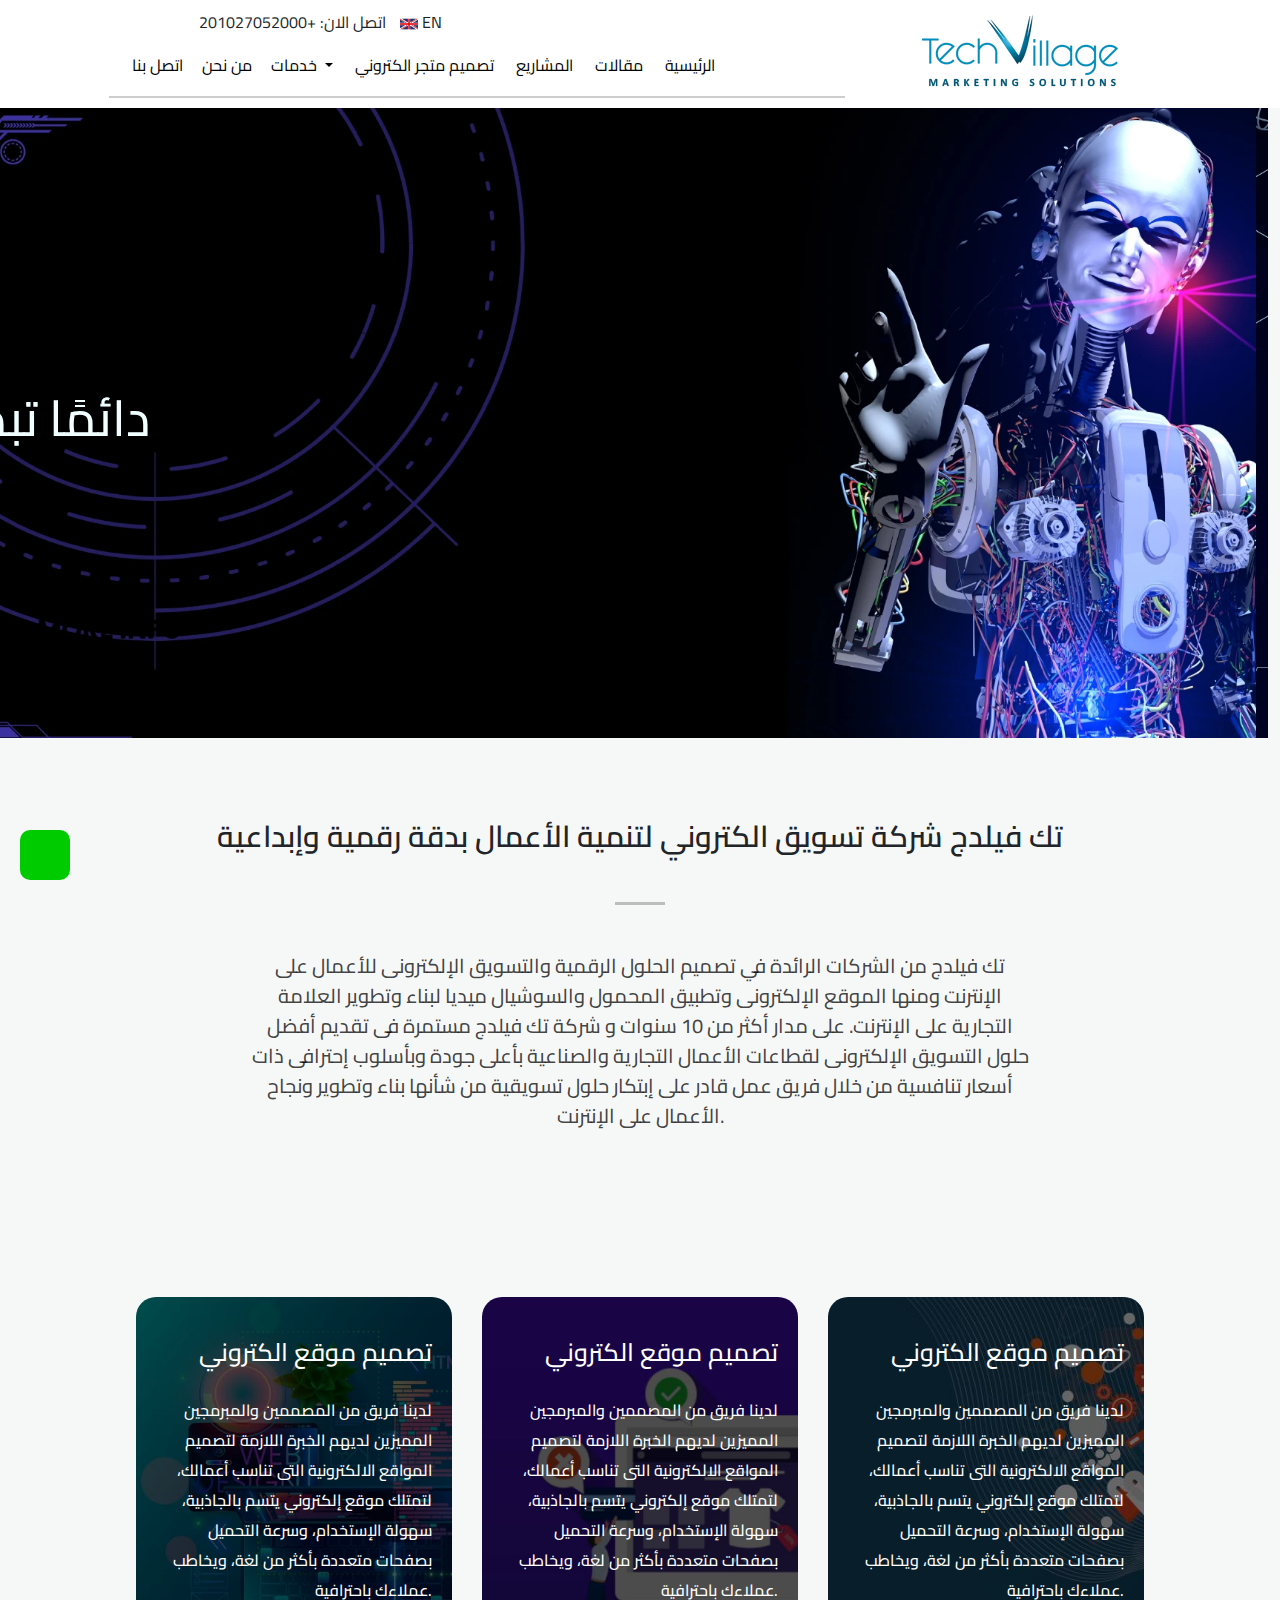
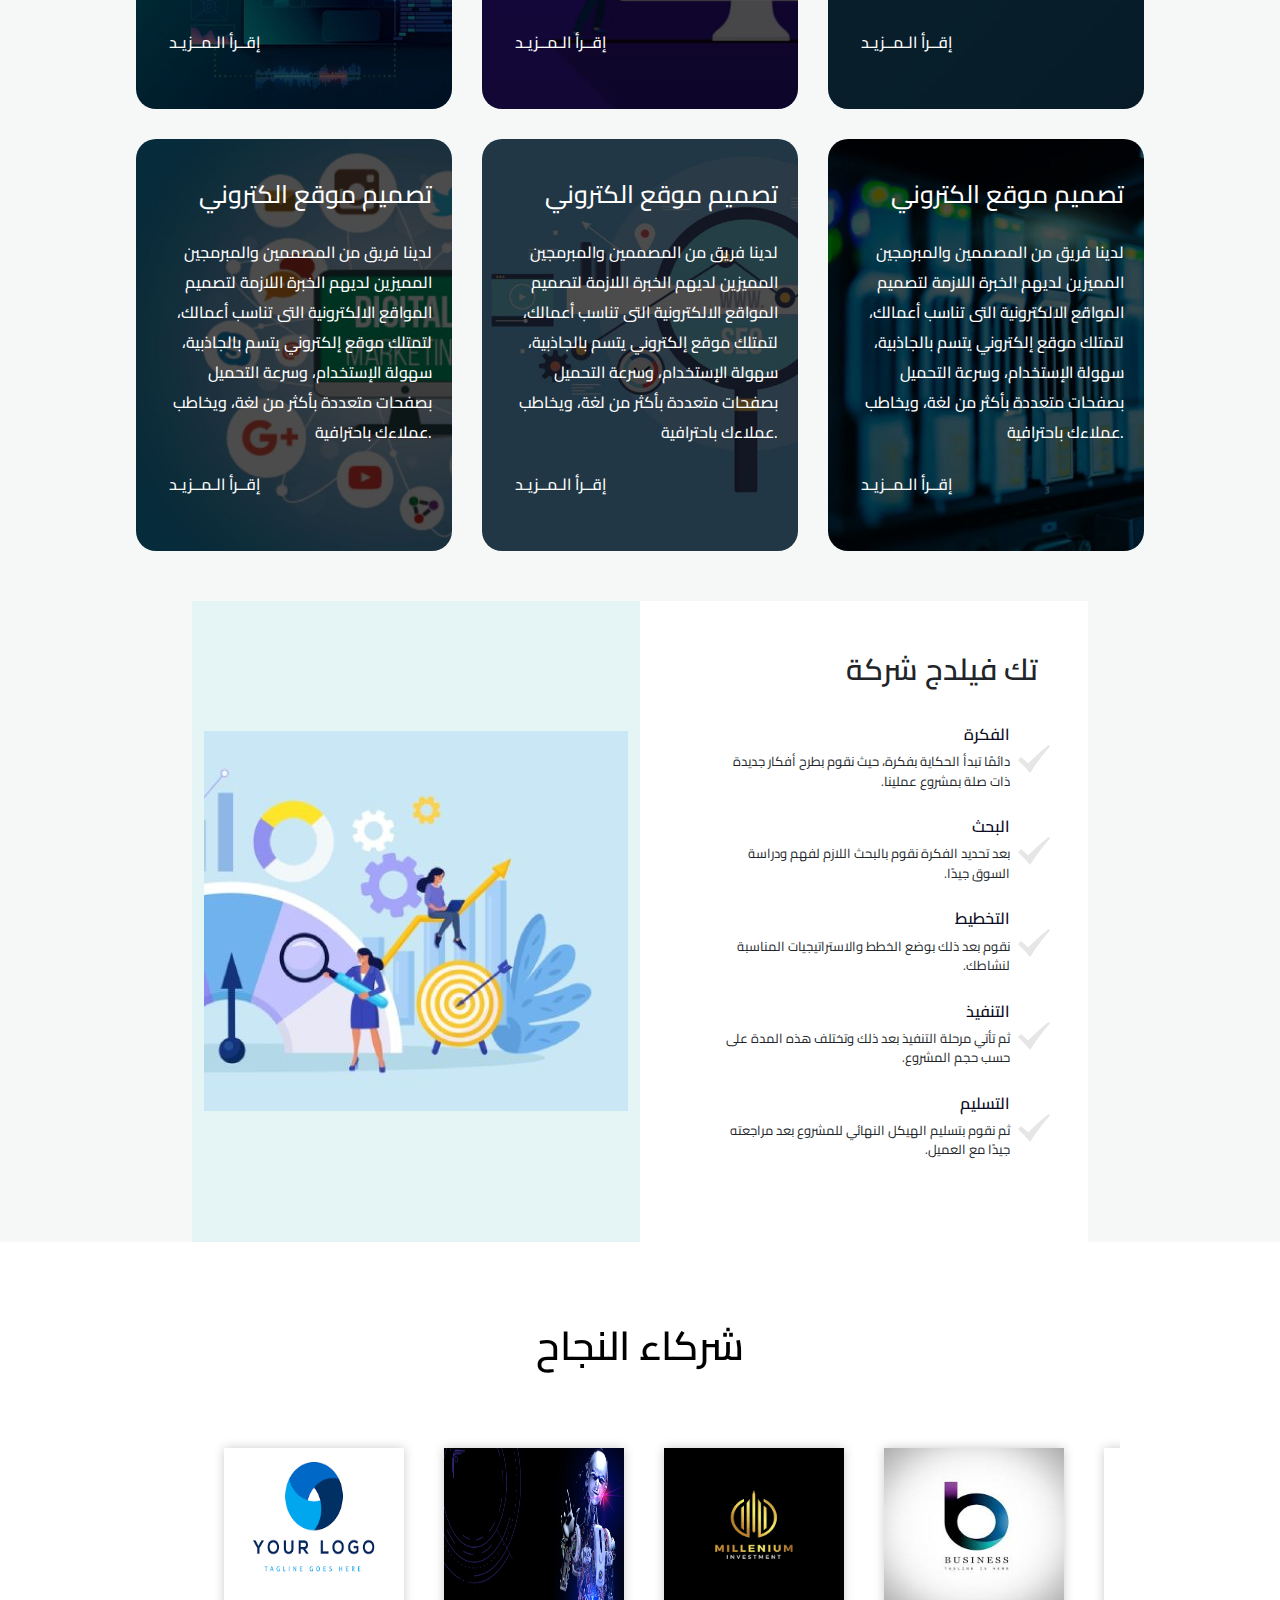
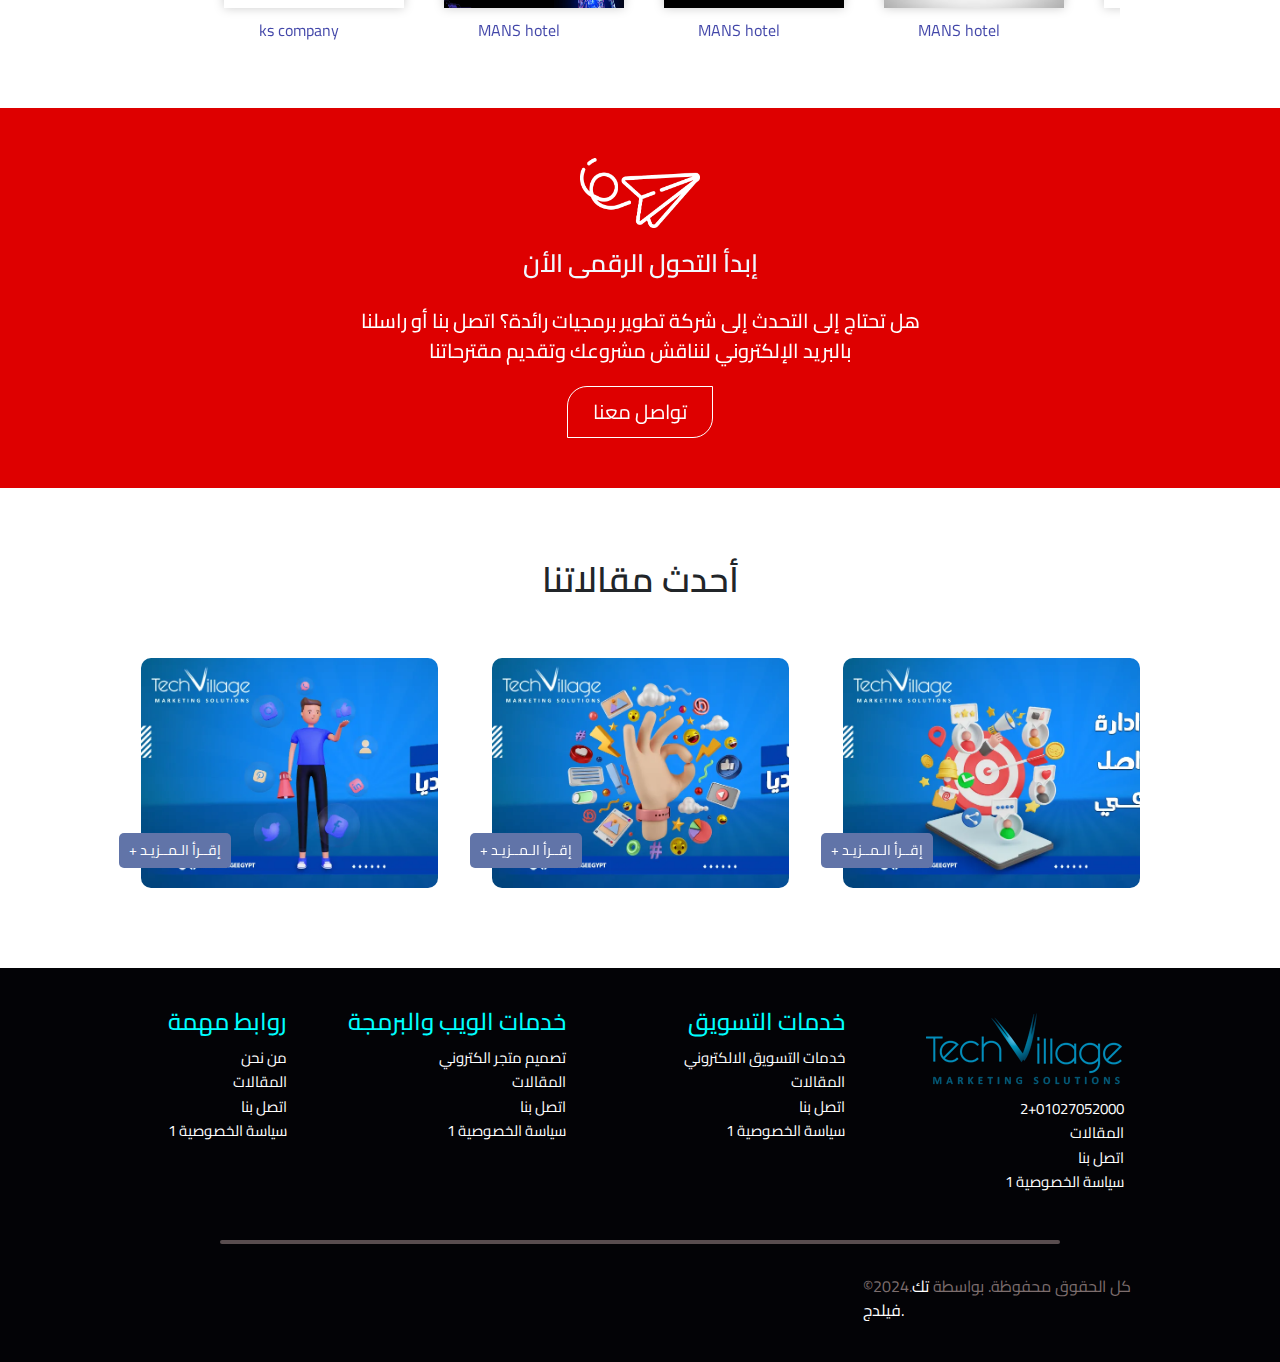
<file: index.html>
<!DOCTYPE html>
<html lang="en">
	<head>
		<meta charset="UTF-8" />
		<meta
			name="viewport"
			content="width=device-width, initial-scale=1.0" />
		<title>who we are</title>

		<link
			rel="icon"
			href="/image/خدمات-الإدارة-والدعم.png"
			type="image/x-icon" />

		<link
			href="https://cdn.jsdelivr.net/npm/bootstrap@5.0.0-beta2/dist/css/bootstrap.min.css"
			rel="stylesheet" />

		<link
			rel="stylesheet"
			href="https://cdnjs.cloudflare.com/ajax/libs/font-awesome/6.5.1/css/all.min.css"
			integrity="sha512-DTOQO9RWCH3ppGqcWaEA1BIZOC6xxalwEsw9c2QQeAIftl+Vegovlnee1c9QX4TctnWMn13TZye+giMm8e2LwA=="
			crossorigin="anonymous"
			referrerpolicy="no-referrer" />
		<link
			rel="stylesheet"
			href="https://fonts.googleapis.com/css2?family=Cairo&display=swap" />
		<link
			rel="stylesheet"
			href="who.css" />
	</head>

	<body>
		<div
			class="container-fluid"
			style="
				background-color: rgba(227, 233, 234, 0.326);
				padding: 0%;
				margin: 0%;
			">
			<header
				class="row justify-content-center sticky-header"
				id="sticky-header"
				style="padding: 10px 0px">
				<div
					class="col-lg-3 col-md-12 col-sm-12 order-lg-2 order-md-1 order-sm-2"
					style="text-align: center">
					<img
						src="image/tech.png"
						alt="tech- icon" />
				</div>

				<div
					class="col-lg-7 col-md-12 col-sm-12 order-lg-1 order-md-2 order-sm-1">
					<div
						class="social"
						id="elementToHide">
						<div style="display: inline-block">
							<i
								class="fa-brands fa-facebook"
								style="margin-left: 30px"
								title="facebook"></i>
							<i
								class="fa-brands fa-twitter"
								style="margin-left: 10px"
								title="twitter"></i>
							<i
								class="fa-brands fa-youtube"
								style="margin-left: 10px"
								title="youtube"></i>
							<i
								class="fa-brands fa-instegrame"
								style="margin-left: 10px"
								title="instegrame"></i>
							<i
								class="fa-brands fa-linkedin"
								style="margin-left: 10px"
								title="linkedin"></i>
							<i
								class="fa-solid fa-b"
								style="margin-left: 10px"
								title="behince"></i>
							<i
								class="fa-brands fa-reddit-alien"
								style="margin-left: 10px"
								title="fa-reddit-alien"></i>
							<div
								style="display: inline-block"
								style="margin-left: 30px">
								اتصل الان: +201027052000
							</div>
						</div>
						<picture style="margin-left: 10px; cursor: pointer">
							<img
								src="image/eng.jpeg"
								width="18"
								height="12"
								alt="English Flag" />
							<span>EN</span>
						</picture>
					</div>

					<nav class="navbar navbar-expand-lg navbar-light">
						<div class="container-fluid">
							<button
								class="navbar-toggler"
								type="button"
								data-bs-toggle="collapse"
								data-bs-target="#navbarSupportedContent"
								aria-controls="navbarSupportedContent"
								aria-expanded="false"
								aria-label="Toggle navigation">
								<span class="navbar-toggler-icon"></span>
							</button>
							<div
								class="collapse navbar-collapse"
								id="navbarSupportedContent">
								<ul class="navbar-nav me-auto mb-2 mb-lg-0">
									<li
										class="nav-item"
										style="margin: 3px">
										<a
											class="nav-link active"
											aria-current="page"
											href="social media/social.html"
											target="_blank"
											>اتصل بنا</a
										>
									</li>
									<li
										class="nav-item"
										style="margin-top: 3px">
										<a
											class="nav-link active"
											href="content/content.html"
											target="_blank"
											>من نحن</a
										>
									</li>

									<li
										class="nav-item"
										style="margin: 3px"
										id="navbarNavDarkDropdown">
										<ul class="navbar-nav">
											<li class="nav-item dropdown">
												<a
													class="nav-link dropdown-toggle"
													href="#"
													id="navbarDarkDropdownMenuLink"
													role="button"
													data-bs-toggle="dropdown"
													aria-expanded="false"
													style="color: black">
													خدمات
												</a>
												<ul
													class="dropdown-menu dropdown-menu-dark"
													style="posi"
													aria-labelledby="navbarDarkDropdownMenuLink">
													<li>
														<a
															class="dropdown-item"
															href="social media/social.html"
															target="_blank"
															>ادارة صفحات السوشيال ميديا</a
														>
													</li>
													<li>
														<a
															class="dropdown-item"
															href="تصميم متجر إلكتروني/test.html"
															target="_blank"
															>اجعل موقعك يتصدر نتائج البحث</a
														>
													</li>
													<li>
														<a
															class="dropdown-item"
															href="google add words/words.html"
															target="_blank"
															>اعلانات جوجل ادوردز</a
														>
													</li>
													<li>
														<a
															class="dropdown-item"
															href="searching/searching.html"
															target="_blank"
															>شركة تصميم هوية تجارية</a
														>
													</li>
													<li>
														<a
															class="dropdown-item"
															href="desine accoromic/design.html"
															target="_blank"
															>شركة ادارة صفحات السوشيال ميديا باحترافية</a
														>
													</li>
													<li>
														<a
															class="dropdown-item"
															href="social media/social.html"
															target="_blank"
															>استضافة المواقع</a
														>
													</li>
													<li>
														<a
															class="dropdown-item"
															href="content/content.html"
															target="_blank"
															>الإدارة والدعم الفني</a
														>
													</li>
												</ul>
											</li>
										</ul>
									</li>

									<li
										class="nav-item"
										style="margin: 3px">
										<a
											class="nav-link active"
											aria-current="page"
											href="desine accoromic/design.html"
											>تصميم متجر الكتروني</a
										>
									</li>
									<li
										class="nav-item"
										style="margin: 3px">
										<a
											class="nav-link active"
											aria-current="page"
											href="content/content.html"
											>المشاريع</a
										>
									</li>
									<li
										class="nav-item"
										style="margin: 3px">
										<a
											class="nav-link active"
											aria-current="page"
											href="google add words/words.html"
											target="_blank"
											>مقالات</a
										>
									</li>
									<li
										class="nav-item"
										style="margin: 3px">
										<a
											class="nav-link active"
											aria-current="page"
											href="searching/searching.html"
											target="_blank"
											>الرئيسية</a
										>
									</li>
								</ul>
							</div>
						</div>
					</nav>
					<div class="separator"></div>
				</div>
			</header>

			<a
				href="https://web.whatsapp.com/"
				target="_blank">
				<button
					class="whatsapp"
					title="whatsapp us">
					<i class="fa-brands fa-whatsapp"></i>
				</button>
			</a>
			<a
				href="#"
				class="arrow"
				title="go-up"
				id="arrow"
				><i class="fa-solid fa-arrow-up"></i
			></a>

			<section class="sec">
				<div class="row slider-container">
					<div class="slider-track">
						<div class="slide">
							<img
								src="image/2.png"
								alt="Slide 1" />
						</div>
						<div class="slide">
							<img
								src="image/33.png"
								alt="Slide 2" />
						</div>
						<div class="slide">
							<img
								src="image/11.png"
								alt="Slide 3" />
						</div>
						<!-- Repeat slides as needed -->
					</div>
				</div>
				<div class="content-overlay">
					<button class="arrow prev">
						<i class="fa-solid fa-arrow-left"></i>
					</button>
					<div class="text-content">
						<h1 class="title"><span class="pipe">|</span> تك فيلدج</h1>
						<h1 class="subtitle">
							<span class="pipe-colored">|</span> دائمًا تبدأ الحكاية بفكرة دقة
							رقمية وإبداعية
						</h1>
					</div>
				</div>
			</section>

			<section
				class="row justify-content-center"
				style="text-align: center; padding: 80px 20px">
				<div class="col-12">
					<h1
						class="h"
						style="text-align: center">
						تك فيلدج شركة تسويق الكتروني لتنمية الأعمال بدقة رقمية وإبداعية
					</h1>
					<span
						class="tbk__symbol"
						style="width: 4%; padding: 1.5px"></span>
				</div>
				<div class="col-8">
					<p
						class="p"
						style="text-align: center; padding: 20px">
						تك فيلدج من الشركات الرائدة في تصميم الحلول الرقمية والتسويق
						الإلكترونى للأعمال على الإنترنت ومنها الموقع الإلكترونى وتطبيق
						المحمول والسوشيال ميديا لبناء وتطوير العلامة التجارية على الإنترنت.
						على مدار أكثر من 10 سنوات و شركة تك فيلدج مستمرة فى تقديم أفضل حلول
						التسويق الإلكترونى لقطاعات الأعمال التجارية والصناعية بأعلى جودة
						وبأسلوب إحترافى ذات أسعار تنافسية من خلال فريق عمل قادر على إبتكار
						حلول تسويقية من شأنها بناء وتطوير ونجاح الأعمال على الإنترنت.
					</p>
				</div>
			</section>

			<section
				class="row justify-content-center"
				style="text-align: center; padding: 50px 20px; gap: 30px">
				<div
					class="col-lg-3 col-md-6 col-sm-12 box"
					style="
						background-image: url(image/cover.jpg);
						background-size: cover;
					">
					<h1 class="h">تصميم موقع الكتروني</h1>
					<p
						class="p"
						style="color: #fff">
						لدينا فريق من المصممين والمبرمجين المميزين لديهم الخبرة اللازمة
						لتصميم المواقع الالكترونية التى تناسب أعمالك، لتمتلك موقع إلكتروني
						يتسم بالجاذبية، سهولة الإستخدام، وسرعة التحميل بصفحات متعددة بأكثر
						من لغة، ويخاطب عملاءك باحترافية.
					</p>
					<a
						href="../تصميم متجر إلكتروني/social media/social.html"
						target="_blank"
						style="text-decoration: none">
						<p
							class="p xmax"
							style="color: #fff"
							class="col-4">
							إقــرأ الـمــزيـد
						</p>
					</a>
				</div>
				<div
					class="col-lg-3 col-md-6 col-sm-12 box"
					style="
						background-image: url(image/cover1.jpg);
						background-size: cover;
					">
					<h1
						class="h"
						s>
						تصميم موقع الكتروني
					</h1>
					<p
						class="p"
						style="color: #fff">
						لدينا فريق من المصممين والمبرمجين المميزين لديهم الخبرة اللازمة
						لتصميم المواقع الالكترونية التى تناسب أعمالك، لتمتلك موقع إلكتروني
						يتسم بالجاذبية، سهولة الإستخدام، وسرعة التحميل بصفحات متعددة بأكثر
						من لغة، ويخاطب عملاءك باحترافية.
					</p>
					<a
						href="../تصميم متجر إلكتروني/searching/searching.html"
						style="text-decoration: none"
						target="_blank">
						<p class="p xmax">إقــرأ الـمــزيـد</p>
					</a>
				</div>
				<div
					class="col-lg-3 col-md-6 col-sm-12 box"
					style="
						background-image: url(image/cover2.jpg);
						background-size: cover;
					">
					<h1 class="h">تصميم موقع الكتروني</h1>
					<p
						class="p"
						style="color: #fff">
						لدينا فريق من المصممين والمبرمجين المميزين لديهم الخبرة اللازمة
						لتصميم المواقع الالكترونية التى تناسب أعمالك، لتمتلك موقع إلكتروني
						يتسم بالجاذبية، سهولة الإستخدام، وسرعة التحميل بصفحات متعددة بأكثر
						من لغة، ويخاطب عملاءك باحترافية.
					</p>
					<a
						href="../تصميم متجر إلكتروني/google add words/words.html"
						style="text-decoration: none">
						<p
							class="p xmax"
							style="color: #fff">
							إقــرأ الـمــزيـد
						</p>
					</a>
				</div>
				<div
					class="col-lg-3 col-md-6 col-sm-12 box"
					style="
						background-image: url(image/cover3.jpg);
						background-size: cover;
					">
					<h1 class="h">تصميم موقع الكتروني</h1>
					<p
						class="p"
						style="color: #fff">
						لدينا فريق من المصممين والمبرمجين المميزين لديهم الخبرة اللازمة
						لتصميم المواقع الالكترونية التى تناسب أعمالك، لتمتلك موقع إلكتروني
						يتسم بالجاذبية، سهولة الإستخدام، وسرعة التحميل بصفحات متعددة بأكثر
						من لغة، ويخاطب عملاءك باحترافية.
					</p>
					<a
						href="../تصميم متجر إلكتروني/desine accoromic/design.html"
						style="text-decoration: none"
						target="_blank">
						<p
							class="p xmax"
							style="color: #fff">
							إقــرأ الـمــزيـد
						</p>
					</a>
				</div>
				<div
					class="col-lg-3 col-md-6 col-sm-12 box"
					style="
						background-image: url(image/cover4.jpg);
						background-size: cover;
					">
					<h1 class="h">تصميم موقع الكتروني</h1>
					<p
						class="p"
						style="color: #fff">
						لدينا فريق من المصممين والمبرمجين المميزين لديهم الخبرة اللازمة
						لتصميم المواقع الالكترونية التى تناسب أعمالك، لتمتلك موقع إلكتروني
						يتسم بالجاذبية، سهولة الإستخدام، وسرعة التحميل بصفحات متعددة بأكثر
						من لغة، ويخاطب عملاءك باحترافية.
					</p>
					<a
						href="../تصميم متجر إلكتروني/content/content.html"
						style="text-decoration: none"
						target="_blank">
						<p
							class="p xmax"
							style="color: #fff">
							إقــرأ الـمــزيـد
						</p>
					</a>
				</div>
				<div
					class="col-lg-3 col-md-6 col-sm-12 box"
					style="
						background-image: url(image/cover5.jpg);
						background-size: cover;
					">
					<h1 class="h">تصميم موقع الكتروني</h1>
					<p
						class="p"
						style="color: #fff">
						لدينا فريق من المصممين والمبرمجين المميزين لديهم الخبرة اللازمة
						لتصميم المواقع الالكترونية التى تناسب أعمالك، لتمتلك موقع إلكتروني
						يتسم بالجاذبية، سهولة الإستخدام، وسرعة التحميل بصفحات متعددة بأكثر
						من لغة، ويخاطب عملاءك باحترافية.
					</p>
					<a
						href="../تصميم متجر إلكتروني/google add words/words.html"
						style="text-decoration: none"
						target="_blank">
						<p
							class="p xmax"
							style="color: #fff">
							إقــرأ الـمــزيـد
						</p>
					</a>
				</div>
			</section>

			<section
				class="row tow justify-content-center"
				style="text-align: center; width: 70%; margin: auto">
				<div
					class="col-lg-6 col-md-6 col-sm-12"
					style="
						display: flex;
						transition: 0.6s ease-in-out;
						overflow: hidden;
						background-color: rgb(229, 244, 244);
					">
					<div
						class="col-sm-12"
						id="mego"
						style="
							overflow: hidden;
							margin: auto;
							display: block;
							transition: 3s;
						">
						<img
							src="image/ph.jpg"
							alt="" />
					</div>
					<div
						class="col-sm-12"
						id="fego"
						style="
							overflow: hidden;
							margin: auto;
							display: none;
							transition: 3s;
						">
						<img
							src="image/ph2.jpg"
							alt="" />
					</div>
				</div>
				<div
					class="col-lg-6 col-md-6 col-sm-12"
					style="padding: 50px">
					<h1
						class="h"
						style="text-align: right">
						تك فيلدج شركة
					</h1>
					<ul>
						<li class="row">
							<div class="col-lg-1 iconic">
								<img
									src="image/right.png"
									alt="" />
							</div>
							<div class="col-lg-11">
								<h1>الفكرة</h1>
								<p>
									دائمًا تبدأ الحكاية بفكرة، حيث نقوم بطرح أفكار جديدة ذات صلة
									بمشروع عملينا.
								</p>
							</div>
						</li>
						<li class="row">
							<div class="col-lg-1 iconic">
								<img
									src="image/right.png"
									alt="" />
							</div>
							<div class="col-lg-11">
								<h1>البحث</h1>
								<p>
									بعد تحديد الفكرة نقوم بالبحث اللازم لفهم ودراسة السوق جيدًا.
								</p>
							</div>
						</li>
						<li class="row">
							<div class="col-lg-1 iconic">
								<img
									src="image/right.png"
									alt="" />
							</div>
							<div class="col-lg-11">
								<h1>التخطيط</h1>
								<p>نقوم بعد ذلك بوضع الخطط والاستراتيجيات المناسبة لنشاطك.</p>
							</div>
						</li>
						<li class="row">
							<div class="col-lg-1 iconic">
								<img
									src="image/right.png"
									alt="" />
							</div>
							<div class="col-lg-11">
								<h1>التنفيذ</h1>
								<p>
									ثم تأتي مرحلة التنفيذ بعد ذلك وتختلف هذه المدة على حسب حجم
									المشروع.
								</p>
							</div>
						</li>
						<li class="row">
							<div class="col-lg-1 iconic">
								<img
									src="image/right.png"
									alt="" />
							</div>
							<div class="col-lg-11">
								<h1>التسليم</h1>
								<p>
									ثم نقوم بتسليم الهيكل النهائي للمشروع بعد مراجعته جيدًا مع
									العميل.
								</p>
							</div>
						</li>
					</ul>
				</div>
			</section>
		</div>

		<section
			class="sec row justify-content-center"
			style="padding: 20px 0px 50px 0px">
			<h1
				class="p"
				style="
					text-align: center;
					padding: 60px;
					font-size: 40px;
					font-weight: 600;
					color: black;
				">
				شركاء النجاح
			</h1>
			<button class="arrow-br from col-1">
				<i class="fa-solid fa-arrow-left"></i>
			</button>
			<div
				class="row col-lg-9 col-md-6 col-sm-12"
				style="overflow: hidden">
				<div
					class="carousel"
					style="display: flex; transition: 0.5s ease">
					<div
						class="col-lg-2 col-md-4 col-sm-12"
						style="width: 200px; height: 200px; margin: 10px">
						<img
							src="image/1.png"
							alt=""
							style="box-shadow: 0px 0px 10px #ccc" />
						<p>ks company</p>
					</div>
					<div
						class="col-lg-2 col-md-4 col-sm-12"
						style="width: 200px; height: 200px; margin: 10px">
						<img
							src="image/2.png"
							alt=""
							style="box-shadow: 0px 0px 10px #ccc" />
						<p>MANS hotel</p>
					</div>
					<div
						class="col-lg-2 col-md-4 col-sm-12"
						style="width: 200px; height: 200px; margin: 10px">
						<img
							src="image/3.png"
							alt=""
							style="box-shadow: 0px 0px 10px #ccc" />
						<p>MANS hotel</p>
					</div>
					<div
						class="col-lg-2 col-md-4 col-sm-12"
						style="width: 200px; height: 200px; margin: 10px">
						<img
							src="image/4.jpeg"
							alt=""
							style="box-shadow: 0px 0px 10px #ccc" />
						<p>MANS hotel</p>
					</div>
					<div
						class="col-lg-2 col-md-4 col-sm-12"
						style="width: 200px; height: 200px; margin: 10px">
						<img
							src="image/6.png"
							alt=""
							style="box-shadow: 0px 0px 10px #ccc" />
						<p>MANS hotel</p>
					</div>
					<div
						class="col-lg-2 col-md-4 col-sm-12"
						style="width: 200px; height: 200px; margin: 10px">
						<img
							src="image/7.png"
							alt=""
							style="box-shadow: 0px 0px 10px #ccc" />
						<p>MANS hotel</p>
					</div>
					<div
						class="col-lg-2 col-md-4 col-sm-12"
						style="width: 200px; height: 200px; margin: 10px">
						<img
							src="image/8.jpeg"
							alt=""
							style="box-shadow: 0px 0px 10px #ccc" />
						<p>MANS hotel</p>
					</div>
					<div
						class="col-lg-2 col-md-4 col-sm-12"
						style="width: 200px; height: 200px; margin: 10px">
						<img
							src="image/9.jpeg"
							alt=""
							style="box-shadow: 0px 0px 10px #ccc" />
						<p>MANS hotel</p>
					</div>
					<div
						class="col-lg-2 col-md-4 col-sm-12"
						style="width: 200px; height: 200px; margin: 10px">
						<img
							src="image/8.jpeg"
							alt=""
							style="box-shadow: 0px 0px 10px #ccc" />
						<p>MANS hotel</p>
					</div>
					<div
						class="col-lg-2 col-md-4 col-sm-12"
						style="width: 200px; height: 200px; margin: 10px">
						<img
							src="image/1.png"
							alt=""
							style="box-shadow: 0px 0px 10px #ccc" />
						<p>MANS hotel</p>
					</div>
					<div
						class="col-lg-2 col-md-4 col-sm-12"
						style="width: 200px; height: 200px; margin: 10px">
						<img
							src="image/2.png"
							alt=""
							style="box-shadow: 0px 0px 10px #ccc" />
						<p>MANS hotel</p>
					</div>
					<div
						class="col-lg-2 col-md-4 col-sm-12"
						style="width: 200px; height: 200px; margin: 10px">
						<img
							src="image/3.png"
							alt=""
							style="box-shadow: 0px 0px 10px #ccc" />
						<p>MANS hotel</p>
					</div>
					<div
						class="col-lg-2 col-md-4 col-sm-12"
						style="width: 200px; height: 200px; margin: 10px">
						<img
							src="image/4.jpeg"
							alt=""
							style="box-shadow: 0px 0px 10px #ccc" />
						<p>MANS hotel</p>
					</div>
					<div
						class="col-lg-2 col-md-4 col-sm-12"
						style="width: 200px; height: 200px; margin: 10px">
						<img
							src="image/4.jpeg"
							alt=""
							style="box-shadow: 0px 0px 10px #ccc" />
						<h1>
							ther is no <br />
							image
						</h1>
					</div>
				</div>
			</div>
			<button
				onclick="next()"
				class="arrow-br to col-lg-1">
				<i class="fa-solid fa-arrow-right"></i>
			</button>
		</section>

		<section
			class="sec"
			style="background-color: rgb(222, 0, 0); padding: 50px">
			<img
				src="image/arr.png"
				alt=""
				style="width: 120px; height: 70px; margin-bottom: 20px" />
			<h1
				class="h"
				style="color: aliceblue; text-align: center; font-size: 25px">
				إبدأ التحول الرقمى الأن
			</h1>
			<p
				class="p"
				style="color: #fff; width: 600px; margin: auto; text-align: center">
				هل تحتاج إلى التحدث إلى شركة تطوير برمجيات رائدة؟ اتصل بنا أو راسلنا
				بالبريد الإلكتروني لنناقش مشروعك وتقديم مقترحاتنا
			</p>
			<a href="../صفحات فرعيه/تواصل معنا/who.html"
				><button class="btn-fm">تواصل معنا</button></a
			>
		</section>

		<section
			class="row justify-content-center"
			style="text-align: center; padding: 70px 10px 80px 10px; gap: 30px">
			<h1
				class="h"
				style="text-align: center; font-size: 35px">
				أحدث مقالاتنا
			</h1>
			<div
				class="col-lg-3 col-md-6 col-sm-12"
				style="position: relative">
				<div
					class="box"
					style="
						background-image: url(image/ايجابيات-السوشيال-ميديا.webp);
						background-size: cover;
						height: 230px;
						border-radius: 10px;
					"></div>
				<a
					href="../تصميم متجر إلكتروني/content/content.html"
					target="_blank">
					<input
						type="button"
						value="+ إقــرأ الـمــزيـد"
						class="btn-fmn" />
				</a>
			</div>

			<div
				class="col-lg-3 col-md-6 col-sm-12"
				style="position: relative">
				<div
					class="box"
					style="
						background-image: url(image/مصطلحات-السوشيال-ميديا.webp);
						background-size: cover;
						height: 230px;
						border-radius: 10px;
					"></div>
				<a
					href="../تصميم متجر إلكتروني/desine accoromic/design.html"
					target="_blank">
					<input
						type="button"
						value="+ إقــرأ الـمــزيـد"
						class="btn-fmn" />
				</a>
			</div>
			<div
				class="col-lg-3 col-md-6 col-sm-12"
				style="position: relative">
				<div
					class="box"
					style="
						background-image: url(image/استراتيجية-ادارة-مواقع-التواصل-الاجتماعي.webp);
						background-size: cover;
						height: 230px;
						border-radius: 10px;
					"></div>
				<a
					href="../تصميم متجر إلكتروني/social media/social.html"
					target="_blank">
					<input
						type="button"
						value="+ إقــرأ الـمــزيـد"
						class="btn-fmn" />
				</a>
			</div>
		</section>

		<footer>
			<div class="container row">
				<div
					class="col-lg-3 col-md-6 col-sm-12"
					style="text-align: right">
					<h4 style="color: aqua">روابط مهمة</h4>
					<ul style="list-style: none">
						<li><a href="#">من نحن</a></li>
						<li><a href="#">المقالات</a></li>
						<li><a href="#">اتصل بنا</a></li>
						<li><a href="#">سياسة الخصوصية 1</a></li>
					</ul>
				</div>
				<div
					class="col-lg-3 col-md-6 col-sm-12"
					style="text-align: right">
					<h4 style="color: aqua">خدمات الويب والبرمجة</h4>
					<ul style="list-style: none">
						<li><a href="#">تصميم متجر الكتروني</a></li>
						<li><a href="#">المقالات</a></li>
						<li><a href="#">اتصل بنا</a></li>
						<li><a href="#">سياسة الخصوصية 1</a></li>
					</ul>
				</div>
				<div
					class="col-lg-3 col-md-6 col-sm-12"
					style="text-align: right">
					<h4 style="color: aqua">خدمات التسويق</h4>
					<ul style="list-style: none">
						<li><a href="#">خدمات التسويق الالكتروني </a></li>
						<li><a href="#">المقالات</a></li>
						<li><a href="#">اتصل بنا</a></li>
						<li><a href="#">سياسة الخصوصية 1</a></li>
					</ul>
				</div>
				<div
					class="col-lg-3 col-md-6 col-sm-12"
					style="text-align: right">
					<h4 style="color: aqua">
						<img
							src="image/tech.png"
							alt="tech- icon" />
					</h4>
					<ul style="list-style: none">
						<li>
							<a href="#"> 2+01027052000 <i class="fa-solid fa-phone"></i></a>
						</li>
						<li><a href="#">المقالات</a></li>
						<li><a href="#">اتصل بنا</a></li>
						<li><a href="#">سياسة الخصوصية 1</a></li>
					</ul>
				</div>
			</div>
			<div
				style="
					background-color: #bca2a277;
					margin: 30px 200px;
					height: 4px;
					border-radius: 4px;
				"></div>
			<div class="row justify-content-center">
				<div
					class="col-lg-7 col-md-12 col-sm-12 order-lg-1 order-md-2 order-sm-1">
					<div class="social">
						<div style="display: inline-block; color: white">
							<i
								class="fa-brands fa-facebook"
								style="margin-left: 30px"
								title="facebook"></i>
							<i
								class="fa-brands fa-twitter"
								style="margin-left: 20px"
								title="twitter"></i>
							<i
								class="fa-brands fa-youtube"
								style="margin-left: 20px"
								title="youtube"></i>
							<i
								class="fa-brands fa-instegrame"
								style="margin-left: 5px"
								title="instegrame"></i>
							<i
								class="fa-brands fa-linkedin"
								style="margin-left: 20px"
								title="linkedin"></i>
							<i
								class="fa-solid fa-b"
								style="margin-left: 20px"
								title="behince"></i>
							<i
								class="fa-brands fa-reddit-alien"
								style="margin-left: 20px"
								title="fa-reddit-alien"></i>
						</div>
					</div>
				</div>

				<div
					class="col-lg-3 col-md-12 col-sm-12 order-lg-1 order-md-2 order-sm-1"
					style="color: white">
					<span style="color: rgb(125, 110, 110)">
						©2024.كل الحقوق محفوظة. بواسطة </span
					>تك فيلدج.
				</div>
			</div>
		</footer>

		<script src="who.js"></script>
		<script
			src="https://cdn.jsdelivr.net/npm/bootstrap@5.0.0/dist/js/bootstrap.bundle.min.js"
			integrity="sha384-A3rJD856KowSb7dwlZdYEkO39Gagi7vIsF0jrRAoQmDKKtQBHUuLZ9AsSv4jD4Xa"
			crossorigin="anonymous"></script>
		<script src="https://cdn.jsdelivr.net/npm/bootstrap@5.0.0-beta2/dist/js/bootstrap.bundle.min.js"></script>
	</body>
</html>
</file>
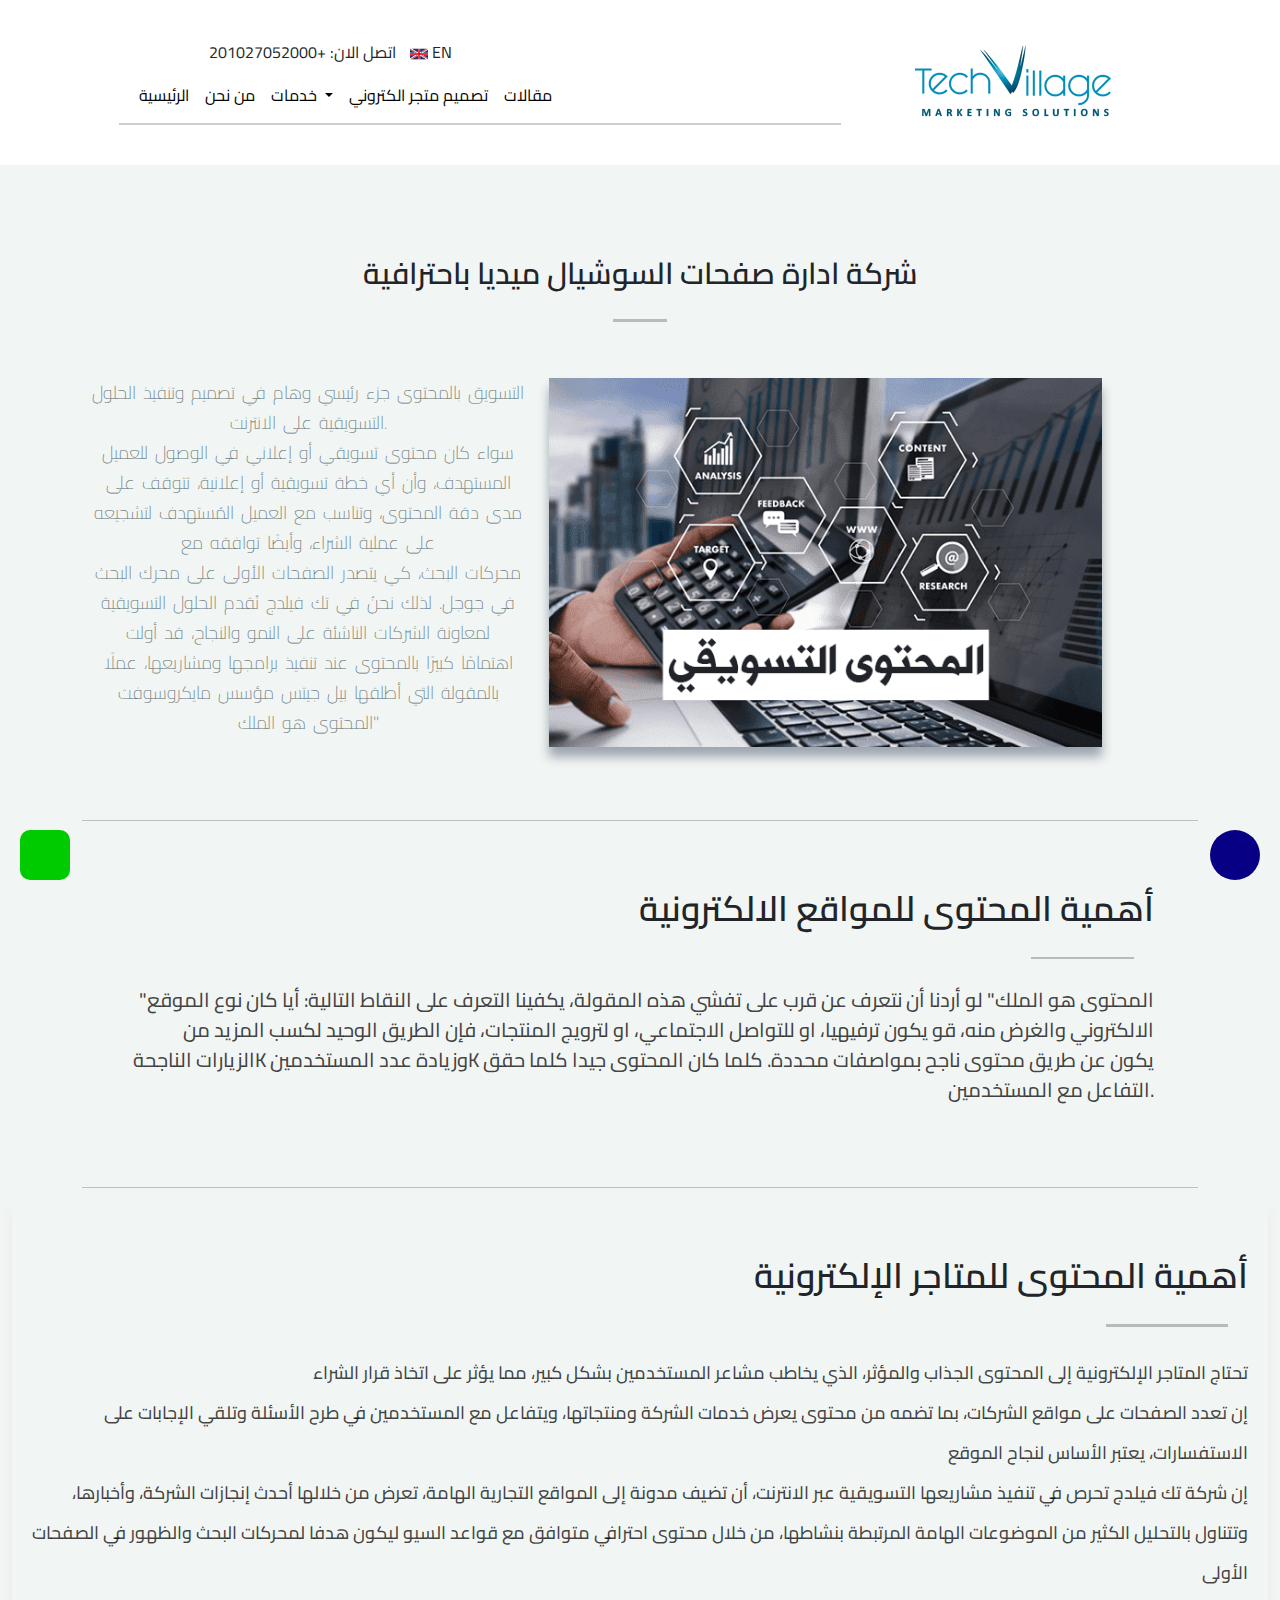
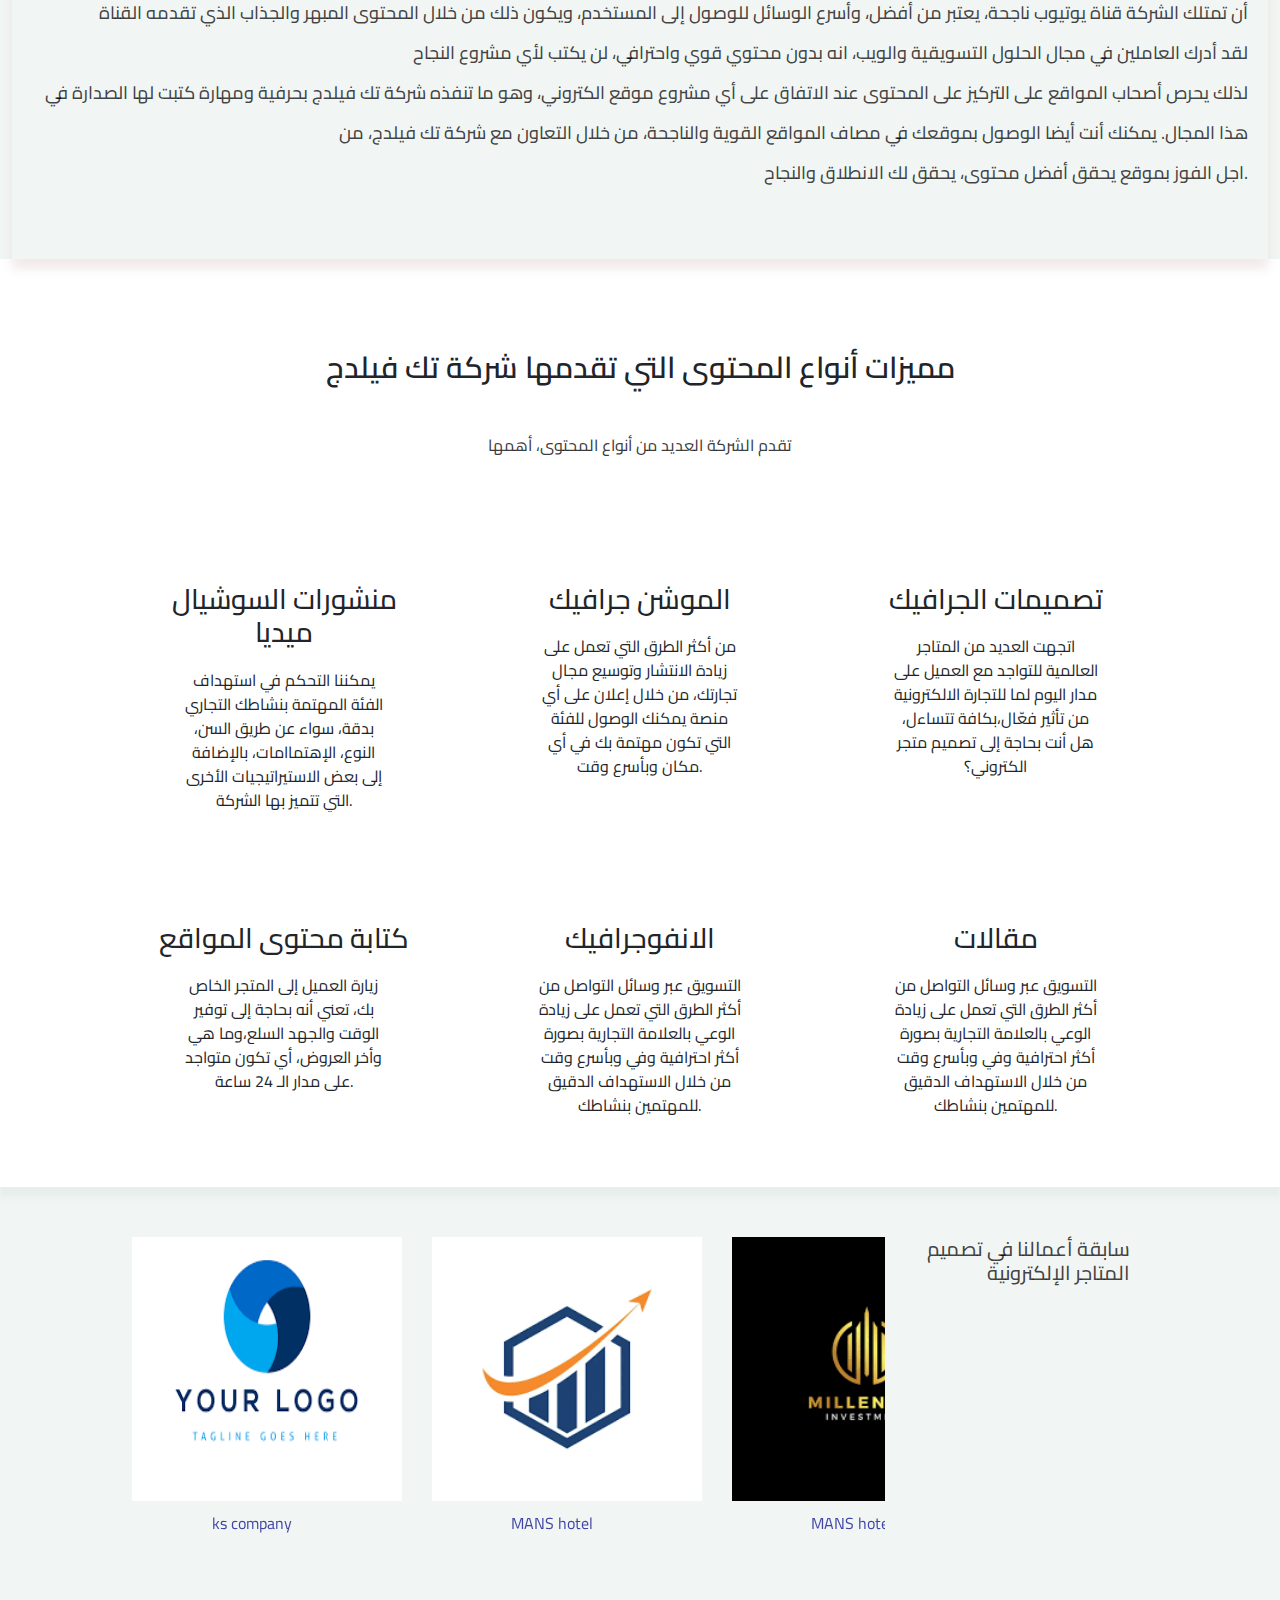
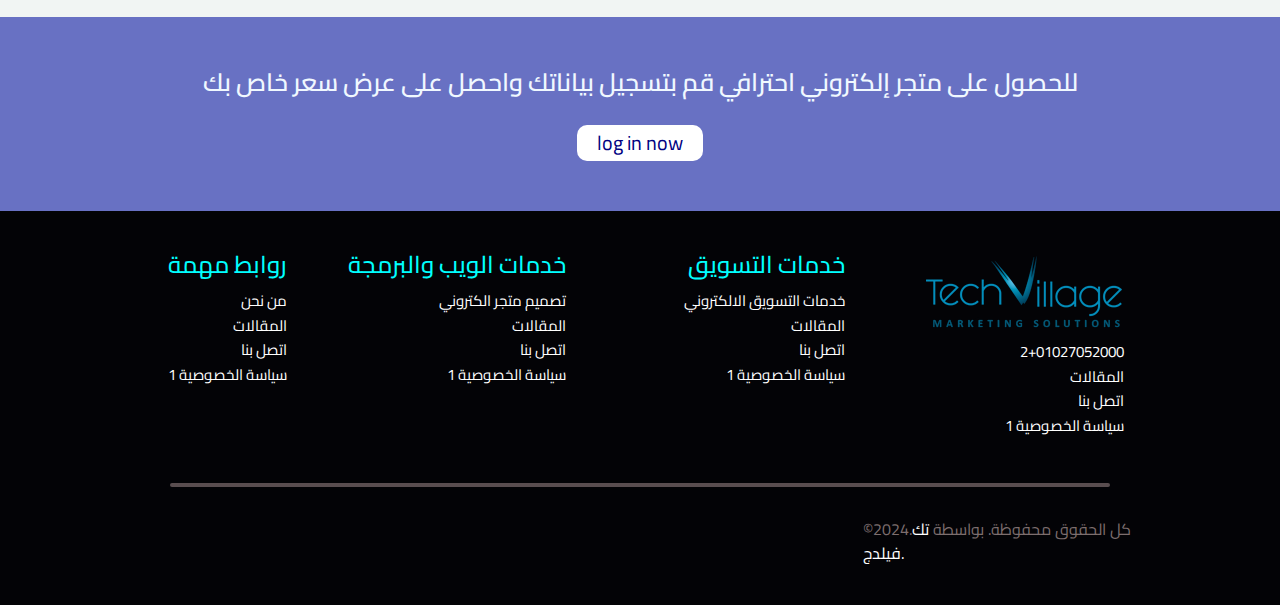
<file: content/content.html>
<!DOCTYPE html>
<html lang="en">

<head>
    <meta charset="UTF-8">
    <meta name="viewport" content="width=device-width, initial-scale=1.0">
    <title>لتسويق بالمحتوى</title>
    <link rel="stylesheet" href="content.css">
    <link href="https://cdn.jsdelivr.net/npm/bootstrap@5.0.0-beta2/dist/css/bootstrap.min.css" rel="stylesheet" />

    <link rel="stylesheet" href="https://cdnjs.cloudflare.com/ajax/libs/font-awesome/6.5.1/css/all.min.css"
        integrity="sha512-DTOQO9RWCH3ppGqcWaEA1BIZOC6xxalwEsw9c2QQeAIftl+Vegovlnee1c9QX4TctnWMn13TZye+giMm8e2LwA=="
        crossorigin="anonymous" referrerpolicy="no-referrer" />
    <link rel="stylesheet" href="https://fonts.googleapis.com/css2?family=Cairo&display=swap">
</head>

<body>
    <div class="container-fluid" style="background-color: rgba(213, 225, 218, 0.326);">
        <header class="row justify-content-center sticky-header" id="sticky-header" style="padding: 40px 0px ">
            <div class="col-lg-3 col-md-12 col-sm-12 order-lg-2 order-md-1 order-sm-2  " style="text-align: center;">
                <img src="image/tech.png" alt="tech- icon">
            </div>

            <div class="col-lg-7 col-md-12 col-sm-12 order-lg-1 order-md-2 order-sm-1">
                <div class="social" id="elementToHide">
                    <div style="display: inline-block;">
                        <i class="fa-brands fa-facebook" style="margin-left: 30px;" title="facebook"></i>
                        <i class="fa-brands fa-twitter" style="margin-left: 10px;" title="twitter"></i>
                        <i class="fa-brands fa-youtube" style="margin-left: 10px;" title="youtube"></i>
                        <i class="fa-brands fa-instegrame" style="margin-left: 10px;" title="instegrame"></i>
                        <i class="fa-brands fa-linkedin" style="margin-left: 10px;" title="linkedin"></i>
                        <i class="fa-solid fa-b" style="margin-left: 10px;" title="behince"></i>
                        <i class="fa-brands fa-reddit-alien" style="margin-left: 10px;" title="fa-reddit-alien"></i>
                        <div style="display: inline-block;" style="margin-left: 30px;"> اتصل الان: +201027052000</div>
                    </div>
                    <picture style="margin-left: 10px;cursor: pointer;">
                        <img src="image/eng.jpeg" width="18" height="12" alt="English Flag">
                        <span>EN</span>
                    </picture>
                </div>


                <nav class="navbar navbar-expand-lg navbar-light ">
                    <div class="container-fluid">
                        <button class="navbar-toggler" type="button" data-bs-toggle="collapse"
                            data-bs-target="#navbarSupportedContent" aria-controls="navbarSupportedContent"
                            aria-expanded="false" aria-label="Toggle navigation">
                            <span class="navbar-toggler-icon"></span>
                        </button>
                        <div class="collapse navbar-collapse" id="navbarSupportedContent">
                            <ul class="navbar-nav me-auto mb-2 mb-lg-0">
                                <li class="nav-item" style="margin-top: 3px;">
                                    <a class="nav-link active" aria-current="page" href="#">الرئيسية</a>
                                </li>
                                <li class="nav-item" style="margin-top: 3px;">
                                    <a class="nav-link active" href="#">من نحن</a>
                                </li>

                                <div class="collapse navbar-collapse" style="margin-top:3px;"
                                    id="navbarNavDarkDropdown">
                                    <ul class="navbar-nav">
                                        <li class="nav-item dropdown">
                                            <a class="nav-link dropdown-toggle" href="#" id="navbarDarkDropdownMenuLink"
                                                role="button" data-bs-toggle="dropdown" aria-expanded="false"
                                                style="color: black;">
                                                خدمات
                                            </a>
                                            <ul class="dropdown-menu dropdown-menu-dark"
                                                aria-labelledby="navbarDarkDropdownMenuLink">
                                                <li><a class="dropdown-item" href="/social media/social.html"
                                                        target="_blank">ادارة صفحات السوشيال ميديا</a></li>
                                                <li><a class="dropdown-item" href="/searching/searching.html"
                                                        target="_blank">اجعل موقعك يتصدر نتائج البحث</a></li>
                                                <li><a class="dropdown-item" href="/google add words/words.html"
                                                        target="_blank">اعلانات جوجل ادوردز</a></li>
                                                <li><a class="dropdown-item" href="/desine accoromic/design.html"
                                                        target="_blank">شركة تصميم هوية تجارية</a></li>
                                                <li><a class="dropdown-item" href="/content/content.html"
                                                        target="_blank">شركة ادارة صفحات السوشيال ميديا باحترافية</a>
                                                </li>
                                                <li><a class="dropdown-item" href="#">استضافة المواقع</a></li>
                                                <li><a class="dropdown-item" href="#" target="_blank">الإدارة والدعم
                                                        الفني</a></li>
                                            </ul>
                                        </li>
                                    </ul>
                                </div>

                                <li class="nav-item" style="margin-top: 3px;">
                                    <a class="nav-link active" aria-current="page" href="#">تصميم متجر
                                        الكتروني</a>
                                </li>
                                <li class="nav-item" style="margin-top: 3px;">
                                    <a class="nav-link active" aria-current="page" href="#">مقالات</a>
                                </li>

                            </ul>
                        </div>
                    </div>
                </nav>
                <div class="separator"></div>
            </div>
        </header>

        <button class="whatsapp" title="whatsapp us"><i class="fa-brands fa-whatsapp "></i></button>
        <a href="#" class="arrow" title="go-up" id="arrow"><i class="fa-solid fa-arrow-up"></i></a>
        <div class="container">


            <section class="row" style="text-align: center;padding: 50px 10px; ">
                <h1 class="h" style="text-align: center;padding: 40px 0 0 0;">شركة ادارة صفحات السوشيال ميديا باحترافية
                </h1>
                <div> <span class="tbk__symbol" style="width:5%;"></span></div>
                <div class="row" style="text-align: center;padding-top: 30px ;">
                    <p class="p col-lg-5 col-md-6 col-sm-12"
                        style="color: rgb(98, 113, 115);word-spacing: 3px;font-weight: 100;font-size:18px;line-height: 30px;text-align: center;">
                        التسويق بالمحتوى جزء رئيسي وهام في تصميم وتنفيذ الحلول التسويقية على الانترنت. <br>
                        سواء كان محتوى تسويقي أو إعلاني في الوصول للعميل المستهدف، وأن أي خطة تسويقية أو إعلانية، تتوقف
                        على مدى دقة المحتوى، وتناسب مع العميل المُستهدف لتشجيعه على عملية الشراء، وأيضًا توافقه
                        مع<br>
                        محركات البحث، كي يتصدر الصفحات الأولى على محرك البحث في جوجل.
                        لذلك نحنُ في تك فيلدج نُقدم الحلول التسويقية لمعاونة الشركات الناشئة على النمو والنجاح، قد
                        أولت<br>
                        اهتمامًا كبيرًا بالمحتوى عند تنفيذ برامجها ومشاريعها، عملًا بالمقولة التي أطلقها بيل جيتس مؤسس
                        مايكروسوفت "المحتوى هو الملك</p>
                    <div class="col-lg-7 col-md-6 col-sm-12 " style="text-align: left;">
                        <picture>
                            <img src="image/كتابة-المحتوى-التسويقي.png" alt="england" style="width: 90%;"
                                class="myimage">
                        </picture>
                    </div>

                </div>
            </section>
            <hr>
            <div class="container-fluid">
                <div class="container">
                    <section style="text-align: right;padding: 50px 20px;">
                        <h1 class="h" style="text-align: right;font-size: 35px;"> أهمية المحتوى للمواقع الالكترونية
                        </h1>
                        <span class="tbk__symbol"></span>

                        <p class="p">"المحتوى هو الملك" لو أردنا أن نتعرف عن قرب على تفشي هذه المقولة، يكفينا التعرف على
                            النقاط التالية:
                            أيا كان نوع الموقع الالكتروني والغرض منه، قو يكون ترفيهيا، او للتواصل الاجتماعي، او لترويج
                            المنتجات، فإن الطريق الوحيد لكسب المزيد من الزيارات الناجحةK وزيادة عدد المستخدمينK يكون عن
                            طريق محتوى ناجح بمواصفات محددة. كلما كان المحتوى جيدا كلما حقق التفاعل مع المستخدمين.</p>
                    </section>
                </div>
            </div>
            <hr>


        </div>
        <section style="text-align: right;padding: 50px 20px;box-shadow: 0px 10px 10px #ebe0e0aa">
            <h1 class="h" style="text-align: right;font-size: 35px;">أهمية المحتوى للمتاجر الإلكترونية
            </h1>
            <span class="tbk__symbol"></span>

            <p class="p" style="line-height: 40px;font-size: 18px;color: #000000bd;">تحتاج المتاجر الإلكترونية إلى
                المحتوى الجذاب والمؤثر، الذي يخاطب
                مشاعر المستخدمين بشكل
                كبير، مما يؤثر على اتخاذ قرار الشراء<br>
                إن تعدد الصفحات على مواقع الشركات، بما تضمه من محتوى يعرض خدمات الشركة ومنتجاتها، ويتفاعل مع
                المستخدمين في طرح الأسئلة وتلقي الإجابات على الاستفسارات، يعتبر الأساس لنجاح الموقع<br>
                إن شركة تك فيلدج تحرص في تنفيذ مشاريعها التسويقية عبر الانترنت، أن تضيف مدونة إلى المواقع التجارية
                الهامة، تعرض من خلالها أحدث إنجازات الشركة، وأخبارها، وتتناول بالتحليل الكثير من الموضوعات الهامة
                المرتبطة بنشاطها، من خلال محتوى احترافي متوافق مع قواعد السيو ليكون هدفا لمحركات البحث والظهور في
                الصفحات الأولى<br>
                أن تمتلك الشركة قناة يوتيوب ناجحة، يعتبر من أفضل، وأسرع الوسائل للوصول إلى المستخدم، ويكون ذلك من
                خلال المحتوى المبهر والجذاب الذي تقدمه القناة<br>
                لقد أدرك العاملين في مجال الحلول التسويقية والويب، انه بدون محتوي قوي واحترافي، لن يكتب لأي مشروع
                النجاح<br>
                لذلك يحرص أصحاب المواقع على التركيز على المحتوى عند الاتفاق على أي مشروع موقع الكتروني، وهو ما تنفذه
                شركة تك فيلدج بحرفية ومهارة كتبت لها الصدارة في هذا المجال.
                يمكنك أنت أيضا الوصول بموقعك في مصاف المواقع القوية والناجحة، من خلال التعاون مع شركة تك فيلدج،
                من<br>
                اجل الفوز بموقع يحقق أفضل محتوى، يحقق لك الانطلاق والنجاح.</p>
        </section>
    </div>



    <section class="sec" style=" box-shadow: 0px 10px 5px rgba(213, 225, 218, 0.326);">
        <h1 class="h" style="text-align: center;padding:40px 20px;font-size: 30px;">مميزات أنواع المحتوى التي تقدمها
            شركة
            تك فيلدج
        </h1>
        <p class="p" style="text-align: center;padding: 0px 0px 20px 0px;color: rgba(0, 0, 0, 0.776);font-size: 16px;">
            تقدم الشركة العديد من أنواع المحتوى، أهمها
        <p>
        <div class="row justify-content-center">
            <span class="box1  col-lg-3 col-md-5 col-sm-12">
                <div>
                    <h1 class="hea"><i class="fa-solid fa-share"></i></h1>
                </div>
                <h3>منشورات السوشيال ميديا</h3>
                <p>يمكننا التحكم في استهداف الفئة المهتمة بنشاطك التجاري بدقة، سواء عن طريق السن، النوع، الإهتماامات،
                    بالإضافة إلى بعض الاستيراتيجيات الأخرى التي تتميز بها الشركة.

                </p>
            </span>
            <span class="box1 col-lg-3 col-md-5 col-sm-12">
                <div>
                    <h1 class="hea"><i class="fa-solid fa-video"></i></h1>
                </div>
                <h3>الموشن جرافيك</h3>
                <p>من أكثر الطرق التي تعمل على زيادة الانتشار وتوسيع مجال تجارتك، من خلال إعلان على أي منصة يمكنك الوصول
                    للفئة التي تكون مهتمة بك في أي مكان وبأسرع وقت.</p>
            </span>
            <span class="box1 col-lg-3 col-md-5 col-sm-12">
                <div>
                    <h1 class="hea">
                        <i class="fa-solid fa-image"></i>
                    </h1>
                </div>
                <h3>تصميمات الجرافيك</h3>
                <p>اتجهت العديد من المتاجر العالمية للتواجد مع العميل على مدار اليوم لما للتجارة
                    الالكترونية
                    من تأثير فعّال،بكافة
                    تتساءل، هل أنت بحاجة إلى تصميم متجر الكتروني؟</p>
            </span>
            <span class="box1  col-lg-3 col-md-5 col-sm-12">
                <div>
                    <h1 class="hea"><i class="fa-solid fa-feather"></i></h1>
                </div>
                <h3>كتابة محتوى المواقع</h3>
                <p>زيارة العميل إلى المتجر الخاص بك، تعني أنه بحاجة إلى توفير الوقت والجهد السلع،وما
                    هي
                    وأخر العروض، أي تكون متواجد على مدار الـ 24 ساعة.</p>
            </span>
            <span class="box1 col-lg-3 col-md-5 col-sm-12">
                <div>
                    <h1 class="hea"></h1>
                </div>
                <h3>الانفوجرافيك</h3>
                <p>التسويق عبر وسائل التواصل من أكثر الطرق التي تعمل على زيادة الوعي بالعلامة التجارية بصورة أكثر
                    احترافية وفي وبأسرع وقت من خلال الاستهداف الدقيق للمهتمين بنشاطك.</p>
            </span>
            <span class="box1 col-lg-3 col-md-5 col-sm-12">
                <div>
                    <h1><i class="fa-solid fa-newspaper"></i></h1>
                </div>
                <h3>مقالات</h3>
                <p>التسويق عبر وسائل التواصل من أكثر الطرق التي تعمل على زيادة الوعي بالعلامة التجارية بصورة أكثر
                    احترافية وفي وبأسرع وقت من خلال الاستهداف الدقيق للمهتمين بنشاطك.</p>
            </span>
        </div>

    </section>

    <div class="container-fluid" style="background-color: rgba(213, 225, 218, 0.326);">
        <div class="container">

            <section class="sec row">
                <div class="row col-lg-9 col-md-6 col-sm-12" style="overflow: hidden;">
                    <div class="carousel" style="display: flex;transition:0.5s ease;">
                        <div class="col-lg-2 col-md-4 col-sm-12" style="width:300px;">
                            <img src="image/1.png" alt="">
                            <p>ks company</p>

                        </div>
                        <div class="col-lg-2 col-md-4 col-sm-12" style="width:300px">
                            <img src="image/2.png" alt="">
                            <p>MANS hotel</p>
                        </div>
                        <div class="col-lg-2 col-md-4 col-sm-12" style="width:300px">
                            <img src="image/3.png" alt="">
                            <p>MANS hotel</p>
                        </div>
                        <div class="col-lg-2 col-md-4 col-sm-12" style="width:300px">
                            <img src="image/4.jpeg" alt="">
                            <p>MANS hotel</p>
                        </div>
                        <div class="col-lg-2 col-md-4 col-sm-12" style="width:300px">
                            <img src="image/6.png" alt="">
                            <p>MANS hotel</p>
                        </div>
                        <div class="col-lg-2 col-md-4 col-sm-12" style="width:300px">
                            <img src="image/7.png" alt="">
                            <p>MANS hotel</p>
                        </div>
                        <div class="col-lg-2 col-md-4 col-sm-12" style="width:300px">

                            <img src="image/8.jpeg" alt="">
                            <p>MANS hotel</p>
                        </div>
                        <div class="col-lg-2 col-md-4 col-sm-12" style="width:300px">
                            <img src="image/9.jpeg" alt="">
                            <p>MANS hotel</p>
                        </div>
                        <div class="col-lg-2 col-md-4 col-sm-12" style="width:300px">
                            <img src="image/8.jpeg" alt="">
                            <p>MANS hotel</p>
                        </div>
                        <div class="col-lg-2 col-md-4 col-sm-12" style="width:300px">
                            <img src="image/1.png" alt="">
                            <p>MANS hotel</p>
                        </div>
                        <div class="col-lg-2 col-md-4 col-sm-12" style="width:300px">
                            <img src="image/2.png" alt="">
                            <p>MANS hotel</p>
                        </div>
                        <div class="col-lg-2 col-md-4 col-sm-12" style="width:300px">
                            <img src="image/3.png" alt="">
                            <p>MANS hotel</p>
                        </div>
                        <div class="col-lg-2 col-md-4 col-sm-12" style="width:300px">
                            <img src="image/4.jpeg" alt="">
                            <p>MANS hotel</p>
                        </div>
                        <div class="col-lg-2 col-md-4 col-sm-12" style="width:300px">
                            <h1>ther is no <br> image</h1>
                        </div>
                    </div>
                </div>


                <div class="col-lg-3 col-md-6 col-sm-12">
                    <h1 class="p">سابقة أعمالنا في تصميم المتاجر الإلكترونية</h1>
                    <div>
                        <button onclick="prev()" class="arrow-tr prev">
                            <i class="fa-solid fa-arrow-left"></i>
                        </button>
                        <button onclick="next()" class="arrow-tr next">
                            <i class="fa-solid fa-arrow-right"></i>
                        </button>
                    </div>
                </div>
            </section>
        </div>
    </div>
    <section class="sec " style="background-color: rgba(0, 15, 154, 0.591);">
        <h1 class="h" style="color: aliceblue; text-align: center;font-size: 25px;"> للحصول على متجر إلكتروني احترافي قم
            بتسجيل بياناتك
            واحصل على عرض سعر
            خاص بك</h1>
        <button class="btn-f">log in now</button>
    </section>








    <footer>
        <div class="container row">
            <div class="col-lg-3 col-md-6 col-sm-12" style="text-align: right;">
                <h4 style="color: aqua;">روابط مهمة</h4>
                <ul style="list-style: none;">
                    <li><a href="#">من نحن</a></li>
                    <li><a href="#">المقالات</a></li>
                    <li><a href="#">اتصل بنا</a></li>
                    <li><a href="#">سياسة الخصوصية 1</a></li>
                </ul>
            </div>
            <div class="col-lg-3 col-md-6 col-sm-12" style="text-align: right;">
                <h4 style="color: aqua;">خدمات الويب والبرمجة</h4>
                <ul style="list-style: none;">
                    <li><a href="#">تصميم متجر الكتروني</a></li>
                    <li><a href="#">المقالات</a></li>
                    <li><a href="#">اتصل بنا</a></li>
                    <li><a href="#">سياسة الخصوصية 1</a></li>
                </ul>
            </div>
            <div class="col-lg-3 col-md-6 col-sm-12" style="text-align: right;">
                <h4 style="color: aqua;">خدمات التسويق</h4>
                <ul style="list-style: none;">
                    <li><a href="#">خدمات التسويق الالكتروني
                        </a></li>
                    <li><a href="#">المقالات</a></li>
                    <li><a href="#">اتصل بنا</a></li>
                    <li><a href="#">سياسة الخصوصية 1</a></li>
                </ul>
            </div>
            <div class="col-lg-3 col-md-6 col-sm-12" style="text-align: right;">
                <h4 style="color: aqua;"> <img src="image/tech.png" alt="tech- icon"></h4>
                <ul style="list-style: none;">
                    <li><a href="#"> 2+01027052000 <i class="fa-solid fa-phone"></i></a></li>
                    <li><a href="#">المقالات</a></li>
                    <li><a href="#">اتصل بنا</a></li>
                    <li><a href="#">سياسة الخصوصية 1</a></li>
                </ul>
            </div>
        </div>
        <div style="background-color:#bca2a277;margin: 30px 150px;height: 4px;border-radius: 4px;"></div>
        <div class="row justify-content-center">
            <div class="col-lg-7 col-md-12 col-sm-12 order-lg-1 order-md-2 order-sm-1">
                <div class="social" id="elementToHide">
                    <div style="display: inline-block;color: white;">
                        <i class="fa-brands fa-facebook" style="margin-left: 30px;" title="facebook"></i>
                        <i class="fa-brands fa-twitter" style="margin-left: 20px;" title="twitter"></i>
                        <i class="fa-brands fa-youtube" style="margin-left: 20px;" title="youtube"></i>
                        <i class="fa-brands fa-instegrame" style="margin-left: 5px;" title="instegrame"></i>
                        <i class="fa-brands fa-linkedin" style="margin-left: 20px;" title="linkedin"></i>
                        <i class="fa-solid fa-b" style="margin-left: 20px;" title="behince"></i>
                        <i class="fa-brands fa-reddit-alien" style="margin-left: 20px;" title="fa-reddit-alien"></i>

                    </div>
                </div>
            </div>

            <div class="col-lg-3 col-md-12 col-sm-12 order-lg-1 order-md-2 order-sm-1" style="color:white;">
                <span style="color:rgb(125, 110, 110)"> ©2024.كل الحقوق محفوظة. بواسطة </span>تك فيلدج.
            </div>
        </div>

    </footer>




    <script src="content.js"></script>
    <script src="https://cdn.jsdelivr.net/npm/bootstrap@5.0.0/dist/js/bootstrap.bundle.min.js"
        integrity="sha384-A3rJD856KowSb7dwlZdYEkO39Gagi7vIsF0jrRAoQmDKKtQBHUuLZ9AsSv4jD4Xa"
        crossorigin="anonymous"></script>
    <script src="https://cdn.jsdelivr.net/npm/bootstrap@5.0.0-beta2/dist/js/bootstrap.bundle.min.js"></script>

</body>

</html>
</file>
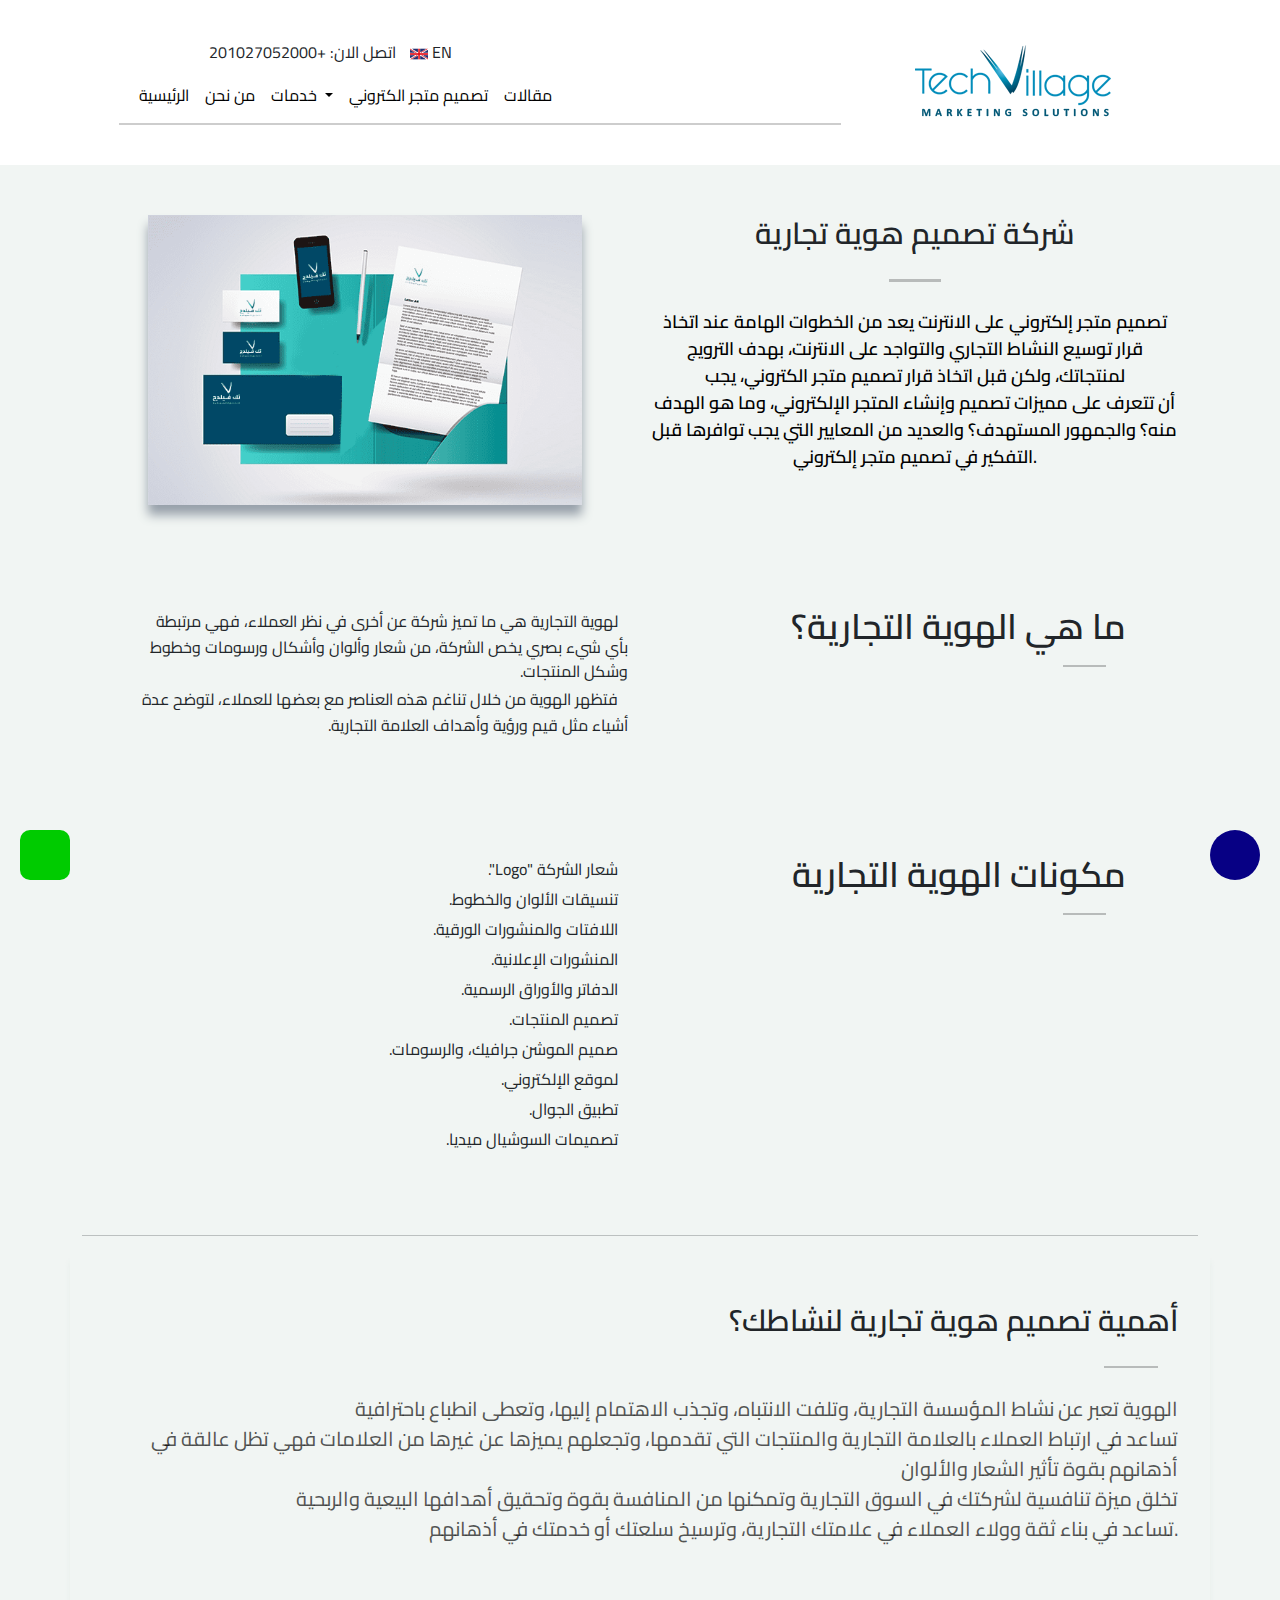
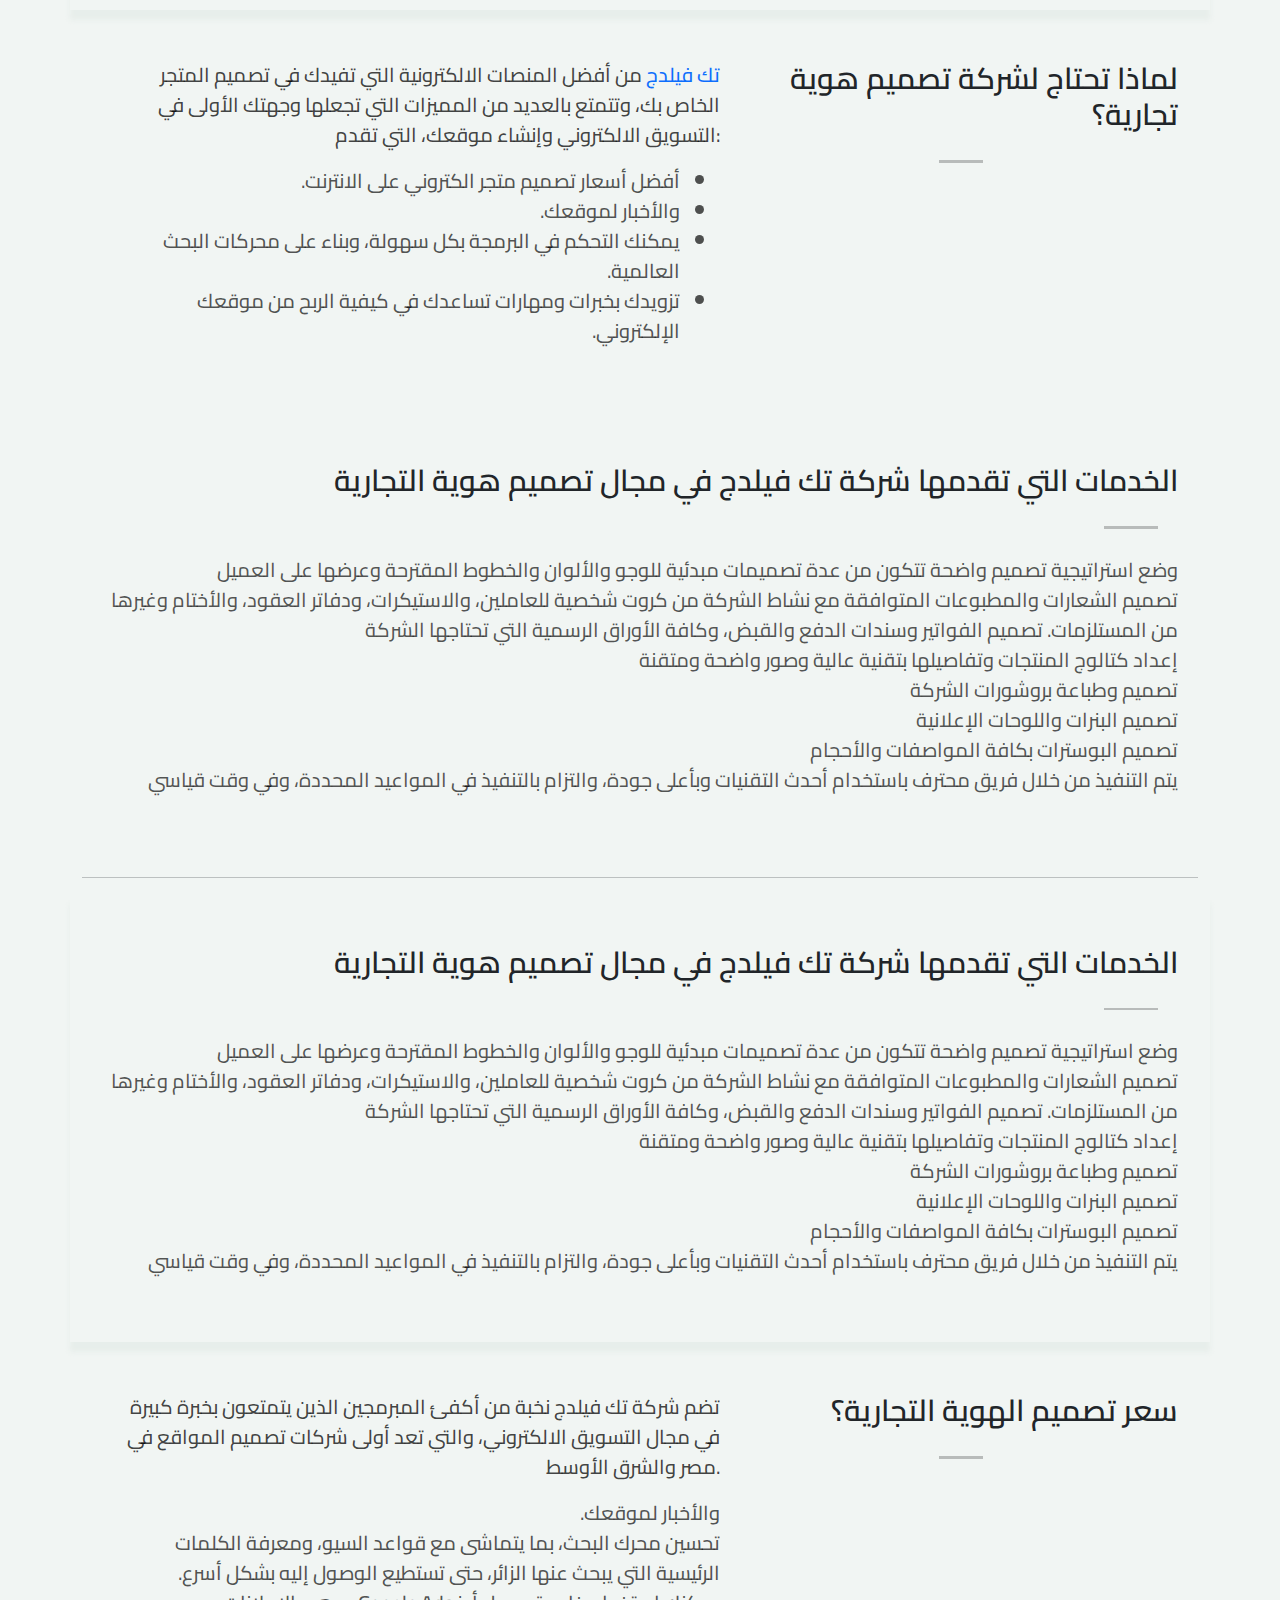
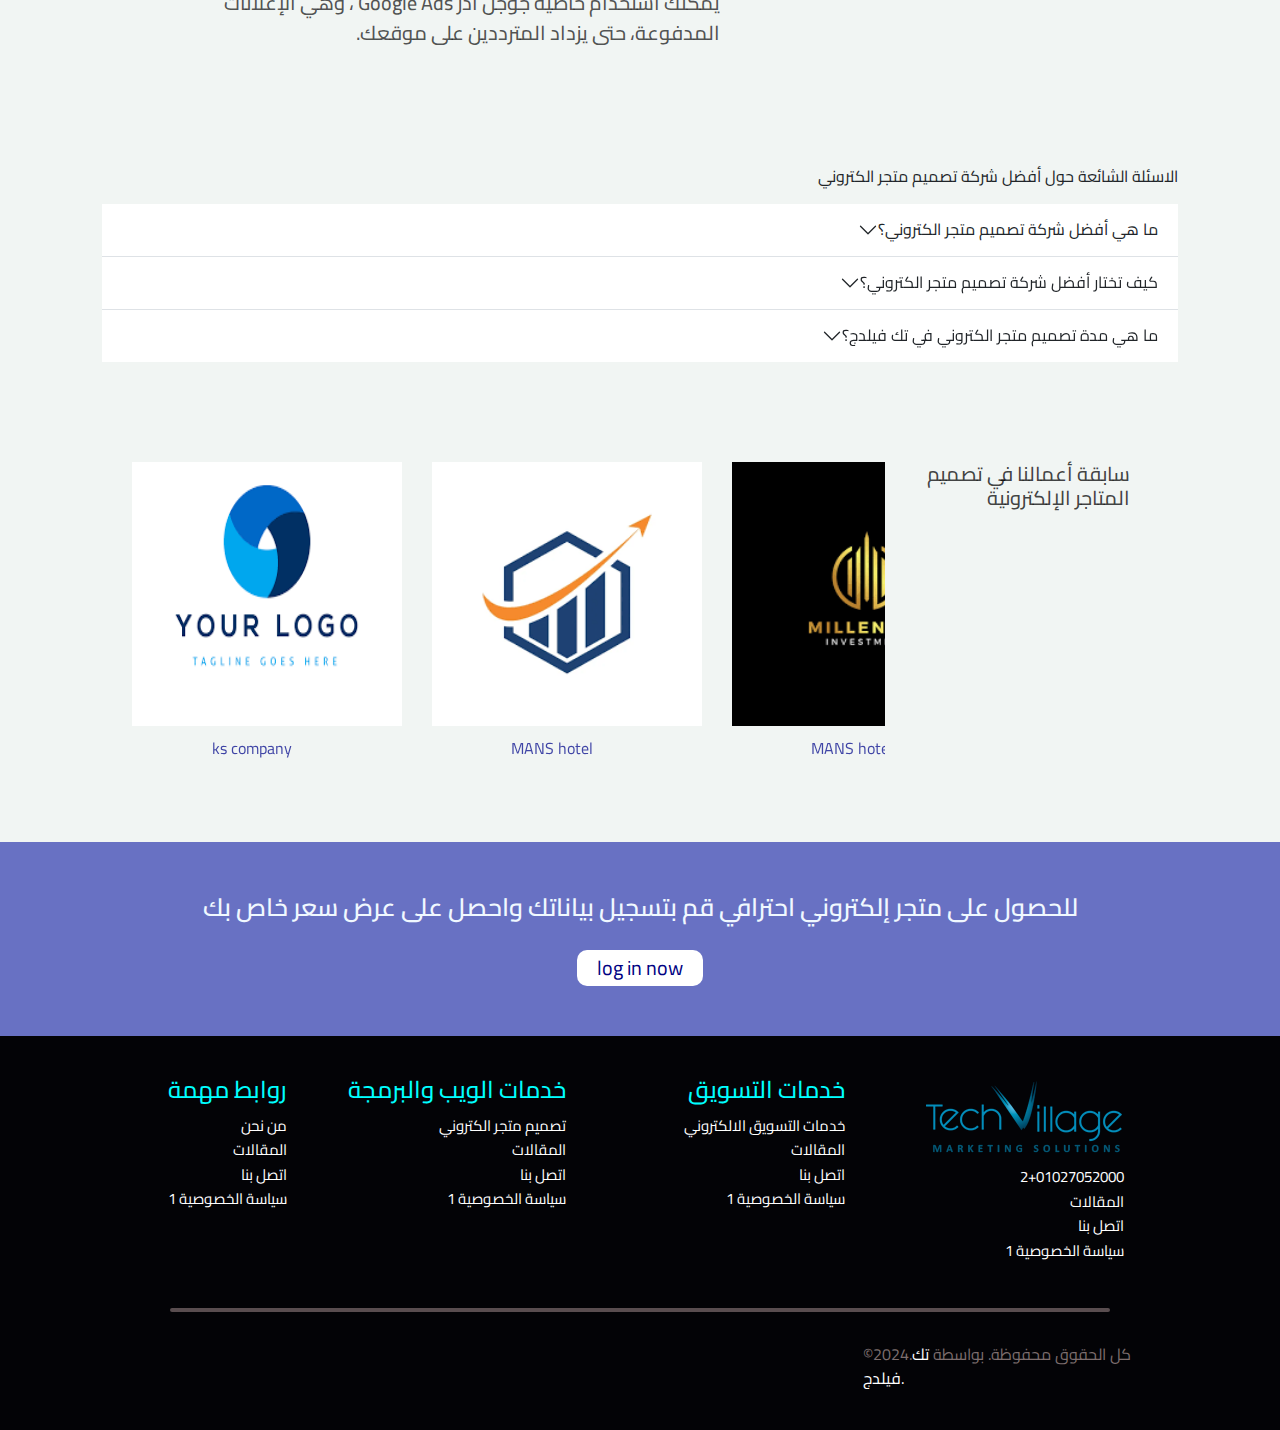
<file: desine accoromic/design.html>
<!DOCTYPE html>
<html lang="en">

<head>
    <meta charset="UTF-8">
    <meta name="viewport" content="width=device-width, initial-scale=1.0">
    <title>تصميم الهويةالتجارية</title>
    <link rel="stylesheet" href="design.css">
    <link href="https://cdn.jsdelivr.net/npm/bootstrap@5.0.0-beta2/dist/css/bootstrap.min.css" rel="stylesheet" />

    <link rel="stylesheet" href="https://cdnjs.cloudflare.com/ajax/libs/font-awesome/6.5.1/css/all.min.css"
        integrity="sha512-DTOQO9RWCH3ppGqcWaEA1BIZOC6xxalwEsw9c2QQeAIftl+Vegovlnee1c9QX4TctnWMn13TZye+giMm8e2LwA=="
        crossorigin="anonymous" referrerpolicy="no-referrer" />
    <link rel="stylesheet" href="https://fonts.googleapis.com/css2?family=Cairo&display=swap">
</head>

<body>
    <div class="container-fluid" style="background-color: rgba(213, 225, 218, 0.326);">
        <header class="row justify-content-center sticky-header" id="sticky-header" style="padding: 40px 0px ">
            <div class="col-lg-3 col-md-12 col-sm-12 order-lg-2 order-md-1 order-sm-2  " style="text-align: center;">
                <img src="image/tech.png" alt="tech- icon">
            </div>

            <div class="col-lg-7 col-md-12 col-sm-12 order-lg-1 order-md-2 order-sm-1">
                <div class="social" id="elementToHide">
                    <div style="display: inline-block;">
                        <i class="fa-brands fa-facebook" style="margin-left: 30px;" title="facebook"></i>
                        <i class="fa-brands fa-twitter" style="margin-left: 10px;" title="twitter"></i>
                        <i class="fa-brands fa-youtube" style="margin-left: 10px;" title="youtube"></i>
                        <i class="fa-brands fa-instegrame" style="margin-left: 10px;" title="instegrame"></i>
                        <i class="fa-brands fa-linkedin" style="margin-left: 10px;" title="linkedin"></i>
                        <i class="fa-solid fa-b" style="margin-left: 10px;" title="behince"></i>
                        <i class="fa-brands fa-reddit-alien" style="margin-left: 10px;" title="fa-reddit-alien"></i>
                        <div style="display: inline-block;" style="margin-left: 30px;"> اتصل الان: +201027052000</div>
                    </div>
                    <picture style="margin-left: 10px;cursor: pointer;">
                        <img src="image/eng.jpeg" width="18" height="12" alt="English Flag">
                        <span>EN</span>
                    </picture>
                </div>


                <nav class="navbar navbar-expand-lg navbar-light ">
                    <div class="container-fluid">
                        <button class="navbar-toggler" type="button" data-bs-toggle="collapse"
                            data-bs-target="#navbarSupportedContent" aria-controls="navbarSupportedContent"
                            aria-expanded="false" aria-label="Toggle navigation">
                            <span class="navbar-toggler-icon"></span>
                        </button>
                        <div class="collapse navbar-collapse" id="navbarSupportedContent">
                            <ul class="navbar-nav me-auto mb-2 mb-lg-0">
                                <li class="nav-item" style="margin-top: 3px;">
                                    <a class="nav-link active" aria-current="page" href="#">الرئيسية</a>
                                </li>
                                <li class="nav-item" style="margin-top: 3px;">
                                    <a class="nav-link active" href="#">من نحن</a>
                                </li>

                                <div class="collapse navbar-collapse" style="margin-top:3px;"
                                    id="navbarNavDarkDropdown">
                                    <ul class="navbar-nav">
                                        <li class="nav-item dropdown">
                                            <a class="nav-link dropdown-toggle" href="#" id="navbarDarkDropdownMenuLink"
                                                role="button" data-bs-toggle="dropdown" aria-expanded="false"
                                                style="color: black;">
                                                خدمات
                                            </a>
                                            <ul class="dropdown-menu dropdown-menu-dark"
                                                aria-labelledby="navbarDarkDropdownMenuLink">
                                                <li><a class="dropdown-item" href="/social media/social.html"
                                                        target="_blank">ادارة صفحات السوشيال ميديا</a></li>
                                                <li><a class="dropdown-item" href="/searching/searching.html"
                                                        target="_blank">اجعل موقعك يتصدر نتائج البحث</a></li>
                                                <li><a class="dropdown-item" href="/google add words/words.html"
                                                        target="_blank">اعلانات جوجل ادوردز</a></li>
                                                <li><a class="dropdown-item" href="/desine accoromic/design.html"
                                                        target="_blank">شركة تصميم هوية تجارية</a></li>
                                                <li><a class="dropdown-item" href="/content/content.html"
                                                        target="_blank">شركة ادارة صفحات السوشيال ميديا باحترافية</a>
                                                </li>
                                                <li><a class="dropdown-item" href="#">استضافة المواقع</a></li>
                                                <li><a class="dropdown-item" href="#" target="_blank">الإدارة والدعم
                                                        الفني</a></li>
                                            </ul>
                                        </li>
                                    </ul>
                                </div>

                                <li class="nav-item" style="margin-top: 3px;">
                                    <a class="nav-link active" aria-current="page" href="#">تصميم متجر
                                        الكتروني</a>
                                </li>
                                <li class="nav-item" style="margin-top: 3px;">
                                    <a class="nav-link active" aria-current="page" href="#">مقالات</a>
                                </li>

                            </ul>
                        </div>
                    </div>
                </nav>
                <div class="separator"></div>
            </div>
        </header>

        <button class="whatsapp" title="whatsapp us"><i class="fa-brands fa-whatsapp "></i></button>
        <a href="#" class="arrow" title="go-up" id="arrow"><i class="fa-solid fa-arrow-up"></i></a>


        <div class="container">


            <section class="row" style="text-align: center;padding: 50px 20px; ">
                <div class="col-lg-5 col-md-6 col-sm-12 order-sm-1" style="text-align: center; margin: auto;">
                    <picture>
                        <img src="image/تصميم-الهوية-التجارية.png" alt="england" class="myimage">
                    </picture>
                </div>
                <div class="col-lg-6 col-md-6 col-sm-12 order-sm-2 " style="text-align: center;">

                    <h1 class="h" style="text-align: center;">شركة تصميم هوية تجارية</h1>
                    <span class="tbk__symbol"></span>

                    <p class="p" style="text-align: center; font-size: 18px;font-weight: 600;color: rgb(0, 0, 0);">تصميم
                        متجر
                        إلكتروني على الانترنت يعد من الخطوات الهامة عند
                        اتخاذ قرار توسيع
                        النشاط
                        التجاري
                        والتواجد على الانترنت، بهدف الترويج لمنتجاتك، ولكن قبل اتخاذ قرار تصميم متجر
                        الكتروني، يجب<br>
                        أن تتعرف على مميزات تصميم وإنشاء المتجر الإلكتروني، وما هو الهدف منه؟ والجمهور
                        المستهدف؟
                        والعديد من المعايير التي يجب توافرها قبل التفكير في تصميم متجر إلكتروني.</p>
                </div>
            </section>


            <section class=" row" style="text-align: center;padding: 50px 20px;gap:40px ">
                <div class="col-lg-5 col-md-6 col-sm-12 order-lg-2 order-md-2 order-sm-1 ">
                    <h1 class="h" style="font-size: 35px;">ما هي الهوية التجارية؟</h1>
                    <div style="text-align: right;"><span class="tbk__symbol"
                            style="width:10%;margin-top:10px ;"></span>
                    </div>


                </div>
                <div class="col-lg-6 col-md-6 col-sm-12 order-lg-1 order-md-1 order-sm-2 ">
                    <ul class="colore" style="direction: rtl;text-align: right;">
                        <li><span class="sahm"><i class="fa-solid fa-caret-left"></i></span>
                            لهوية التجارية هي ما تميز شركة عن أخرى في نظر العملاء، فهي مرتبطة بأي شيء بصري يخص الشركة،
                            من شعار وألوان وأشكال ورسومات وخطوط وشكل المنتجات.</li>
                        <li><span class="sahm"><i class="fa-solid fa-caret-left"></i></span>فتظهر الهوية من خلال تناغم
                            هذه العناصر مع بعضها للعملاء، لتوضح عدة أشياء مثل قيم ورؤية وأهداف العلامة التجارية.
                        </li>

                    </ul>
                </div>
            </section>
            <section class=" row" style="text-align: center;padding: 50px 20px;gap:40px ">
                <div class="col-lg-5 col-md-6 col-sm-12 order-lg-2 order-md-2 order-sm-1 ">
                    <h1 class="h" style="font-size: 35px;">مكونات الهوية التجارية</h1>
                    <div style="text-align: right;"><span class="tbk__symbol"
                            style="width:10%;margin-top:10px ;"></span>
                    </div>


                </div>
                <div class="col-lg-6 col-md-6 col-sm-12 order-lg-1 order-md-1 order-sm-2 ">
                    <ul class="colore" style="direction: rtl;text-align: right;">
                        <li><span class="sahm"><i class="fa-solid fa-caret-left"></i></span>
                            شعار الشركة "Logo".</li>
                        <li><span class="sahm"><i class="fa-solid fa-caret-left"></i></span>تنسيقات الألوان والخطوط.
                        </li>
                        <li><span class="sahm"><i class="fa-solid fa-caret-left"></i></span>
                            اللافتات والمنشورات الورقية.</li>
                        <li><span class="sahm"><i class="fa-solid fa-caret-left"></i></span>
                            المنشورات الإعلانية.</li>
                        <li><span class="sahm"><i class="fa-solid fa-caret-left"></i></span>
                            الدفاتر والأوراق الرسمية.</li>
                        <li><span class="sahm"><i class="fa-solid fa-caret-left"></i></span>تصميم المنتجات.</li>
                        <li><span class="sahm"><i class="fa-solid fa-caret-left"></i></span>صميم الموشن جرافيك،
                            والرسومات.</li>
                        <li><span class="sahm"><i class="fa-solid fa-caret-left"></i></span>لموقع الإلكتروني.</li>
                        <li><span class="sahm"><i class="fa-solid fa-caret-left"></i></span>تطبيق الجوال.</li>
                        <li><span class="sahm"><i class="fa-solid fa-caret-left"></i></span>
                            تصميمات السوشيال ميديا.</li>

                    </ul>
                </div>
            </section>


            <hr>
            <section class="row"
                style="text-align: center;padding: 50px 20px; box-shadow: 0px 10px 5px rgba(213, 225, 218, 0.326);">
                <div class="col-lg-12 col-md-6 col-sm-12 ">
                    <h1 class="h">أهمية تصميم هوية تجارية لنشاطك؟
                    </h1>
                    <div style="text-align: right;"><span class="tbk__symbol" style="width: 5%;"></span></div>
                </div>
                <div class="col-lg-12 col-md-6 col-sm-12 ">
                    <p class="p" style="color: rgba(0, 0, 0, 0.658);">الهوية تعبر عن نشاط المؤسسة التجارية، وتلفت
                        الانتباه، وتجذب الاهتمام إليها، وتعطى انطباع باحترافية <br>
                        تساعد في ارتباط العملاء بالعلامة التجارية والمنتجات التي تقدمها، وتجعلهم يميزها عن غيرها من
                        العلامات فهي تظل عالقة في أذهانهم بقوة تأثير الشعار والألوان <br>
                        تخلق ميزة تنافسية لشركتك في السوق التجارية وتمكنها من المنافسة بقوة وتحقيق أهدافها البيعية
                        والربحية<br>
                        تساعد في بناء ثقة وولاء العملاء في علامتك التجارية، وترسيخ سلعتك أو خدمتك في أذهانهم.</p>
                </div>

            </section>

            <section class="row" style="text-align: center;padding: 50px 20px; ">
                <div class="col-lg-5 col-md-6 col-sm-12 order-lg-2 order-md-2 order-sm-1 ">
                    <h1 class="h">لماذا تحتاج لشركة تصميم هوية تجارية؟</h1>
                    <span class="tbk__symbol"></span>
                </div>
                <div class="col-lg-7 col-md-6 col-sm-12 order-lg-1 order-md-1 order-sm-2 ">
                    <p class="p">
                        <a href="#" style="text-decoration: none;">تك فيلدج </a> من أفضل المنصات الالكترونية
                        التي
                        تفيدك في تصميم المتجر الخاص بك،
                        وتتمتع بالعديد من
                        المميزات التي تجعلها وجهتك الأولى في التسويق الالكتروني وإنشاء موقعك، التي تقدم:
                    </p>
                    <ul class="p x" style="direction: rtl; padding-right: 40px;color: rgba(0, 0, 0, 0.678);">
                        <li>أفضل أسعار تصميم متجر الكتروني على الانترنت.</li>
                        <li>والأخبار لموقعك.</li>
                        <li>يمكنك التحكم في البرمجة بكل سهولة، وبناء على محركات البحث العالمية.</li>
                        <li>تزويدك بخبرات ومهارات تساعدك في كيفية الربح من موقعك الإلكتروني.</li>
                    </ul>
                </div>
            </section>

            <section class="row" style="text-align: center;padding: 50px 20px;">
                <div class="col-lg-12 col-md-6 col-sm-12 ">
                    <h1 class="h">الخدمات التي تقدمها شركة تك فيلدج في مجال تصميم هوية التجارية
                    </h1>
                    <div style="text-align: right;"><span class="tbk__symbol" style="width: 5%;"></span></div>
                </div>
                <div class="col-lg-12 col-md-6 col-sm-12 ">
                    <p class="p" style="color: rgba(0, 0, 0, 0.658);">وضع استراتيجية تصميم واضحة تتكون من عدة تصميمات
                        مبدئية للوجو والألوان والخطوط المقترحة
                        وعرضها على العميل<br>
                        تصميم الشعارات والمطبوعات المتوافقة مع نشاط الشركة من كروت شخصية للعاملين، والاستيكرات، ودفاتر
                        العقود، والأختام وغيرها من المستلزمات.
                        تصميم الفواتير وسندات الدفع والقبض، وكافة الأوراق الرسمية التي تحتاجها الشركة<br>
                        إعداد كتالوج المنتجات وتفاصيلها بتقنية عالية وصور واضحة ومتقنة<br>
                        تصميم وطباعة بروشورات الشركة <br>
                        تصميم البنرات واللوحات الإعلانية <br>
                        تصميم البوسترات بكافة المواصفات والأحجام<br>
                        يتم التنفيذ من خلال فريق محترف باستخدام أحدث التقنيات وبأعلى جودة، والتزام بالتنفيذ في المواعيد
                        المحددة، وفي وقت قياسي</p>
                </div>

            </section>
            <hr>
            <section class="row"
                style="text-align: center;padding: 50px 20px; box-shadow: 0px 10px 5px rgba(213, 225, 218, 0.326);">
                <div class="col-lg-12 col-md-6 col-sm-12 ">
                    <h1 class="h">الخدمات التي تقدمها شركة تك فيلدج في مجال تصميم هوية التجارية
                    </h1>
                    <div style="text-align: right;"><span class="tbk__symbol" style="width: 5%;"></span></div>
                </div>
                <div class="col-lg-12 col-md-6 col-sm-12 ">
                    <p class="p" style="color: rgba(0, 0, 0, 0.658);">وضع استراتيجية تصميم واضحة تتكون من عدة تصميمات
                        مبدئية للوجو والألوان والخطوط المقترحة
                        وعرضها على العميل<br>
                        تصميم الشعارات والمطبوعات المتوافقة مع نشاط الشركة من كروت شخصية للعاملين، والاستيكرات، ودفاتر
                        العقود، والأختام وغيرها من المستلزمات.
                        تصميم الفواتير وسندات الدفع والقبض، وكافة الأوراق الرسمية التي تحتاجها الشركة<br>
                        إعداد كتالوج المنتجات وتفاصيلها بتقنية عالية وصور واضحة ومتقنة<br>
                        تصميم وطباعة بروشورات الشركة <br>
                        تصميم البنرات واللوحات الإعلانية <br>
                        تصميم البوسترات بكافة المواصفات والأحجام<br>
                        يتم التنفيذ من خلال فريق محترف باستخدام أحدث التقنيات وبأعلى جودة، والتزام بالتنفيذ في المواعيد
                        المحددة، وفي وقت قياسي</p>
                </div>

            </section>




            <section class="row" style="text-align: center;padding: 50px 20px; ">
                <div class="col-lg-5 col-md-6 col-sm-12 order-lg-2 order-md-2 order-sm-1 ">
                    <h1 class="h">سعر تصميم الهوية التجارية؟</h1>
                    <span class="tbk__symbol"></span>
                </div>
                <div class="col-lg-7 col-md-6 col-sm-12 order-lg-1 order-md-1 order-sm-2 ">
                    <p class="p">تضم شركة تك فيلدج نخبة من أكفئ المبرمجين الذين يتمتعون بخبرة كبيرة في مجال
                        التسويق
                        الالكتروني، والتي تعد أولى شركات تصميم المواقع في مصر والشرق الأوسط.

                    </p>
                    <ul class="p" style="direction: rtl; color: rgba(0, 0, 0, 0.678);">

                        <li>والأخبار لموقعك.</li>
                        <li>تحسين محرك البحث، بما يتماشى مع قواعد السيو، ومعرفة الكلمات الرئيسية التي يبحث
                            عنها
                            الزائر، حتى تستطيع الوصول إليه بشكل أسرع.</li>
                        <li>يمكنك استخدام خاصية جوجل أدز Google Ads ، وهي الإعلانات المدفوعة، حتى يزداد
                            المترددين
                            على موقعك.</li>
                    </ul>
                </div>

            </section>

        </div>
    </div>



    <div class="container-fluid" style="background-color: rgba(213, 225, 218, 0.326);">
        <div class="container">

            <section class="sec" style="text-align: right;direction: rtl; ">
                <p>الاسئلة الشائعة حول أفضل شركة تصميم متجر الكتروني</p>
                <div class="accordion accordion-flush" style="background-color:rgb(255, 255, 255);"
                    id="accordionFlushExample">
                    <div class="accordion-item">
                        <h4 class="accordion-header back" id="flush-headingOne">
                            <button class="accordion-button collapsed " type="button" data-bs-toggle="collapse"
                                data-bs-target="#flush-collapseOne" aria-expanded="false"
                                aria-controls="flush-collapseOne">ما
                                هي أفضل شركة تصميم متجر الكتروني؟
                            </button>
                        </h4>
                        <div id="flush-collapseOne" class="accordion-collapse collapse"
                            aria-labelledby="flush-headingOne" data-bs-parent="#accordionFlushExample">
                            <div class="accordion-body">
                                اتجهت العديد من المتاجر العالمية للتواجد مع العميل على مدار اليوم لما للتجارةاتجهت
                                العديد من المتاجر العالمية للتواجد مع العميل على مدار اما هي مدة تصميم متجر
                                الكتروني في تك فيلدج؟ما هي مدة تصميم متجر الكتروني في تك فيلدج؟ما هي مدة تصميم متجر
                                الكتروني في تك فيلدج؟ليوم لما للتجارة
                                الالكترونية من تأثير فعّال،بكافة تتساءل، هل أنت
                                الالكترونية من تأثير فعّال،بكافة تتساءل، هل أنت بحاجة إلى تصميم متجر الكتروني</div>
                        </div>
                    </div>
                    <div class="accordion-item">
                        <h4 class="accordion-header back" id="flush-headingTwo">
                            <button class="accordion-button collapsed" type="button" data-bs-toggle="collapse"
                                data-bs-target="#flush-collapseTwo" aria-expanded="false"
                                aria-controls="flush-collapseTwo">
                                كيف تختار أفضل شركة تصميم متجر الكتروني؟
                            </button>
                        </h4>
                        <div id="flush-collapseTwo" class="accordion-collapse collapse"
                            aria-labelledby="flush-headingTwo" data-bs-parent="#accordionFlushExample">
                            <div class="accordion-body">
                                اتجهت العديد من المتاجر العالمية للتواجد مع العميل على مدار اليوم لما للتجارة
                                الالكترونية من تأثير فعّال،بما هي مدة تصميم متجر الكتروني في تك فيلدج؟ما هي مدة
                                تصميم متجر الكتروني في تك فيلدج؟ما هي مدة تصميم متجر الكتروني في تك فيلدج؟ما هي مدة
                                تصميم متجر الكتروني في تك فيلدج؟ما هي مدة تصميم متجر الكتروني في تك فيلدج؟ما هي مدة
                                تصميم متجر الكتروني في تك فيلدج؟كافة تتساءل، هل أنت بحاجة إلى تصميم متجر الكتروني
                            </div>
                        </div>
                    </div>
                    <div class="accordion-item">
                        <h4 class="accordion-header back" id="flush-headingThree">
                            <button class="accordion-button collapsed" type="button" data-bs-toggle="collapse"
                                data-bs-target="#flush-collapseThree" aria-expanded="false"
                                aria-controls="flush-collapseThree">
                                ما هي مدة تصميم متجر الكتروني في تك فيلدج؟
                            </button>
                        </h4>
                        <div id="flush-collapseThree" class="accordion-collapse collapse"
                            aria-labelledby="flush-headingThree" data-bs-parent="#accordionFlushExample">
                            <div class="accordion-body">
                                اتجهت العديد من المتاجر العالمية للتواجد مع العميل على مدار اما هي مدة تصميم متجر
                                الكتروني في تك فيلدج؟ما هي مدة تصميم متجر الكتروني في تك فيلدج؟ما هي مدة تصميم متجر
                                الكتروني في تك فيلدج؟ليوم لما للتجارة
                                الالكترونية من تأثير فعّال،بكافة تتساءل، هل أنت بحاجة إلى تصميم متجر الكتروني</div>
                        </div>
                    </div>

                </div>
            </section>

            <section class="sec row">
                <div class="row col-lg-9 col-md-6 col-sm-12" style="overflow: hidden;">
                    <div class="carousel" style="display: flex;transition:0.5s ease;">
                        <div class="col-lg-2 col-md-4 col-sm-12" style="width:300px;">
                            <img src="image/1.png" alt="">
                            <p>ks company</p>

                        </div>
                        <div class="col-lg-2 col-md-4 col-sm-12" style="width:300px">
                            <img src="image/2.png" alt="">
                            <p>MANS hotel</p>
                        </div>
                        <div class="col-lg-2 col-md-4 col-sm-12" style="width:300px">
                            <img src="image/3.png" alt="">
                            <p>MANS hotel</p>
                        </div>
                        <div class="col-lg-2 col-md-4 col-sm-12" style="width:300px">
                            <img src="image/4.jpeg" alt="">
                            <p>MANS hotel</p>
                        </div>
                        <div class="col-lg-2 col-md-4 col-sm-12" style="width:300px">
                            <img src="image/6.png" alt="">
                            <p>MANS hotel</p>
                        </div>
                        <div class="col-lg-2 col-md-4 col-sm-12" style="width:300px">
                            <img src="image/7.png" alt="">
                            <p>MANS hotel</p>
                        </div>
                        <div class="col-lg-2 col-md-4 col-sm-12" style="width:300px">

                            <img src="image/8.jpeg" alt="">
                            <p>MANS hotel</p>
                        </div>
                        <div class="col-lg-2 col-md-4 col-sm-12" style="width:300px">
                            <img src="image/9.jpeg" alt="">
                            <p>MANS hotel</p>
                        </div>
                        <div class="col-lg-2 col-md-4 col-sm-12" style="width:300px">
                            <img src="image/8.jpeg" alt="">
                            <p>MANS hotel</p>
                        </div>
                        <div class="col-lg-2 col-md-4 col-sm-12" style="width:300px">
                            <img src="image/1.png" alt="">
                            <p>MANS hotel</p>
                        </div>
                        <div class="col-lg-2 col-md-4 col-sm-12" style="width:300px">
                            <img src="image/2.png" alt="">
                            <p>MANS hotel</p>
                        </div>
                        <div class="col-lg-2 col-md-4 col-sm-12" style="width:300px">
                            <img src="image/3.png" alt="">
                            <p>MANS hotel</p>
                        </div>
                        <div class="col-lg-2 col-md-4 col-sm-12" style="width:300px">
                            <img src="image/4.jpeg" alt="">
                            <p>MANS hotel</p>
                        </div>
                        <div class="col-lg-2 col-md-4 col-sm-12" style="width:300px">
                            <h1>ther is no <br> image</h1>
                        </div>
                    </div>
                </div>


                <div class="col-lg-3 col-md-6 col-sm-12">
                    <h1 class="p">سابقة أعمالنا في تصميم المتاجر الإلكترونية</h1>
                    <div>
                        <button onclick="prev()" class="arrow-tr prev">
                            <i class="fa-solid fa-arrow-left"></i>
                        </button>
                        <button onclick="next()" class="arrow-tr next">
                            <i class="fa-solid fa-arrow-right"></i>
                        </button>
                    </div>
                </div>
            </section>
        </div>
    </div>
    <section class="sec " style="background-color: rgba(0, 15, 154, 0.591);">
        <h1 class="h" style="color: aliceblue; text-align: center;font-size: 25px;"> للحصول على متجر إلكتروني احترافي قم
            بتسجيل بياناتك
            واحصل على عرض سعر
            خاص بك</h1>
        <button class="btn-f">log in now</button>
    </section>









    <footer>
        <div class="container row">
            <div class="col-lg-3 col-md-6 col-sm-12" style="text-align: right;">
                <h4 style="color: aqua;">روابط مهمة</h4>
                <ul style="list-style: none;">
                    <li><a href="#">من نحن</a></li>
                    <li><a href="#">المقالات</a></li>
                    <li><a href="#">اتصل بنا</a></li>
                    <li><a href="#">سياسة الخصوصية 1</a></li>
                </ul>
            </div>
            <div class="col-lg-3 col-md-6 col-sm-12" style="text-align: right;">
                <h4 style="color: aqua;">خدمات الويب والبرمجة</h4>
                <ul style="list-style: none;">
                    <li><a href="#">تصميم متجر الكتروني</a></li>
                    <li><a href="#">المقالات</a></li>
                    <li><a href="#">اتصل بنا</a></li>
                    <li><a href="#">سياسة الخصوصية 1</a></li>
                </ul>
            </div>
            <div class="col-lg-3 col-md-6 col-sm-12" style="text-align: right;">
                <h4 style="color: aqua;">خدمات التسويق</h4>
                <ul style="list-style: none;">
                    <li><a href="#">خدمات التسويق الالكتروني
                        </a></li>
                    <li><a href="#">المقالات</a></li>
                    <li><a href="#">اتصل بنا</a></li>
                    <li><a href="#">سياسة الخصوصية 1</a></li>
                </ul>
            </div>
            <div class="col-lg-3 col-md-6 col-sm-12" style="text-align: right;">
                <h4 style="color: aqua;"> <img src="image/tech.png" alt="tech- icon"></h4>
                <ul style="list-style: none;">
                    <li><a href="#"> 2+01027052000 <i class="fa-solid fa-phone"></i></a></li>
                    <li><a href="#">المقالات</a></li>
                    <li><a href="#">اتصل بنا</a></li>
                    <li><a href="#">سياسة الخصوصية 1</a></li>
                </ul>
            </div>
        </div>
        <div style="background-color:#bca2a277;margin: 30px 150px;height: 4px;border-radius: 4px;"></div>
        <div class="row justify-content-center">
            <div class="col-lg-7 col-md-12 col-sm-12 order-lg-1 order-md-2 order-sm-1">
                <div class="social" id="elementToHide">
                    <div style="display: inline-block;color: white;">
                        <i class="fa-brands fa-facebook" style="margin-left: 30px;" title="facebook"></i>
                        <i class="fa-brands fa-twitter" style="margin-left: 20px;" title="twitter"></i>
                        <i class="fa-brands fa-youtube" style="margin-left: 20px;" title="youtube"></i>
                        <i class="fa-brands fa-instegrame" style="margin-left: 5px;" title="instegrame"></i>
                        <i class="fa-brands fa-linkedin" style="margin-left: 20px;" title="linkedin"></i>
                        <i class="fa-solid fa-b" style="margin-left: 20px;" title="behince"></i>
                        <i class="fa-brands fa-reddit-alien" style="margin-left: 20px;" title="fa-reddit-alien"></i>

                    </div>
                </div>
            </div>

            <div class="col-lg-3 col-md-12 col-sm-12 order-lg-1 order-md-2 order-sm-1" style="color:white;">
                <span style="color:rgb(125, 110, 110)"> ©2024.كل الحقوق محفوظة. بواسطة </span>تك فيلدج.
            </div>
        </div>

    </footer>




    <script src="design.js"></script>
    <script src="https://cdn.jsdelivr.net/npm/bootstrap@5.0.0/dist/js/bootstrap.bundle.min.js"
        integrity="sha384-A3rJD856KowSb7dwlZdYEkO39Gagi7vIsF0jrRAoQmDKKtQBHUuLZ9AsSv4jD4Xa"
        crossorigin="anonymous"></script>
    <script src="https://cdn.jsdelivr.net/npm/bootstrap@5.0.0-beta2/dist/js/bootstrap.bundle.min.js"></script>

</body>

</html>
</file>
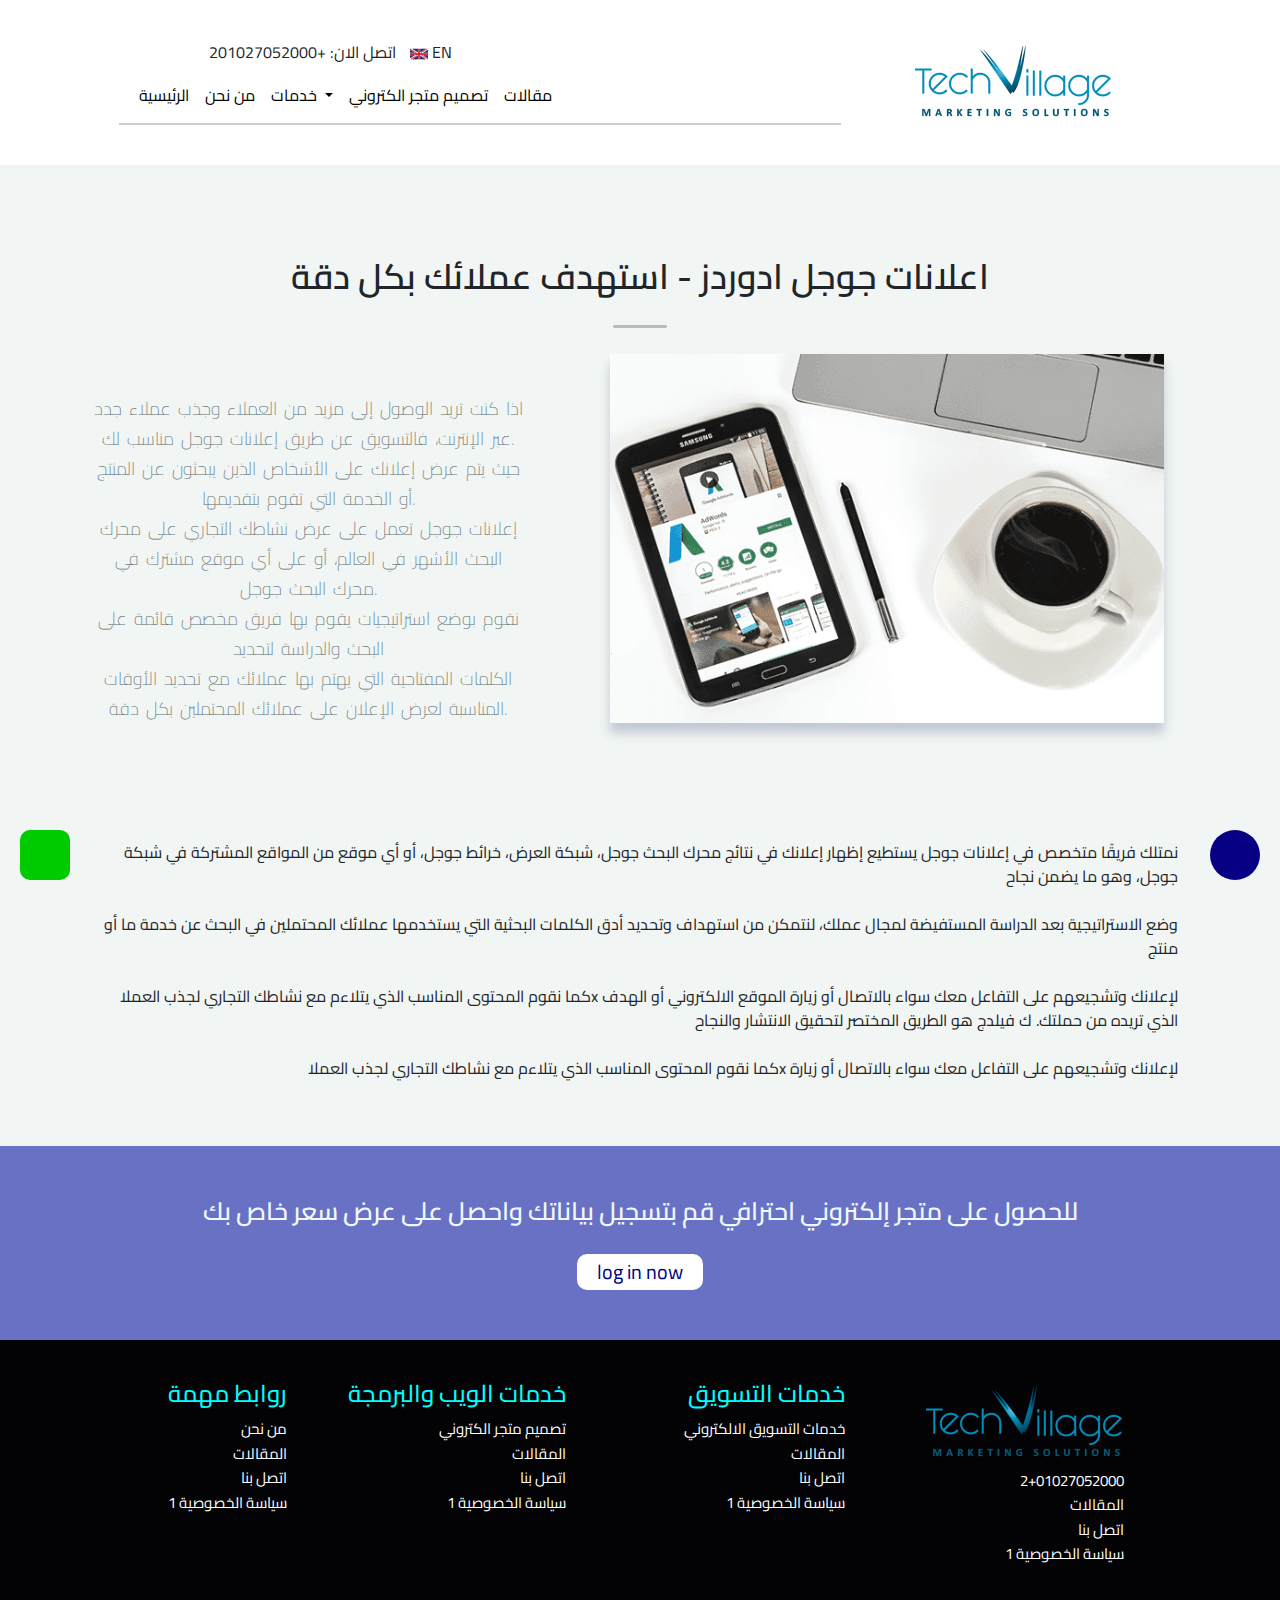
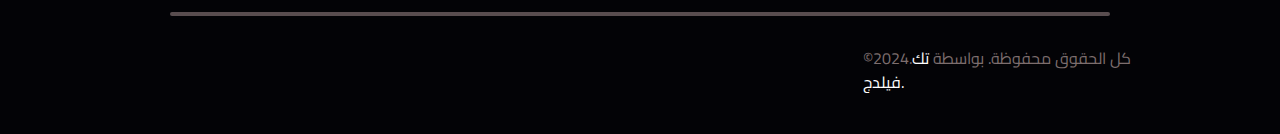
<file: google add words/words.html>
<!DOCTYPE html>
<html lang="en">

<head>
    <meta charset="UTF-8">
    <meta name="viewport" content="width=device-width, initial-scale=1.0">
    <title>جوجل ادوردز</title>
    <link rel="stylesheet" href="words.css">
    <link href="https://cdn.jsdelivr.net/npm/bootstrap@5.0.0-beta2/dist/css/bootstrap.min.css" rel="stylesheet" />

    <link rel="stylesheet" href="https://cdnjs.cloudflare.com/ajax/libs/font-awesome/6.5.1/css/all.min.css"
        integrity="sha512-DTOQO9RWCH3ppGqcWaEA1BIZOC6xxalwEsw9c2QQeAIftl+Vegovlnee1c9QX4TctnWMn13TZye+giMm8e2LwA=="
        crossorigin="anonymous" referrerpolicy="no-referrer" />
    <link rel="stylesheet" href="https://fonts.googleapis.com/css2?family=Cairo&display=swap">
</head>

<body>
    <div class="container-fluid" style="background-color: rgba(213, 225, 218, 0.326);">
        <header class="row justify-content-center sticky-header" id="sticky-header" style="padding: 40px 0px ">
            <div class="col-lg-3 col-md-12 col-sm-12 order-lg-2 order-md-1 order-sm-2  " style="text-align: center;">
                <img src="image/tech.png" alt="tech- icon">
            </div>

            <div class="col-lg-7 col-md-12 col-sm-12 order-lg-1 order-md-2 order-sm-1">
                <div class="social" id="elementToHide">
                    <div style="display: inline-block;">
                        <i class="fa-brands fa-facebook" style="margin-left: 30px;" title="facebook"></i>
                        <i class="fa-brands fa-twitter" style="margin-left: 10px;" title="twitter"></i>
                        <i class="fa-brands fa-youtube" style="margin-left: 10px;" title="youtube"></i>
                        <i class="fa-brands fa-instegrame" style="margin-left: 10px;" title="instegrame"></i>
                        <i class="fa-brands fa-linkedin" style="margin-left: 10px;" title="linkedin"></i>
                        <i class="fa-solid fa-b" style="margin-left: 10px;" title="behince"></i>
                        <i class="fa-brands fa-reddit-alien" style="margin-left: 10px;" title="fa-reddit-alien"></i>
                        <div style="display: inline-block;" style="margin-left: 30px;"> اتصل الان: +201027052000</div>
                    </div>
                    <picture style="margin-left: 10px;cursor: pointer;">
                        <img src="image/eng.jpeg" width="18" height="12" alt="English Flag">
                        <span>EN</span>
                    </picture>
                </div>


                <nav class="navbar navbar-expand-lg navbar-light ">
                    <div class="container-fluid">
                        <button class="navbar-toggler" type="button" data-bs-toggle="collapse"
                            data-bs-target="#navbarSupportedContent" aria-controls="navbarSupportedContent"
                            aria-expanded="false" aria-label="Toggle navigation">
                            <span class="navbar-toggler-icon"></span>
                        </button>
                        <div class="collapse navbar-collapse" id="navbarSupportedContent">
                            <ul class="navbar-nav me-auto mb-2 mb-lg-0">
                                <li class="nav-item" style="margin-top: 3px;">
                                    <a class="nav-link active" aria-current="page" href="#">الرئيسية</a>
                                </li>
                                <li class="nav-item" style="margin-top: 3px;">
                                    <a class="nav-link active" href="#">من نحن</a>
                                </li>

                                <div class="collapse navbar-collapse" style="margin-top:3px;"
                                    id="navbarNavDarkDropdown">
                                    <ul class="navbar-nav">
                                        <li class="nav-item dropdown">
                                            <a class="nav-link dropdown-toggle" href="#" id="navbarDarkDropdownMenuLink"
                                                role="button" data-bs-toggle="dropdown" aria-expanded="false"
                                                style="color: black;">
                                                خدمات
                                            </a>
                                            <ul class="dropdown-menu dropdown-menu-dark"
                                                aria-labelledby="navbarDarkDropdownMenuLink">
                                                <li><a class="dropdown-item" href="/social media/social.html"
                                                        target="_blank">ادارة صفحات السوشيال ميديا</a></li>
                                                <li><a class="dropdown-item" href="/searching/searching.html"
                                                        target="_blank">اجعل موقعك يتصدر نتائج البحث</a></li>
                                                <li><a class="dropdown-item" href="/google add words/words.html"
                                                        target="_blank">اعلانات جوجل ادوردز</a></li>
                                                <li><a class="dropdown-item" href="/desine accoromic/design.html"
                                                        target="_blank">شركة تصميم هوية تجارية</a></li>
                                                <li><a class="dropdown-item" href="/content/content.html"
                                                        target="_blank">شركة ادارة صفحات السوشيال ميديا باحترافية</a>
                                                </li>
                                                <li><a class="dropdown-item" href="#">استضافة المواقع</a></li>
                                                <li><a class="dropdown-item" href="#" target="_blank">الإدارة والدعم
                                                        الفني</a></li>
                                            </ul>
                                        </li>
                                    </ul>
                                </div>

                                <li class="nav-item" style="margin-top: 3px;">
                                    <a class="nav-link active" aria-current="page" href="#">تصميم متجر
                                        الكتروني</a>
                                </li>
                                <li class="nav-item" style="margin-top: 3px;">
                                    <a class="nav-link active" aria-current="page" href="#">مقالات</a>
                                </li>

                            </ul>
                        </div>
                    </div>
                </nav>
                <div class="separator"></div>
            </div>
        </header>

        <button class="whatsapp" title="whatsapp us"><i class="fa-brands fa-whatsapp "></i></button>
        <a href="#" class="arrow" title="go-up" id="arrow"><i class="fa-solid fa-arrow-up"></i></a>


        <div class="container">


            <section class="row" style="text-align: center;padding:50px 10px; ">
                <h1 class="h" style="text-align: center;padding: 40px 0px 20px 0px;font-size: 35px;">اعلانات جوجل ادوردز
                    - استهدف عملائك بكل دقة
                </h1>
                <div> <span class="tbk__symbol"></span></div>
                <div class="row" style="text-align: center;">
                    <p class="p col-lg-5 col-md-6 col-sm-12"
                        style="color: rgb(98, 113, 115);word-spacing: 3px;font-weight: 100;font-size:18px;line-height: 30px;text-align: center;padding-top: 40px;">
                        اذا كنت تريد الوصول إلى مزيد من العملاء وجذب عملاء جدد عبر الإنترنت، فالتسويق عن طريق إعلانات
                        جوجل مناسب لك. <br>
                        حيث يتم عرض إعلانك على الأشخاص الذين يبحثون عن المنتج أو الخدمة التي تقوم بتقديمها. <br>
                        إعلانات جوجل تعمل على عرض نشاطك التجاري على محرك البحث الأشهر في العالم، أو على أي موقع مشترك في
                        محرك البحث جوجل. <br>
                        نقوم بوضع استراتيجيات يقوم بها فريق مخصص قائمة على البحث والدراسة لتحديد <br>الكلمات المفتاحية
                        التي
                        يهتم بها عملائك مع تحديد الأوقات المناسبة لعرض الإعلان على عملائك المحتملين بكل دقة.</p>
                    <div class="col-lg-7 col-md-6 col-sm-12 " style="text-align: right;">
                        <picture>
                            <img src="image/إعلانات-جوجل-ادوردز.png" alt="england" style="width: 90%;" class="myimage">
                        </picture>
                    </div>

                </div>


            </section>

            <section class=" row" style="text-align: center;padding: 50px 20px; ">
                <p style="text-align: right;">نمتلك فريقًا متخصص في إعلانات جوجل يستطيع إظهار إعلانك في نتائج محرك البحث
                    جوجل، شبكة العرض، خرائط جوجل، أو أي موقع من المواقع المشتركة في شبكة جوجل، وهو ما يضمن نجاح
                    <br><br>
                    وضع الاستراتيجية بعد الدراسة المستفيضة لمجال عملك، لنتمكن من استهداف وتحديد أدق الكلمات البحثية التي
                    يستخدمها عملائك المحتملين في البحث عن خدمة ما أو منتج
                    <br><br>
                    كما نقوم المحتوى المناسب الذي يتلاءم مع نشاطك التجاري لجذب العملاx لإعلانك وتشجيعهم على التفاعل معك
                    سواء بالاتصال أو زيارة الموقع الالكتروني أو الهدف الذي تريده من حملتك. ك فيلدج هو الطريق المختصر
                    لتحقيق الانتشار والنجاح
                    <br><br>كما نقوم المحتوى المناسب الذي يتلاءم مع نشاطك التجاري لجذب العملاx لإعلانك وتشجيعهم على
                    التفاعل معك سواء بالاتصال أو زيارة
                </p>
            </section>

        </div>
    </div>










    <section class="sec " style="background-color: rgba(0, 15, 154, 0.591);">
        <h1 class="h" style="color: aliceblue; text-align: center;font-size: 25px;"> للحصول على متجر إلكتروني احترافي قم
            بتسجيل بياناتك
            واحصل على عرض سعر
            خاص بك</h1>
        <button class="btn-f">log in now</button>
    </section>

    <footer>
        <div class="container row">
            <div class="col-lg-3 col-md-6 col-sm-12" style="text-align: right;">
                <h4 style="color: aqua;">روابط مهمة</h4>
                <ul style="list-style: none;">
                    <li><a href="#">من نحن</a></li>
                    <li><a href="#">المقالات</a></li>
                    <li><a href="#">اتصل بنا</a></li>
                    <li><a href="#">سياسة الخصوصية 1</a></li>
                </ul>
            </div>
            <div class="col-lg-3 col-md-6 col-sm-12" style="text-align: right;">
                <h4 style="color: aqua;">خدمات الويب والبرمجة</h4>
                <ul style="list-style: none;">
                    <li><a href="#">تصميم متجر الكتروني</a></li>
                    <li><a href="#">المقالات</a></li>
                    <li><a href="#">اتصل بنا</a></li>
                    <li><a href="#">سياسة الخصوصية 1</a></li>
                </ul>
            </div>
            <div class="col-lg-3 col-md-6 col-sm-12" style="text-align: right;">
                <h4 style="color: aqua;">خدمات التسويق</h4>
                <ul style="list-style: none;">
                    <li><a href="#">خدمات التسويق الالكتروني
                        </a></li>
                    <li><a href="#">المقالات</a></li>
                    <li><a href="#">اتصل بنا</a></li>
                    <li><a href="#">سياسة الخصوصية 1</a></li>
                </ul>
            </div>
            <div class="col-lg-3 col-md-6 col-sm-12" style="text-align: right;">
                <h4 style="color: aqua;"> <img src="image/tech.png" alt="tech- icon"></h4>
                <ul style="list-style: none;">
                    <li><a href="#"> 2+01027052000 <i class="fa-solid fa-phone"></i></a></li>
                    <li><a href="#">المقالات</a></li>
                    <li><a href="#">اتصل بنا</a></li>
                    <li><a href="#">سياسة الخصوصية 1</a></li>
                </ul>
            </div>
        </div>
        <div style="background-color:#bca2a277;margin: 30px 150px;height: 4px;border-radius: 4px;"></div>
        <div class="row justify-content-center">
            <div class="col-lg-7 col-md-12 col-sm-12 order-lg-1 order-md-2 order-sm-1">
                <div class="social" id="elementToHide">
                    <div style="display: inline-block;color: white;">
                        <i class="fa-brands fa-facebook" style="margin-left: 30px;" title="facebook"></i>
                        <i class="fa-brands fa-twitter" style="margin-left: 20px;" title="twitter"></i>
                        <i class="fa-brands fa-youtube" style="margin-left: 20px;" title="youtube"></i>
                        <i class="fa-brands fa-instegrame" style="margin-left: 5px;" title="instegrame"></i>
                        <i class="fa-brands fa-linkedin" style="margin-left: 20px;" title="linkedin"></i>
                        <i class="fa-solid fa-b" style="margin-left: 20px;" title="behince"></i>
                        <i class="fa-brands fa-reddit-alien" style="margin-left: 20px;" title="fa-reddit-alien"></i>

                    </div>
                </div>
            </div>

            <div class="col-lg-3 col-md-12 col-sm-12 order-lg-1 order-md-2 order-sm-1" style="color:white;">
                <span style="color:rgb(125, 110, 110)"> ©2024.كل الحقوق محفوظة. بواسطة </span>تك فيلدج.
            </div>
        </div>

    </footer>




    <script src="words.js"></script>
    <script src="https://cdn.jsdelivr.net/npm/bootstrap@5.0.0/dist/js/bootstrap.bundle.min.js"
        integrity="sha384-A3rJD856KowSb7dwlZdYEkO39Gagi7vIsF0jrRAoQmDKKtQBHUuLZ9AsSv4jD4Xa"
        crossorigin="anonymous"></script>
    <script src="https://cdn.jsdelivr.net/npm/bootstrap@5.0.0-beta2/dist/js/bootstrap.bundle.min.js"></script>

</body>

</html>
</file>
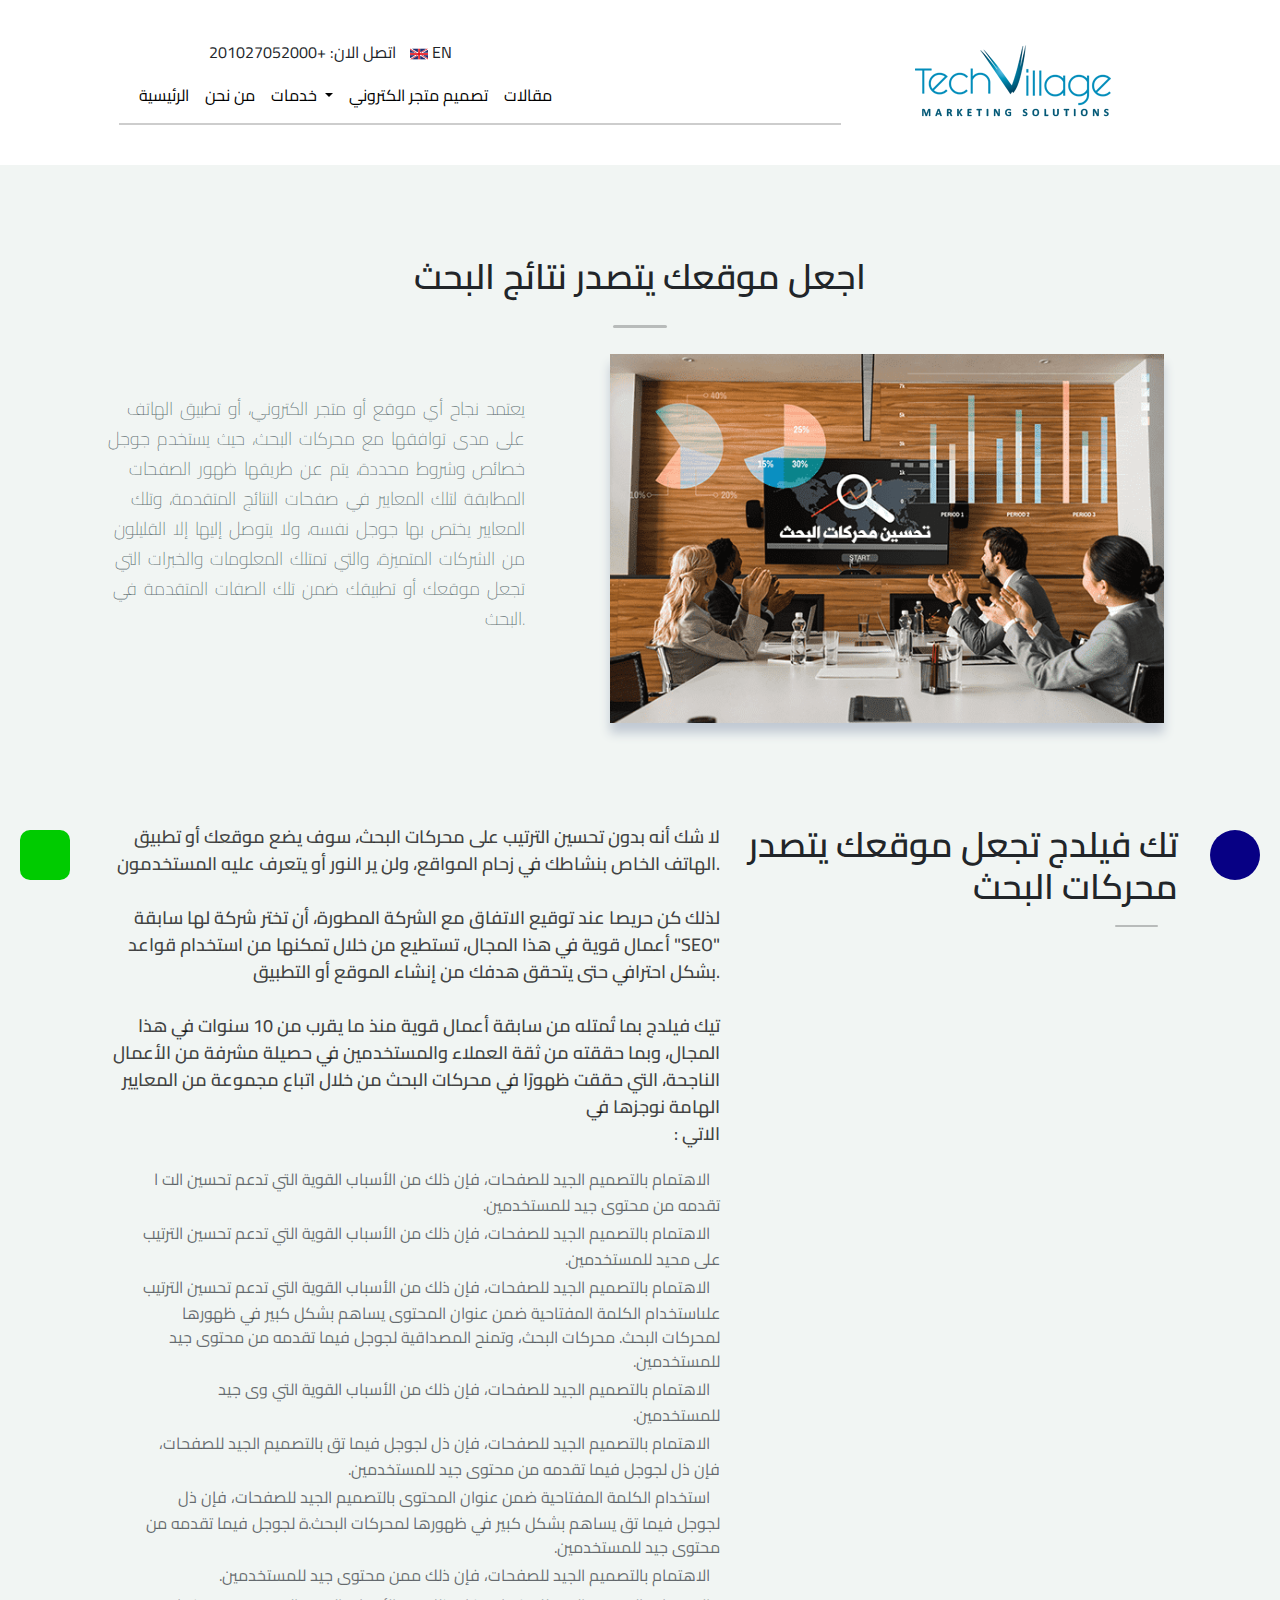
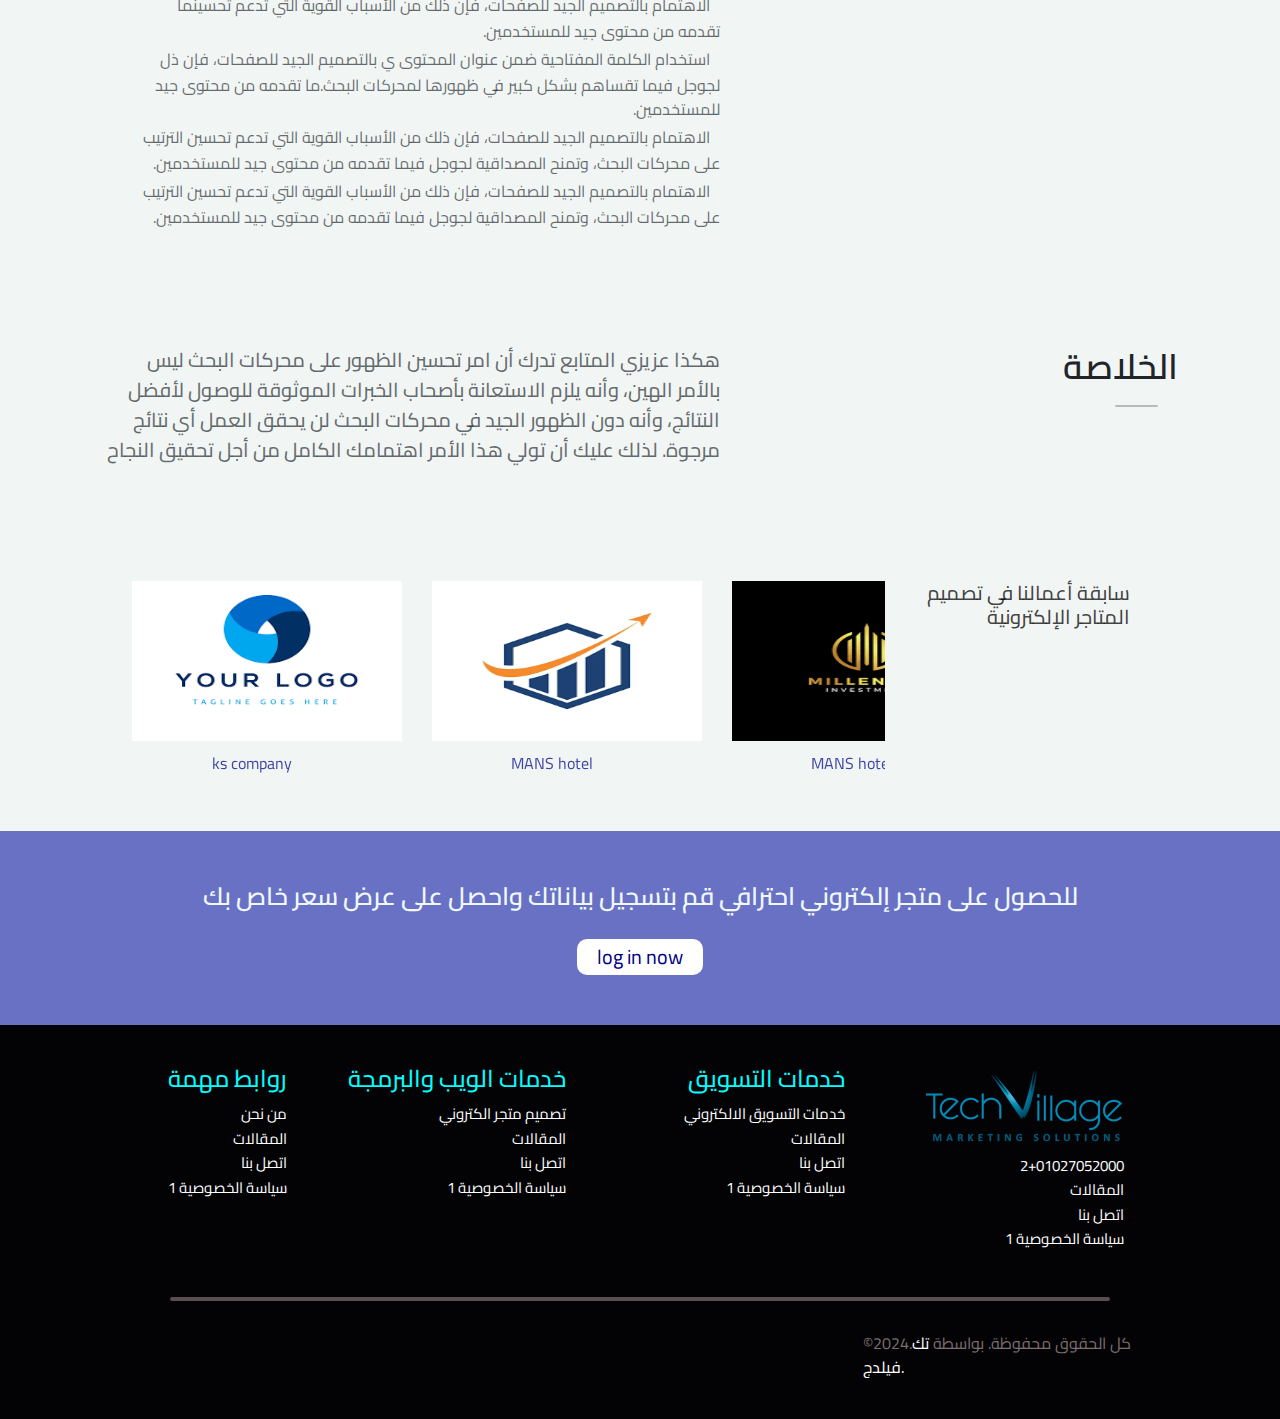
<file: searching/searching.html>
<!DOCTYPE html>
<html lang="en">

<head>
    <meta charset="UTF-8">
    <meta name="viewport" content="width=device-width, initial-scale=1.0">
    <title>اجعل موقعك يتصدر نتائج البحث</title>
    <link rel="stylesheet" href="searching.css">
    <link href="https://cdn.jsdelivr.net/npm/bootstrap@5.0.0-beta2/dist/css/bootstrap.min.css" rel="stylesheet" />

    <link rel="stylesheet" href="https://cdnjs.cloudflare.com/ajax/libs/font-awesome/6.5.1/css/all.min.css"
        integrity="sha512-DTOQO9RWCH3ppGqcWaEA1BIZOC6xxalwEsw9c2QQeAIftl+Vegovlnee1c9QX4TctnWMn13TZye+giMm8e2LwA=="
        crossorigin="anonymous" referrerpolicy="no-referrer" />
    <link rel="stylesheet" href="https://fonts.googleapis.com/css2?family=Cairo&display=swap">
</head>

<body>
    <div class="container-fluid" style="background-color: rgba(213, 225, 218, 0.326);">
        <header class="row justify-content-center sticky-header" id="sticky-header" style="padding: 40px 0px ">
            <div class="col-lg-3 col-md-12 col-sm-12 order-lg-2 order-md-1 order-sm-2  " style="text-align: center;">
                <img src="image/tech.png" alt="tech- icon">
            </div>

            <div class="col-lg-7 col-md-12 col-sm-12 order-lg-1 order-md-2 order-sm-1">
                <div class="social" id="elementToHide">
                    <div style="display: inline-block;">
                        <i class="fa-brands fa-facebook" style="margin-left: 30px;" title="facebook"></i>
                        <i class="fa-brands fa-twitter" style="margin-left: 10px;" title="twitter"></i>
                        <i class="fa-brands fa-youtube" style="margin-left: 10px;" title="youtube"></i>
                        <i class="fa-brands fa-instegrame" style="margin-left: 10px;" title="instegrame"></i>
                        <i class="fa-brands fa-linkedin" style="margin-left: 10px;" title="linkedin"></i>
                        <i class="fa-solid fa-b" style="margin-left: 10px;" title="behince"></i>
                        <i class="fa-brands fa-reddit-alien" style="margin-left: 10px;" title="fa-reddit-alien"></i>
                        <div style="display: inline-block;" style="margin-left: 30px;"> اتصل الان: +201027052000</div>
                    </div>
                    <picture style="margin-left: 10px;cursor: pointer;">
                        <img src="image/eng.jpeg" width="18" height="12" alt="English Flag">
                        <span>EN</span>
                    </picture>
                </div>


                <nav class="navbar navbar-expand-lg navbar-light ">
                    <div class="container-fluid">
                        <button class="navbar-toggler" type="button" data-bs-toggle="collapse"
                            data-bs-target="#navbarSupportedContent" aria-controls="navbarSupportedContent"
                            aria-expanded="false" aria-label="Toggle navigation">
                            <span class="navbar-toggler-icon"></span>
                        </button>
                        <div class="collapse navbar-collapse" id="navbarSupportedContent">
                            <ul class="navbar-nav me-auto mb-2 mb-lg-0">
                                <li class="nav-item" style="margin-top: 3px;">
                                    <a class="nav-link active" aria-current="page" href="#">الرئيسية</a>
                                </li>
                                <li class="nav-item" style="margin-top: 3px;">
                                    <a class="nav-link active" href="#">من نحن</a>
                                </li>

                                <div class="collapse navbar-collapse" style="margin-top:3px;"
                                    id="navbarNavDarkDropdown">
                                    <ul class="navbar-nav">
                                        <li class="nav-item dropdown">
                                            <a class="nav-link dropdown-toggle" href="#" id="navbarDarkDropdownMenuLink"
                                                role="button" data-bs-toggle="dropdown" aria-expanded="false"
                                                style="color: black;">
                                                خدمات
                                            </a>
                                            <ul class="dropdown-menu dropdown-menu-dark"
                                                aria-labelledby="navbarDarkDropdownMenuLink">
                                                <li><a class="dropdown-item" href="/social media/social.html"
                                                        target="_blank">ادارة صفحات السوشيال ميديا</a></li>
                                                <li><a class="dropdown-item" href="/searching/searching.html"
                                                        target="_blank">اجعل موقعك يتصدر نتائج البحث</a></li>
                                                <li><a class="dropdown-item" href="/google add words/words.html"
                                                        target="_blank">اعلانات جوجل ادوردز</a></li>
                                                <li><a class="dropdown-item" href="/desine accoromic/design.html"
                                                        target="_blank">شركة تصميم هوية تجارية</a></li>
                                                <li><a class="dropdown-item" href="/content/content.html"
                                                        target="_blank">شركة ادارة صفحات السوشيال ميديا باحترافية</a>
                                                </li>
                                                <li><a class="dropdown-item" href="#">استضافة المواقع</a></li>
                                                <li><a class="dropdown-item" href="#" target="_blank">الإدارة والدعم
                                                        الفني</a></li>
                                            </ul>
                                        </li>
                                    </ul>
                                </div>

                                <li class="nav-item" style="margin-top: 3px;">
                                    <a class="nav-link active" aria-current="page" href="#">تصميم متجر
                                        الكتروني</a>
                                </li>
                                <li class="nav-item" style="margin-top: 3px;">
                                    <a class="nav-link active" aria-current="page" href="#">مقالات</a>
                                </li>

                            </ul>
                        </div>
                    </div>
                </nav>
                <div class="separator"></div>
            </div>
        </header>

        <button class="whatsapp" title="whatsapp us"><i class="fa-brands fa-whatsapp "></i></button>
        <a href="#" class="arrow" title="go-up" id="arrow"><i class="fa-solid fa-arrow-up"></i></a>


        <div class="container">


            <section class="row" style="text-align: center;padding:50px 10px; ">
                <h1 class="h" style="text-align: center;padding: 40px 0px 20px 0px;font-size: 35px;">اجعل موقعك يتصدر
                    نتائج البحث</h1>
                <div> <span class="tbk__symbol"></span></div>
                <div class="row" style="text-align: center;">
                    <p class="p col-lg-5 col-md-6 col-sm-12"
                        style="color: rgb(98, 113, 115);word-spacing: 3px;font-weight: 100;font-size:18px;line-height: 30px;text-align: right;padding-top: 40px;">
                        يعتمد نجاح أي موقع أو متجر الكتروني، أو تطبيق الهاتف على مدى توافقها مع محركات البحث، حيث يستخدم
                        جوجل خصائص وشروط محددة، يتم عن طريقها ظهور الصفحات المطابقة لتلك المعايير في صفحات النتائج
                        المتقدمة، وتلك المعايير يختص بها جوجل نفسه، ولا يتوصل إليها إلا القليلون من الشركات المتميزة،
                        والتي تمتلك المعلومات والخبرات التي تجعل موقعك أو تطبيقك ضمن تلك الصفات المتقدمة في البحث.</p>
                    <div class="col-lg-7 col-md-6 col-sm-12 " style="text-align: right;">
                        <picture>
                            <img src="image/تحسين-محركات-البحث.png" alt="england" style="width: 90%;" class="myimage">
                        </picture>
                    </div>

                </div>


            </section>

            <section class=" row" style="text-align: center;padding: 50px 20px; ">
                <div class="col-lg-5 col-md-6 col-sm-12 order-lg-2 order-md-2 order-sm-1 ">
                    <h1 class="h" style="font-size: 35px;">تك فيلدج تجعل موقعك يتصدر محركات البحث</h1>
                    <div style="text-align: right;"><span class="tbk__symbol"
                            style="width:10%;margin-top:10px ;"></span>
                    </div>


                </div>
                <div class="col-lg-7 col-md-6 col-sm-12 order-lg-1 order-md-1 order-sm-2 ">
                    <p class="p" style="font-size: 18px;font-weight: 600;">لا شك أنه بدون تحسين الترتيب على محركات
                        البحث، سوف يضع موقعك أو تطبيق الهاتف الخاص
                        بنشاطك في زحام المواقع، ولن ير النور أو يتعرف عليه المستخدمون.
                        <br><br>
                        لذلك كن حريصا عند توقيع الاتفاق مع الشركة المطورة، أن تختر شركة لها سابقة أعمال قوية في هذا
                        المجال، تستطيع من خلال تمكنها من استخدام قواعد "SEO" بشكل احترافي حتى يتحقق هدفك من إنشاء الموقع
                        أو التطبيق.
                        <br><br>
                        تيك فيلدج بما تُمتله من سابقة أعمال قوية منذ ما يقرب من 10 سنوات في هذا المجال، وبما حققته من
                        ثقة العملاء والمستخدمين في حصيلة مشرفة من الأعمال الناجحة، التي حققت ظهورًا في محركات البحث من
                        خلال اتباع مجموعة من المعايير الهامة نوجزها في<br>
                        <span> : الاتي</span>
                    </p>
                    <ul class="colore" style="direction: rtl;text-align: right;">
                        <li><span class="sahm"><i class="fa-solid fa-caret-left"></i></span>
                            الاهتمام بالتصميم الجيد للصفحات، فإن ذلك من الأسباب القوية التي تدعم تحسين الت ا تقدمه من
                            محتوى جيد للمستخدمين.</li>
                        <li><span class="sahm"><i class="fa-solid fa-caret-left"></i></span>
                            الاهتمام بالتصميم الجيد للصفحات، فإن ذلك من الأسباب القوية التي تدعم تحسين الترتيب على
                            محيد للمستخدمين.</li>
                        <li><span class="sahm"><i class="fa-solid fa-caret-left"></i></span>
                            الاهتمام بالتصميم الجيد للصفحات، فإن ذلك من الأسباب القوية التي تدعم تحسين الترتيب
                            علىاستخدام الكلمة المفتاحية ضمن عنوان المحتوى يساهم بشكل كبير في ظهورها لمحركات البحث.
                            محركات البحث، وتمنح المصداقية لجوجل فيما تقدمه من محتوى جيد للمستخدمين.</li>
                        <li><span class="sahm"><i class="fa-solid fa-caret-left"></i></span>
                            الاهتمام بالتصميم الجيد للصفحات، فإن ذلك من الأسباب القوية التي وى جيد للمستخدمين.</li>
                        <li><span class="sahm"><i class="fa-solid fa-caret-left"></i></span>
                            الاهتمام بالتصميم الجيد للصفحات، فإن ذل لجوجل فيما تق بالتصميم الجيد للصفحات، فإن ذل لجوجل
                            فيما تقدمه من محتوى جيد للمستخدمين.</li>
                        <li><span class="sahm"><i class="fa-solid fa-caret-left"></i></span>استخدام الكلمة المفتاحية ضمن
                            عنوان المحتوى بالتصميم الجيد للصفحات، فإن ذل لجوجل فيما تق يساهم بشكل كبير في ظهورها لمحركات
                            البحث.ة لجوجل فيما تقدمه من محتوى جيد
                            للمستخدمين.</li>
                        <li><span class="sahm"><i class="fa-solid fa-caret-left"></i></span>
                            الاهتمام بالتصميم الجيد للصفحات، فإن ذلك ممن محتوى جيد للمستخدمين.</li>
                        <li><span class="sahm"><i class="fa-solid fa-caret-left"></i></span>
                            الاهتمام بالتصميم الجيد للصفحات، فإن ذلك من الأسباب القوية التي تدعم تحسينما تقدمه من محتوى
                            جيد للمستخدمين.</li>
                        <li><span class="sahm"><i class="fa-solid fa-caret-left"></i></span>استخدام الكلمة المفتاحية ضمن
                            عنوان المحتوى ي بالتصميم الجيد للصفحات، فإن ذل لجوجل فيما تقساهم بشكل كبير في ظهورها لمحركات
                            البحث.ما تقدمه من محتوى جيد للمستخدمين.</li>
                        <li><span class="sahm"><i class="fa-solid fa-caret-left"></i></span>
                            الاهتمام بالتصميم الجيد للصفحات، فإن ذلك من الأسباب القوية التي تدعم تحسين الترتيب على
                            محركات البحث، وتمنح المصداقية لجوجل فيما تقدمه من محتوى جيد للمستخدمين.</li>
                        <li><span class="sahm"><i class="fa-solid fa-caret-left"></i></span>
                            الاهتمام بالتصميم الجيد للصفحات، فإن ذلك من الأسباب القوية التي تدعم تحسين الترتيب على
                            محركات البحث، وتمنح المصداقية لجوجل فيما تقدمه من محتوى جيد للمستخدمين.</li>



                    </ul>
                </div>
            </section>


            <section class=" row" style="text-align: center;padding: 50px 20px; ">
                <div class="col-lg-5 col-md-6 col-sm-12 order-lg-2 order-md-2 order-sm-1 ">
                    <h1 class="h" style="font-size: 35px;">الخلاصة</h1>
                    <div style="text-align: right;"><span class="tbk__symbol"
                            style="width:10%;margin-top:10px ;"></span>
                    </div>


                </div>
                <div class="col-lg-7 col-md-6 col-sm-12 order-lg-1 order-md-1 order-sm-2 ">
                    <p class="p colore">هكذا عزيزي المتابع تدرك أن امر تحسين الظهور
                        على محركات البحث ليس بالأمر الهين، وأنه يلزم الاستعانة بأصحاب الخبرات الموثوقة للوصول لأفضل
                        النتائج، وأنه دون الظهور الجيد في محركات البحث لن يحقق العمل أي نتائج مرجوة. لذلك عليك أن تولي
                        هذا الأمر اهتمامك الكامل من أجل تحقيق النجاح
                    </p>


                    </ul>
                </div>
            </section>

            <section class="sec row">
                <div class="row col-lg-9 col-md-6 col-sm-12" style="overflow: hidden;">
                    <div class="carousel" style="display: flex;transition:0.5s ease;">
                        <div class=" col-lg-2 col-md-4 col-sm-12" id="xph">
                            <img src="image/1.png" alt="">
                            <p>ks company</p>

                        </div>
                        <div class=" col-lg-2 col-md-4 col-sm-12" id="xph">
                            <img src="image/2.png" alt="">
                            <p>MANS hotel</p>
                        </div>
                        <div class=" col-lg-2 col-md-4 col-sm-12" id="xph">
                            <img src="image/3.png" alt="">
                            <p>MANS hotel</p>
                        </div>
                        <div class=" col-lg-2 col-md-4 col-sm-12" id="xph">
                            <img src="image/4.jpeg" alt="">
                            <p>MANS hotel</p>
                        </div>
                        <div class=" col-lg-2 col-md-4 col-sm-12" id="xph">
                            <img src="image/6.png" alt="">
                            <p>MANS hotel</p>
                        </div>
                        <div class=" col-lg-2 col-md-4 col-sm-12" id="xph">
                            <img src="image/7.png" alt="">
                            <p>MANS hotel</p>
                        </div>
                        <div class=" col-lg-2 col-md-4 col-sm-12" id="xph">

                            <img src="image/8.jpeg" alt="">
                            <p>MANS hotel</p>
                        </div>
                        <div class=" col-lg-2 col-md-4 col-sm-12" id="xph">
                            <img src="image/9.jpeg" alt="">
                            <p>MANS hotel</p>
                        </div>
                        <div class=" col-lg-2 col-md-4 col-sm-12" id="xph">
                            <img src="image/8.jpeg" alt="">
                            <p>MANS hotel</p>
                        </div>
                        <div class=" col-lg-2 col-md-4 col-sm-12" id="xph">
                            <img src="image/1.png" alt="">
                            <p>MANS hotel</p>
                        </div>
                        <div class=" col-lg-2 col-md-4 col-sm-12" id="xph">
                            <img src="image/2.png" alt="">
                            <p>MANS hotel</p>
                        </div>
                        <div class=" col-lg-2 col-md-4 col-sm-12" id="xph">
                            <img src="image/3.png" alt="">
                            <p>MANS hotel</p>
                        </div>
                        <div class=" col-lg-2 col-md-4 col-sm-12" id="xph">
                            <img src="image/4.jpeg" alt="">
                            <p>MANS hotel</p>
                        </div>
                        <div class=" col-lg-2 col-md-4 col-sm-12" id="xph">
                            <h1>ther is no <br> image</h1>
                        </div>
                    </div>
                </div>


                <div class="col-lg-3 col-md-6 col-sm-12">
                    <h1 class="p">سابقة أعمالنا في تصميم المتاجر الإلكترونية</h1>
                    <div>
                        <button onclick="prev()" class="arrow-tr prev">
                            <i class="fa-solid fa-arrow-left"></i>
                        </button>
                        <button onclick="next()" class="arrow-tr next">
                            <i class="fa-solid fa-arrow-right"></i>
                        </button>
                    </div>
                </div>
            </section>
        </div>
    </div>










    <section class="sec " style="background-color: rgba(0, 15, 154, 0.591);">
        <h1 class="h" style="color: aliceblue; text-align: center;font-size: 25px;"> للحصول على متجر إلكتروني احترافي قم
            بتسجيل بياناتك
            واحصل على عرض سعر
            خاص بك</h1>
        <button class="btn-f">log in now</button>
    </section>

    <footer>
        <div class="container row">
            <div class="col-lg-3 col-md-6 col-sm-12" style="text-align: right;">
                <h4 style="color: aqua;">روابط مهمة</h4>
                <ul style="list-style: none;">
                    <li><a href="#">من نحن</a></li>
                    <li><a href="#">المقالات</a></li>
                    <li><a href="#">اتصل بنا</a></li>
                    <li><a href="#">سياسة الخصوصية 1</a></li>
                </ul>
            </div>
            <div class="col-lg-3 col-md-6 col-sm-12" style="text-align: right;">
                <h4 style="color: aqua;">خدمات الويب والبرمجة</h4>
                <ul style="list-style: none;">
                    <li><a href="#">تصميم متجر الكتروني</a></li>
                    <li><a href="#">المقالات</a></li>
                    <li><a href="#">اتصل بنا</a></li>
                    <li><a href="#">سياسة الخصوصية 1</a></li>
                </ul>
            </div>
            <div class="col-lg-3 col-md-6 col-sm-12" style="text-align: right;">
                <h4 style="color: aqua;">خدمات التسويق</h4>
                <ul style="list-style: none;">
                    <li><a href="#">خدمات التسويق الالكتروني
                        </a></li>
                    <li><a href="#">المقالات</a></li>
                    <li><a href="#">اتصل بنا</a></li>
                    <li><a href="#">سياسة الخصوصية 1</a></li>
                </ul>
            </div>
            <div class="col-lg-3 col-md-6 col-sm-12" style="text-align: right;">
                <h4 style="color: aqua;"> <img src="image/tech.png" alt="tech- icon"></h4>
                <ul style="list-style: none;">
                    <li><a href="#"> 2+01027052000 <i class="fa-solid fa-phone"></i></a></li>
                    <li><a href="#">المقالات</a></li>
                    <li><a href="#">اتصل بنا</a></li>
                    <li><a href="#">سياسة الخصوصية 1</a></li>
                </ul>
            </div>
        </div>
        <div style="background-color:#bca2a277;margin: 30px 150px;height: 4px;border-radius: 4px;"></div>
        <div class="row justify-content-center">
            <div class="col-lg-7 col-md-12 col-sm-12 order-lg-1 order-md-2 order-sm-1">
                <div class="social" id="elementToHide">
                    <div style="display: inline-block;color: white;">
                        <i class="fa-brands fa-facebook" style="margin-left: 30px;" title="facebook"></i>
                        <i class="fa-brands fa-twitter" style="margin-left: 20px;" title="twitter"></i>
                        <i class="fa-brands fa-youtube" style="margin-left: 20px;" title="youtube"></i>
                        <i class="fa-brands fa-instegrame" style="margin-left: 5px;" title="instegrame"></i>
                        <i class="fa-brands fa-linkedin" style="margin-left: 20px;" title="linkedin"></i>
                        <i class="fa-solid fa-b" style="margin-left: 20px;" title="behince"></i>
                        <i class="fa-brands fa-reddit-alien" style="margin-left: 20px;" title="fa-reddit-alien"></i>

                    </div>
                </div>
            </div>

            <div class="col-lg-3 col-md-12 col-sm-12 order-lg-1 order-md-2 order-sm-1" style="color:white;">
                <span style="color:rgb(125, 110, 110)"> ©2024.كل الحقوق محفوظة. بواسطة </span>تك فيلدج.
            </div>
        </div>

    </footer>




    <script src="searching.js"></script>
    <script src="https://cdn.jsdelivr.net/npm/bootstrap@5.0.0/dist/js/bootstrap.bundle.min.js"
        integrity="sha384-A3rJD856KowSb7dwlZdYEkO39Gagi7vIsF0jrRAoQmDKKtQBHUuLZ9AsSv4jD4Xa"
        crossorigin="anonymous"></script>
    <script src="https://cdn.jsdelivr.net/npm/bootstrap@5.0.0-beta2/dist/js/bootstrap.bundle.min.js"></script>

</body>

</html>
</file>
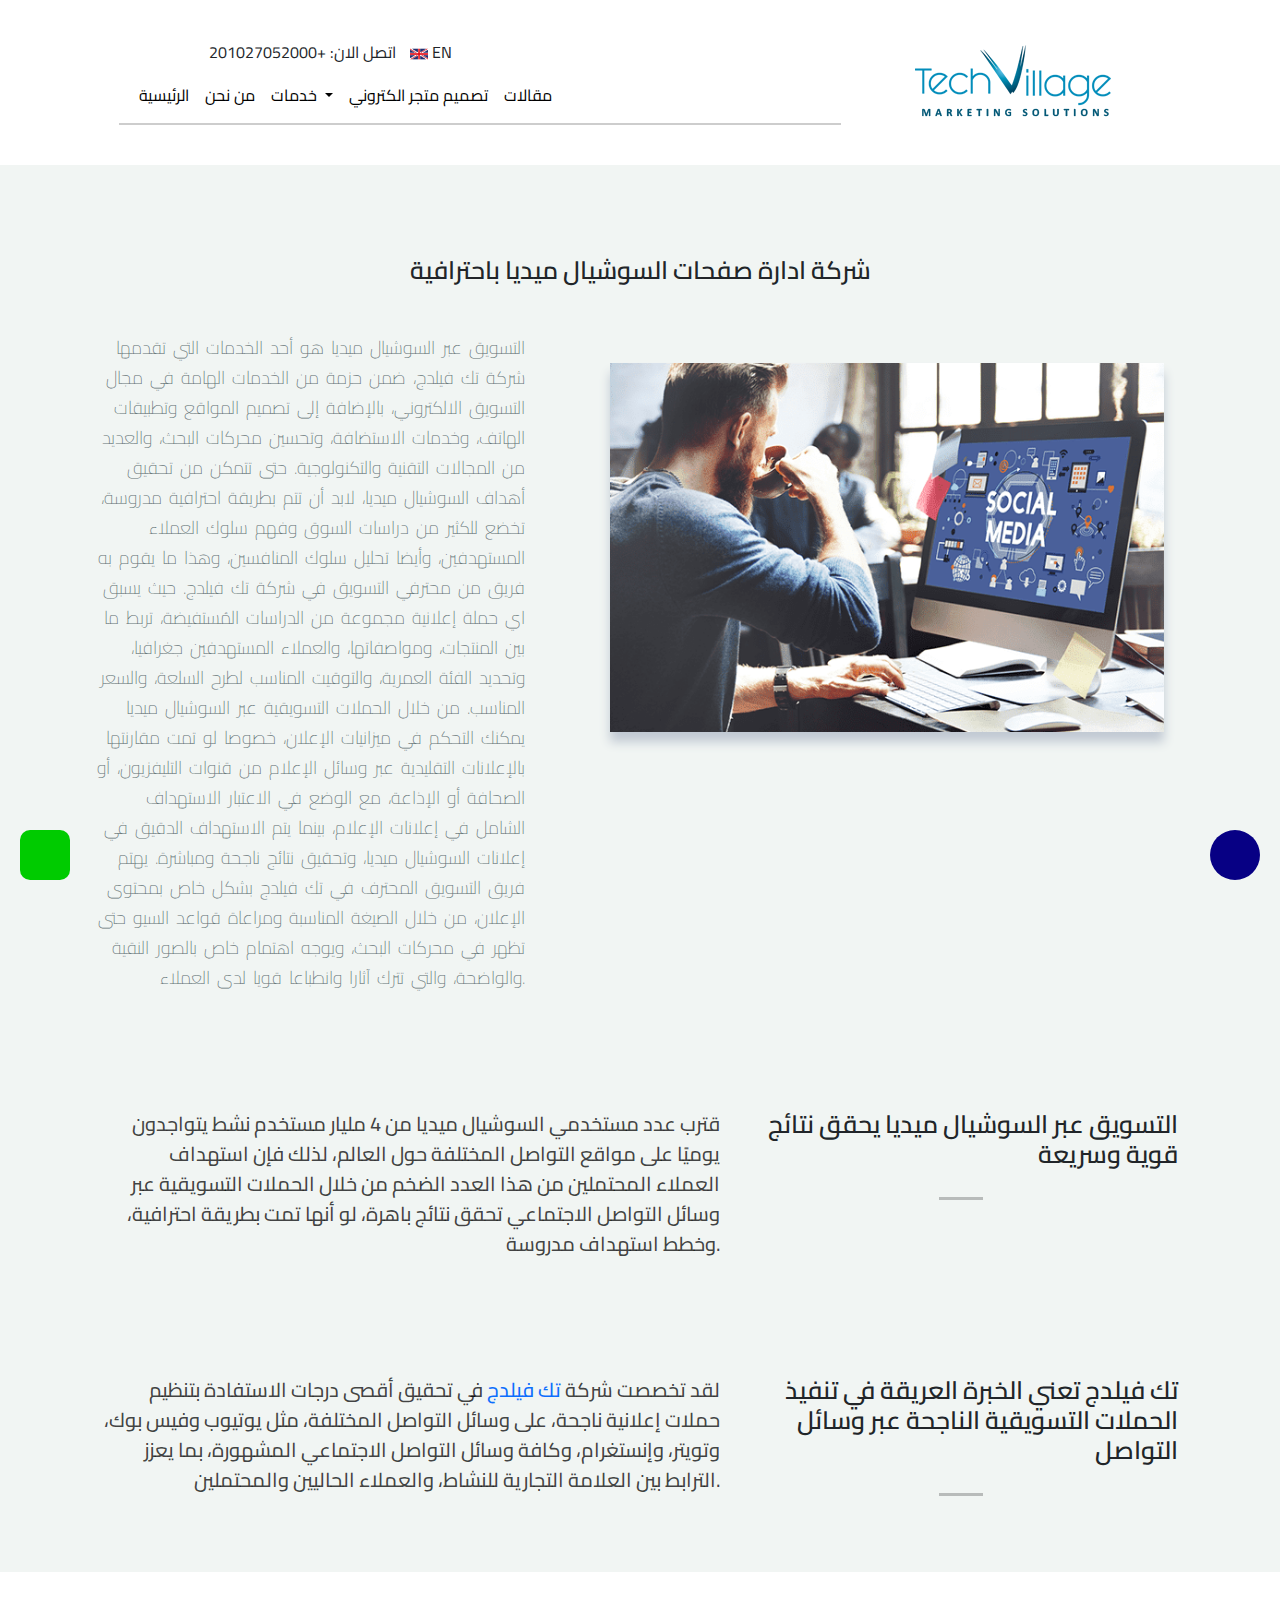
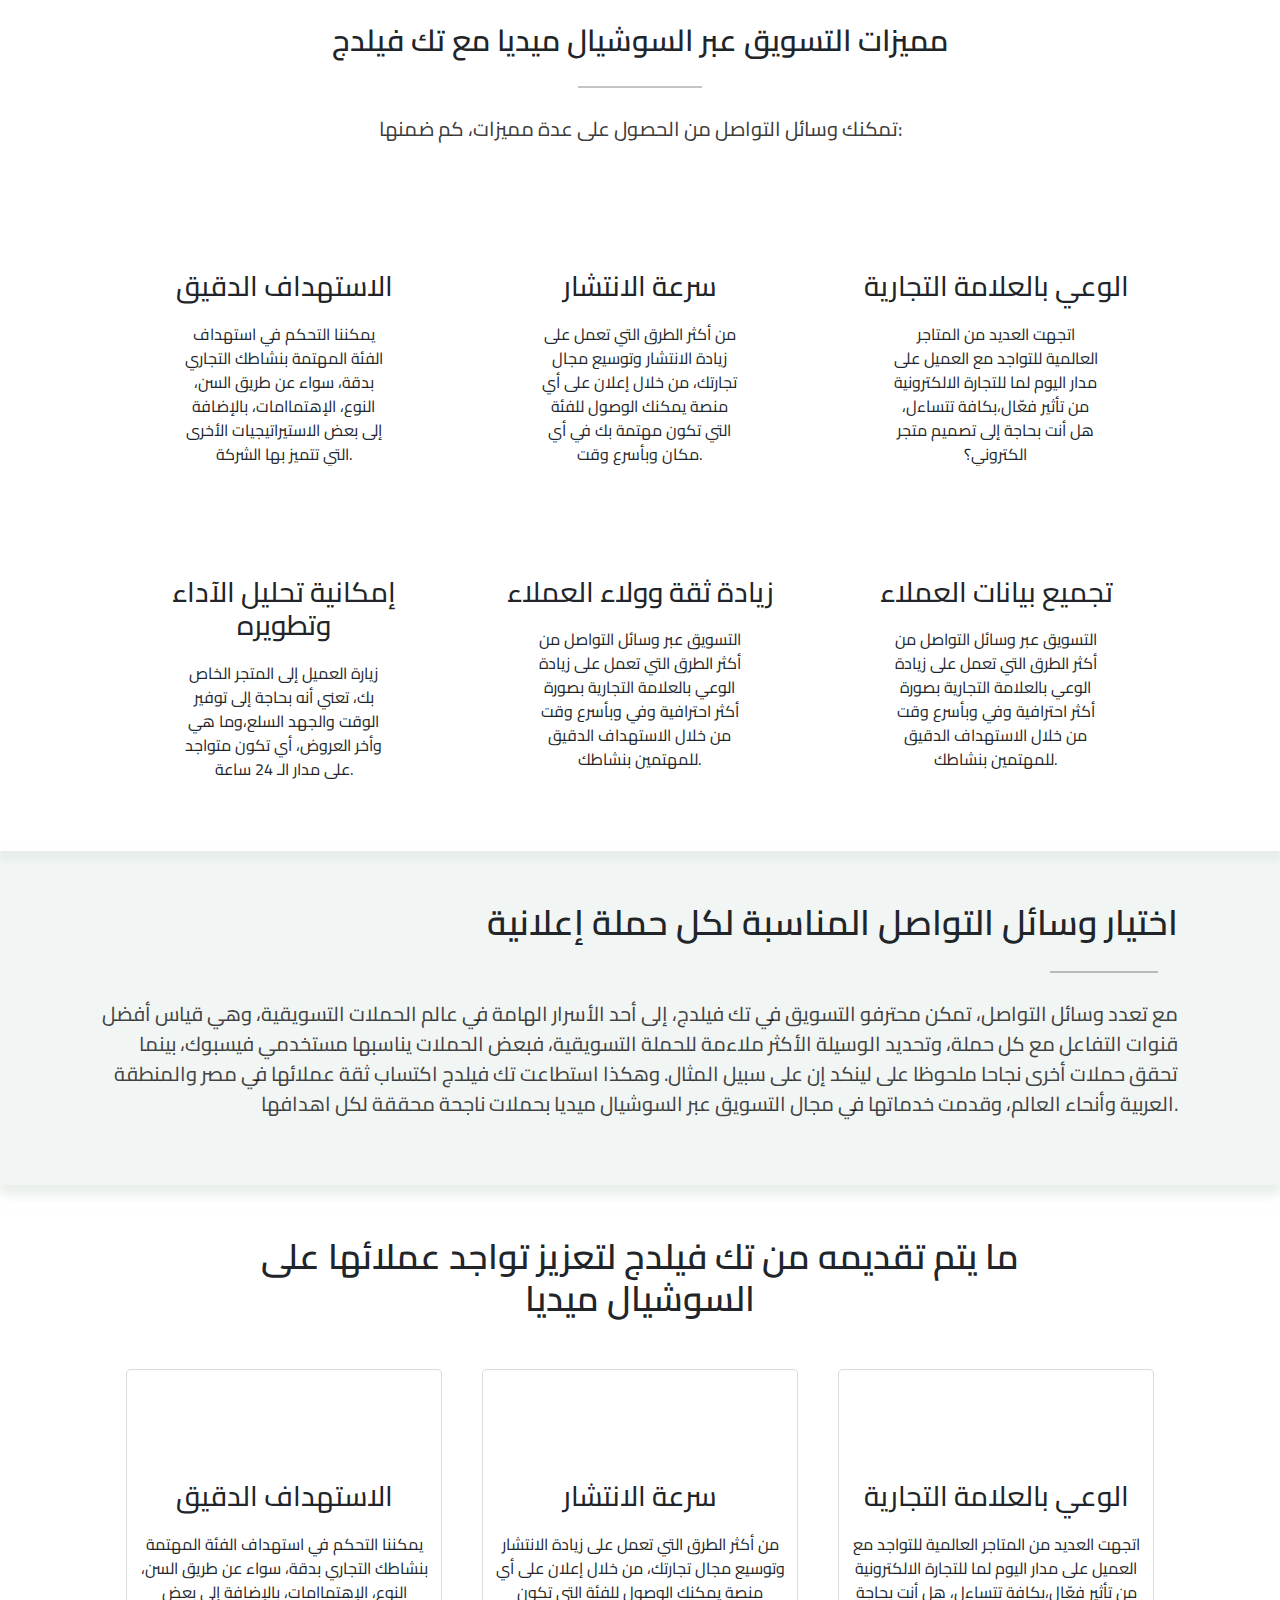
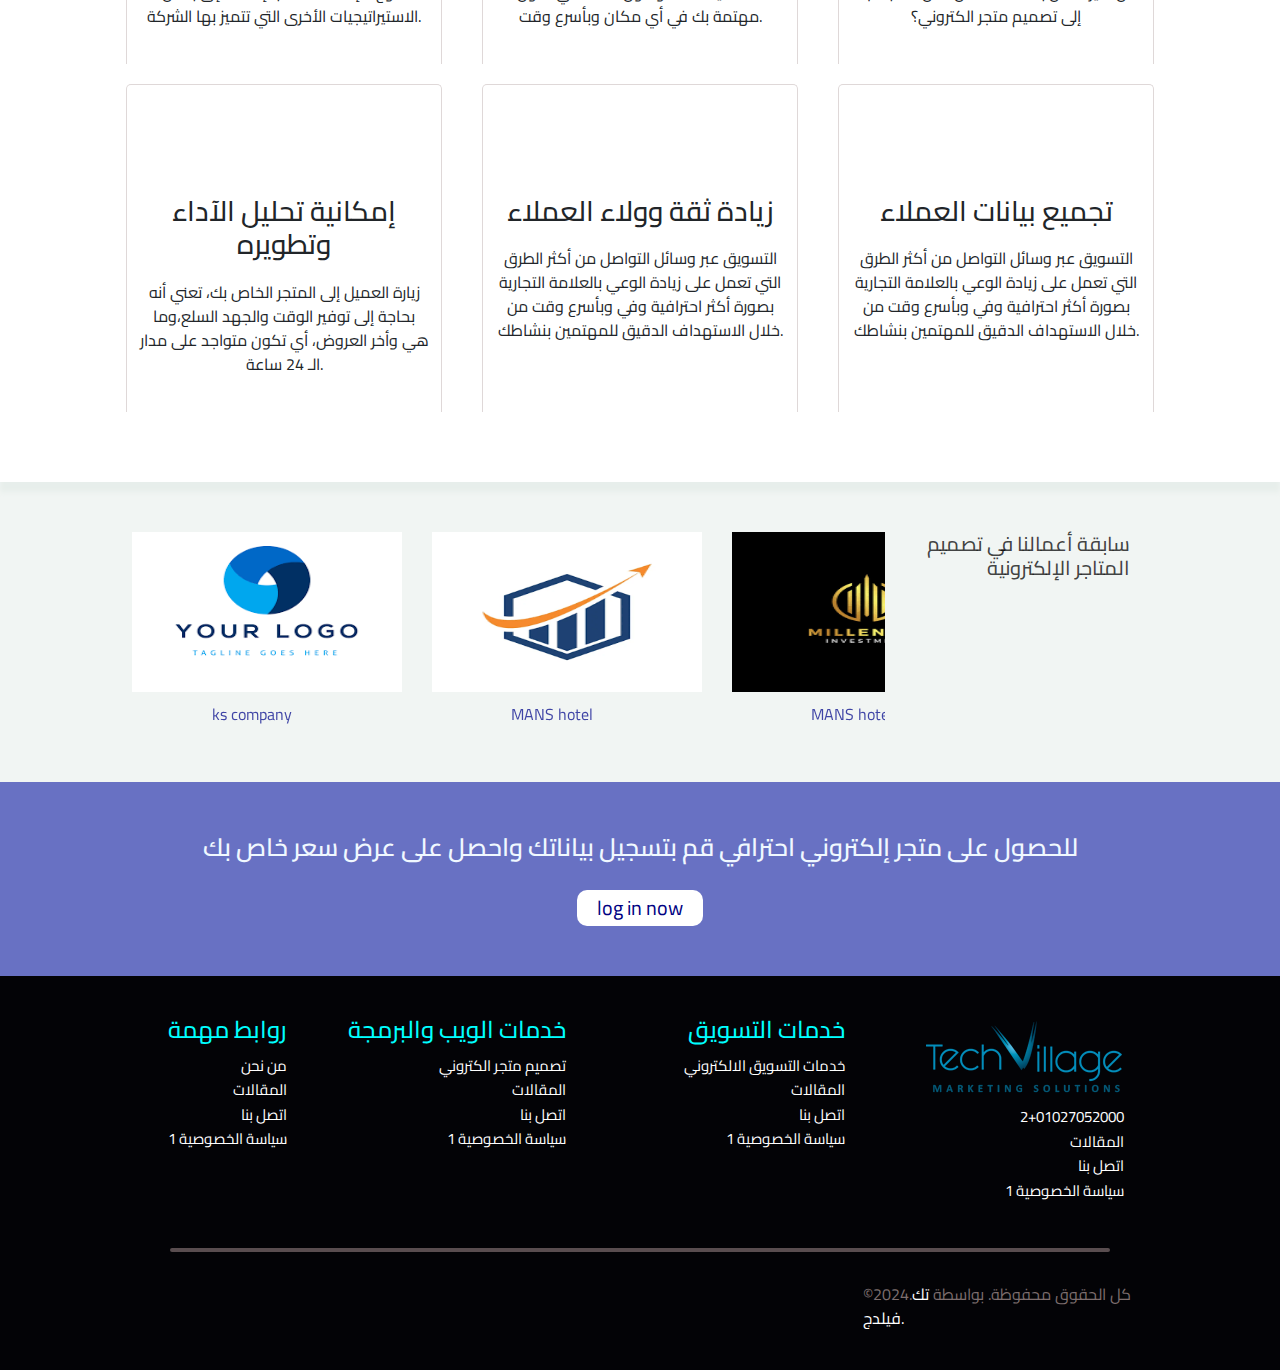
<file: social media/social.html>
<!DOCTYPE html>
<html lang="en">

<head>
    <meta charset="UTF-8">
    <meta name="viewport" content="width=device-width, initial-scale=1.0">
    <title>ادارةصفحات السوشيال ميديا</title>
    <link rel="stylesheet" href="social.css">
    <link href="https://cdn.jsdelivr.net/npm/bootstrap@5.0.0-beta2/dist/css/bootstrap.min.css" rel="stylesheet" />

    <link rel="stylesheet" href="https://cdnjs.cloudflare.com/ajax/libs/font-awesome/6.5.1/css/all.min.css"
        integrity="sha512-DTOQO9RWCH3ppGqcWaEA1BIZOC6xxalwEsw9c2QQeAIftl+Vegovlnee1c9QX4TctnWMn13TZye+giMm8e2LwA=="
        crossorigin="anonymous" referrerpolicy="no-referrer" />
    <link rel="stylesheet" href="https://fonts.googleapis.com/css2?family=Cairo&display=swap">
</head>

<body>
    <div class="container-fluid" style="background-color: rgba(213, 225, 218, 0.326);">
        <header class="row justify-content-center sticky-header" id="sticky-header" style="padding: 40px 0px ">
            <div class="col-lg-3 col-md-12 col-sm-12 order-lg-2 order-md-1 order-sm-2  " style="text-align: center;">
                <img src="image/tech.png" alt="tech- icon">
            </div>

            <div class="col-lg-7 col-md-12 col-sm-12 order-lg-1 order-md-2 order-sm-1">
                <div class="social" id="elementToHide">
                    <div style="display: inline-block;">
                        <i class="fa-brands fa-facebook" style="margin-left: 30px;" title="facebook"></i>
                        <i class="fa-brands fa-twitter" style="margin-left: 10px;" title="twitter"></i>
                        <i class="fa-brands fa-youtube" style="margin-left: 10px;" title="youtube"></i>
                        <i class="fa-brands fa-instegrame" style="margin-left: 10px;" title="instegrame"></i>
                        <i class="fa-brands fa-linkedin" style="margin-left: 10px;" title="linkedin"></i>
                        <i class="fa-solid fa-b" style="margin-left: 10px;" title="behince"></i>
                        <i class="fa-brands fa-reddit-alien" style="margin-left: 10px;" title="fa-reddit-alien"></i>
                        <div style="display: inline-block;" style="margin-left: 30px;"> اتصل الان: +201027052000</div>
                    </div>
                    <picture style="margin-left: 10px;cursor: pointer;">
                        <img src="image/eng.jpeg" width="18" height="12" alt="English Flag">
                        <span>EN</span>
                    </picture>
                </div>


                <nav class="navbar navbar-expand-lg navbar-light ">
                    <div class="container-fluid">
                        <button class="navbar-toggler" type="button" data-bs-toggle="collapse"
                            data-bs-target="#navbarSupportedContent" aria-controls="navbarSupportedContent"
                            aria-expanded="false" aria-label="Toggle navigation">
                            <span class="navbar-toggler-icon"></span>
                        </button>
                        <div class="collapse navbar-collapse" id="navbarSupportedContent">
                            <ul class="navbar-nav me-auto mb-2 mb-lg-0">
                                <li class="nav-item" style="margin-top: 3px;">
                                    <a class="nav-link active" aria-current="page" href="#">الرئيسية</a>
                                </li>
                                <li class="nav-item" style="margin-top: 3px;">
                                    <a class="nav-link active" href="#">من نحن</a>
                                </li>

                                <li class="nav-item " style="margin-top:3px;" id="navbarNavDarkDropdown">
                                    <ul class="navbar-nav">
                                        <li class="nav-item dropdown">
                                            <a class="nav-link dropdown-toggle" href="#" id="navbarDarkDropdownMenuLink"
                                                role="button" data-bs-toggle="dropdown" aria-expanded="false"
                                                style="color: black;">
                                                خدمات
                                            </a>
                                            <ul class="dropdown-menu dropdown-menu-dark"
                                                aria-labelledby="navbarDarkDropdownMenuLink">
                                                <li><a class="dropdown-item" href="/social media/social.html"
                                                        target="_blank">ادارة صفحات السوشيال ميديا</a></li>
                                                <li><a class="dropdown-item" href="/searching/searching.html"
                                                        target="_blank">اجعل موقعك يتصدر نتائج البحث</a></li>
                                                <li><a class="dropdown-item" href="/google add words/words.html"
                                                        target="_blank">اعلانات جوجل ادوردز</a></li>
                                                <li><a class="dropdown-item" href="/desine accoromic/design.html"
                                                        target="_blank">شركة تصميم هوية تجارية</a></li>
                                                <li><a class="dropdown-item" href="/content/content.html"
                                                        target="_blank">شركة ادارة صفحات السوشيال ميديا باحترافية</a>
                                                </li>
                                                <li><a class="dropdown-item" href="#">استضافة المواقع</a></li>
                                                <li><a class="dropdown-item" href="#" target="_blank">الإدارة والدعم
                                                        الفني</a></li>
                                            </ul>
                                        </li>
                                    </ul>
                                </li>

                                <li class="nav-item" style="margin-top: 3px;">
                                    <a class="nav-link active" aria-current="page" href="#">تصميم متجر
                                        الكتروني</a>
                                </li>
                                <li class="nav-item" style="margin-top: 3px;">
                                    <a class="nav-link active" aria-current="page" href="#">مقالات</a>
                                </li>

                            </ul>
                        </div>
                    </div>
                </nav>
                <div class="separator"></div>
            </div>
        </header>

        <button class="whatsapp" title="whatsapp us"><i class="fa-brands fa-whatsapp "></i></button>
        <a href="#" class="arrow" title="go-up" id="arrow"><i class="fa-solid fa-arrow-up"></i></a>


        <div class="container">


            <section class="row" style="text-align: center;padding: 50px 10px; ">
                <h1 class="h" style="text-align: center;padding: 40px;">شركة ادارة صفحات السوشيال ميديا باحترافية</h1>
                <div class="row" style="text-align: center;">
                    <p class="p col-lg-5 col-md-6 col-sm-12"
                        style="color: rgb(98, 113, 115);word-spacing: 3px;font-weight: 100;font-size:18px;line-height: 30px;text-align: right;">
                        التسويق عبر السوشيال
                        ميديا هو أحد
                        الخدمات التي تقدمها
                        شركة تك فيلدج، ضمن حزمة من الخدمات الهامة في مجال التسويق الالكتروني، بالإضافة إلى تصميم
                        المواقع
                        وتطبيقات الهاتف، وخدمات الاستضافة، وتحسين محركات البحث، والعديد من المجالات التقنية
                        والتكنولوجية.
                        حتى تتمكن من تحقيق أهداف السوشيال ميديا، لابد أن تتم بطريقة احترافية مدروسة، تخضع للكثير من
                        دراسات السوق وفهم سلوك العملاء المستهدفين، وأيضا تحليل سلوك المنافسين، وهذا ما يقوم به فريق
                        من
                        محترفي التسويق في شركة تك فيلدج.
                        حيث يسبق اي حملة إعلانية مجموعة من الدراسات المُستفيضة، تربط ما بين المنتجات، ومواصفاتها،
                        والعملاء المستهدفين جغرافيا، وتحديد الفئة العمرية، والتوقيت المناسب لطرح السلعة، والسعر
                        المناسب.
                        من خلال الحملات التسويقية عبر السوشيال ميديا يمكنك التحكم في ميزانيات الإعلان، خصوصا لو تمت
                        مقارنتها بالإعلانات التقليدية عبر وسائل الإعلام من قنوات التليفزيون، أو الصحافة أو الإذاعة،
                        مع
                        الوضع في الاعتبار الاستهداف الشامل في إعلانات الإعلام، بينما يتم الاستهداف الدقيق في إعلانات
                        السوشيال ميديا، وتحقيق نتائج ناجحة ومباشرة.
                        يهتم فريق التسويق المحترف في تك فيلدج بشكل خاص بمحتوى الإعلان، من خلال الصيغة المناسبة
                        ومراعاة
                        قواعد السيو حتى تظهر في محركات البحث، ويوجه اهتمام خاص بالصور النقية والواضحة، والتي تترك
                        آثارا
                        وانطباعا قويا لدى العملاء.</p>
                    <div class="col-lg-7 col-md-6 col-sm-12 " style="text-align: right;padding-top: 30px ;">
                        <picture>
                            <img src="image/السوشيال-ميديا-1.png" alt="england" style="width: 90%;" class="myimage">
                        </picture>
                    </div>

                </div>


            </section>

            <section class=" row" style="text-align: center;padding: 50px 20px; ">
                <div class="col-lg-5 col-md-6 col-sm-12 order-lg-2 order-md-2 order-sm-1 ">
                    <h1 class="h">التسويق عبر السوشيال ميديا يحقق نتائج قوية وسريعة</h1>
                    <span class="tbk__symbol"></span>
                </div>
                <div class="col-lg-7 col-md-6 col-sm-12 order-lg-1 order-md-1 order-sm-2 ">
                    <p class="p">قترب عدد مستخدمي السوشيال ميديا من 4 مليار مستخدم نشط يتواجدون يوميًا على مواقع التواصل
                        المختلفة حول العالم، لذلك فإن استهداف العملاء المحتملين من هذا العدد الضخم من خلال الحملات
                        التسويقية عبر وسائل التواصل الاجتماعي تحقق نتائج باهرة، لو أنها تمت بطريقة احترافية، وخطط
                        استهداف مدروسة.</p>
                </div>

            </section>

            <section class="row" style="text-align: center;padding: 50px 20px; ">
                <div class="col-lg-5 col-md-6 col-sm-12 order-lg-2 order-md-2 order-sm-1 ">
                    <h1 class="h">تك فيلدج تعني الخبرة العريقة في تنفيذ الحملات التسويقية الناجحة عبر وسائل التواصل
                    </h1>
                    <span class="tbk__symbol"></span>
                </div>
                <div class="col-lg-7 col-md-6 col-sm-12 order-lg-1 order-md-1 order-sm-2 ">
                    <p class="p">لقد تخصصت شركة <a href="#" style="text-decoration: none;">تك فيلدج </a> في تحقيق أقصى
                        درجات الاستفادة بتنظيم حملات إعلانية ناجحة، على
                        وسائل التواصل المختلفة، مثل يوتيوب وفيس بوك، وتويتر، وإنستغرام، وكافة وسائل التواصل الاجتماعي
                        المشهورة، بما يعزز الترابط بين العلامة التجارية للنشاط، والعملاء الحاليين والمحتملين.</p>
                </div>

            </section>
        </div>
    </div>


    <section class="sec" style=" box-shadow: 0px 10px 5px rgba(213, 225, 218, 0.326);">
        <h1 class="h" style="text-align: center;padding:0px 20px;font-size: 30px;">مميزات التسويق عبر السوشيال ميديا مع
            تك فيلدج
        </h1>
        <span class="tbk__symbol"></span>
        <p class="p" style="text-align: center;padding: 0px 0px 20px 0px;color: rgba(0, 0, 0, 0.776);">تمكنك وسائل
            التواصل من
            الحصول على عدة مميزات، كم ضمنها:</p>
        <div class="row justify-content-center">
            <span class="box1  col-lg-3 col-md-5 col-sm-12">
                <div>
                    <h1 class="hea"><i class="fa-regular fa-circle-dot"></i></h1>
                </div>
                <h3>الاستهداف الدقيق</h3>
                <p>يمكننا التحكم في استهداف الفئة المهتمة بنشاطك التجاري بدقة، سواء عن طريق السن، النوع، الإهتماامات،
                    بالإضافة إلى بعض الاستيراتيجيات الأخرى التي تتميز بها الشركة.

                </p>
            </span>
            <span class="box1 col-lg-3 col-md-5 col-sm-12">
                <div>
                    <h1 class="hea"></h1>
                </div>
                <h3>سرعة الانتشار</h3>
                <p>من أكثر الطرق التي تعمل على زيادة الانتشار وتوسيع مجال تجارتك، من خلال إعلان على أي منصة يمكنك الوصول
                    للفئة التي تكون مهتمة بك في أي مكان وبأسرع وقت.</p>
            </span>
            <span class="box1 col-lg-3 col-md-5 col-sm-12">
                <div>
                    <h1 class="hea"><i class="fa-solid fa-flag"></i></h1>
                </div>
                <h3>الوعي بالعلامة التجارية</h3>
                <p>اتجهت العديد من المتاجر العالمية للتواجد مع العميل على مدار اليوم لما للتجارة
                    الالكترونية
                    من تأثير فعّال،بكافة
                    تتساءل، هل أنت بحاجة إلى تصميم متجر الكتروني؟</p>
            </span>
            <span class="box1  col-lg-3 col-md-5 col-sm-12">
                <div>
                    <h1 class="hea"><i class="fa-solid fa-chart-simple"></i></h1>
                </div>
                <h3>إمكانية تحليل الآداء وتطويره</h3>
                <p>زيارة العميل إلى المتجر الخاص بك، تعني أنه بحاجة إلى توفير الوقت والجهد السلع،وما
                    هي
                    وأخر العروض، أي تكون متواجد على مدار الـ 24 ساعة.</p>
            </span>
            <span class="box1 col-lg-3 col-md-5 col-sm-12">
                <div>
                    <h1 class="hea"><i class="fa-regular fa-heart"></i></h1>
                </div>
                <h3>زيادة ثقة وولاء العملاء</h3>
                <p>التسويق عبر وسائل التواصل من أكثر الطرق التي تعمل على زيادة الوعي بالعلامة التجارية بصورة أكثر
                    احترافية وفي وبأسرع وقت من خلال الاستهداف الدقيق للمهتمين بنشاطك.</p>
            </span>
            <span class="box1 col-lg-3 col-md-5 col-sm-12">
                <div>
                    <h1><i class="fa-solid fa-user"></i></h1>
                </div>
                <h3>تجميع بيانات العملاء</h3>
                <p>التسويق عبر وسائل التواصل من أكثر الطرق التي تعمل على زيادة الوعي بالعلامة التجارية بصورة أكثر
                    احترافية وفي وبأسرع وقت من خلال الاستهداف الدقيق للمهتمين بنشاطك.</p>
            </span>
        </div>

    </section>


    <div class="container-fluid"
        style="background-color: rgba(213, 225, 218, 0.326);box-shadow: 0px 10px 10px rgba(213, 225, 218, 0.557);">
        <div class="container">
            <section style="text-align: right;padding: 50px 20px;">
                <h1 class="h" style="text-align: right;font-size: 35px;">اختيار وسائل التواصل المناسبة لكل حملة إعلانية
                </h1>
                <span class="tbk__symbol"></span>

                <p class="p">مع تعدد وسائل التواصل، تمكن محترفو التسويق في تك فيلدج، إلى أحد الأسرار الهامة في عالم
                    الحملات
                    التسويقية، وهي قياس أفضل قنوات التفاعل مع كل حملة، وتحديد الوسيلة الأكثر ملاءمة للحملة التسويقية،
                    فبعض الحملات يناسبها مستخدمي فيسبوك، بينما تحقق حملات أخرى نجاحا ملحوظا على لينكد إن على سبيل
                    المثال. وهكذا استطاعت تك فيلدج اكتساب ثقة عملائها في مصر والمنطقة العربية وأنحاء العالم، وقدمت
                    خدماتها في مجال التسويق عبر السوشيال ميديا بحملات ناجحة محققة لكل اهدافها.</p>
            </section>
        </div>
    </div>


    <section class="sec" style=" box-shadow: 0px 10px 5px rgba(213, 225, 218, 0.326);">
        <h1 class="h"
            style="text-align: center;padding:0px 20px;font-size: 35px; word-wrap: break-word;width: 900px;margin: auto;padding-bottom: 50px;">
            ما يتم تقديمه
            من تك فيلدج
            لتعزيز
            تواجد عملائها على
            السوشيال ميديا
        </h1>

        <div class="row justify-content-center">
            <span class="box  col-lg-3 col-md-5 col-sm-12">
                <div>
                    <h1 class="hea"><i class="fa-regular fa-circle-dot"></i></h1>
                </div>
                <h3>الاستهداف الدقيق</h3>
                <p>يمكننا التحكم في استهداف الفئة المهتمة بنشاطك التجاري بدقة، سواء عن طريق السن، النوع، الإهتماامات،
                    بالإضافة إلى بعض الاستيراتيجيات الأخرى التي تتميز بها الشركة.

                </p>
            </span>
            <span class="box col-lg-3 col-md-5 col-sm-12">
                <div>
                    <h1 class="hea"></h1>
                </div>
                <h3>سرعة الانتشار</h3>
                <p>من أكثر الطرق التي تعمل على زيادة الانتشار وتوسيع مجال تجارتك، من خلال إعلان على أي منصة يمكنك الوصول
                    للفئة التي تكون مهتمة بك في أي مكان وبأسرع وقت.</p>
            </span>
            <span class="box col-lg-3 col-md-5 col-sm-12">
                <div>
                    <h1 class="hea"><i class="fa-solid fa-flag"></i></h1>
                </div>
                <h3>الوعي بالعلامة التجارية</h3>
                <p>اتجهت العديد من المتاجر العالمية للتواجد مع العميل على مدار اليوم لما للتجارة
                    الالكترونية
                    من تأثير فعّال،بكافة
                    تتساءل، هل أنت بحاجة إلى تصميم متجر الكتروني؟</p>
            </span>
            <span class="box  col-lg-3 col-md-5 col-sm-12">
                <div>
                    <h1 class="hea"><i class="fa-solid fa-chart-simple"></i></h1>
                </div>
                <h3>إمكانية تحليل الآداء وتطويره</h3>
                <p>زيارة العميل إلى المتجر الخاص بك، تعني أنه بحاجة إلى توفير الوقت والجهد السلع،وما
                    هي
                    وأخر العروض، أي تكون متواجد على مدار الـ 24 ساعة.</p>
            </span>
            <span class="box col-lg-3 col-md-5 col-sm-12">
                <div>
                    <h1 class="hea"><i class="fa-regular fa-heart"></i></h1>
                </div>
                <h3>زيادة ثقة وولاء العملاء</h3>
                <p>التسويق عبر وسائل التواصل من أكثر الطرق التي تعمل على زيادة الوعي بالعلامة التجارية بصورة أكثر
                    احترافية وفي وبأسرع وقت من خلال الاستهداف الدقيق للمهتمين بنشاطك.</p>
            </span>
            <span class="box col-lg-3 col-md-5 col-sm-12">
                <div>
                    <h1><i class="fa-solid fa-user"></i></h1>
                </div>
                <h3>تجميع بيانات العملاء</h3>
                <p>التسويق عبر وسائل التواصل من أكثر الطرق التي تعمل على زيادة الوعي بالعلامة التجارية بصورة أكثر
                    احترافية وفي وبأسرع وقت من خلال الاستهداف الدقيق للمهتمين بنشاطك.</p>
            </span>
        </div>



    </section>



    <div class="container-fluid" style="background-color: rgba(213, 225, 218, 0.326);">
        <div class="container">

            <section class="sec row">
                <div class="row col-lg-9 col-md-6 col-sm-12" style="overflow: hidden;">
                    <div class="carousel" style="display: flex;transition:0.5s ease;">
                        <div class=" col-lg-2 col-md-4 col-sm-12" id="xph">
                            <img src="image/1.png" alt="">
                            <p>ks company</p>

                        </div>
                        <div class=" col-lg-2 col-md-4 col-sm-12" id="xph">
                            <img src="image/2.png" alt="">
                            <p>MANS hotel</p>
                        </div>
                        <div class=" col-lg-2 col-md-4 col-sm-12" id="xph">
                            <img src="image/3.png" alt="">
                            <p>MANS hotel</p>
                        </div>
                        <div class=" col-lg-2 col-md-4 col-sm-12" id="xph">
                            <img src="image/4.jpeg" alt="">
                            <p>MANS hotel</p>
                        </div>
                        <div class=" col-lg-2 col-md-4 col-sm-12" id="xph">
                            <img src="image/6.png" alt="">
                            <p>MANS hotel</p>
                        </div>
                        <div class=" col-lg-2 col-md-4 col-sm-12" id="xph">
                            <img src="image/7.png" alt="">
                            <p>MANS hotel</p>
                        </div>
                        <div class=" col-lg-2 col-md-4 col-sm-12" id="xph">

                            <img src="image/8.jpeg" alt="">
                            <p>MANS hotel</p>
                        </div>
                        <div class=" col-lg-2 col-md-4 col-sm-12" id="xph">
                            <img src="image/9.jpeg" alt="">
                            <p>MANS hotel</p>
                        </div>
                        <div class=" col-lg-2 col-md-4 col-sm-12" id="xph">
                            <img src="image/8.jpeg" alt="">
                            <p>MANS hotel</p>
                        </div>
                        <div class=" col-lg-2 col-md-4 col-sm-12" id="xph">
                            <img src="image/1.png" alt="">
                            <p>MANS hotel</p>
                        </div>
                        <div class=" col-lg-2 col-md-4 col-sm-12" id="xph">
                            <img src="image/2.png" alt="">
                            <p>MANS hotel</p>
                        </div>
                        <div class=" col-lg-2 col-md-4 col-sm-12" id="xph">
                            <img src="image/3.png" alt="">
                            <p>MANS hotel</p>
                        </div>
                        <div class=" col-lg-2 col-md-4 col-sm-12" id="xph">
                            <img src="image/4.jpeg" alt="">
                            <p>MANS hotel</p>
                        </div>
                        <div class=" col-lg-2 col-md-4 col-sm-12" id="xph">
                            <h1>ther is no <br> image</h1>
                        </div>
                    </div>
                </div>


                <div class="col-lg-3 col-md-6 col-sm-12">
                    <h1 class="p">سابقة أعمالنا في تصميم المتاجر الإلكترونية</h1>
                    <div>
                        <button onclick="prev()" class="arrow-tr prev">
                            <i class="fa-solid fa-arrow-left"></i>
                        </button>
                        <button onclick="next()" class="arrow-tr next">
                            <i class="fa-solid fa-arrow-right"></i>
                        </button>
                    </div>
                </div>
            </section>
        </div>
    </div>


    <section class="sec " style="background-color: rgba(0, 15, 154, 0.591);">
        <h1 class="h" style="color: aliceblue; text-align: center;font-size: 25px;"> للحصول على متجر إلكتروني احترافي قم
            بتسجيل بياناتك
            واحصل على عرض سعر
            خاص بك</h1>
        <button class="btn-f">log in now</button>
    </section>

    <footer>
        <div class="container row">
            <div class="col-lg-3 col-md-6 col-sm-12" style="text-align: right;">
                <h4 style="color: aqua;">روابط مهمة</h4>
                <ul style="list-style: none;">
                    <li><a href="#">من نحن</a></li>
                    <li><a href="#">المقالات</a></li>
                    <li><a href="#">اتصل بنا</a></li>
                    <li><a href="#">سياسة الخصوصية 1</a></li>
                </ul>
            </div>
            <div class="col-lg-3 col-md-6 col-sm-12" style="text-align: right;">
                <h4 style="color: aqua;">خدمات الويب والبرمجة</h4>
                <ul style="list-style: none;">
                    <li><a href="#">تصميم متجر الكتروني</a></li>
                    <li><a href="#">المقالات</a></li>
                    <li><a href="#">اتصل بنا</a></li>
                    <li><a href="#">سياسة الخصوصية 1</a></li>
                </ul>
            </div>
            <div class="col-lg-3 col-md-6 col-sm-12" style="text-align: right;">
                <h4 style="color: aqua;">خدمات التسويق</h4>
                <ul style="list-style: none;">
                    <li><a href="#">خدمات التسويق الالكتروني
                        </a></li>
                    <li><a href="#">المقالات</a></li>
                    <li><a href="#">اتصل بنا</a></li>
                    <li><a href="#">سياسة الخصوصية 1</a></li>
                </ul>
            </div>
            <div class="col-lg-3 col-md-6 col-sm-12" style="text-align: right;">
                <h4 style="color: aqua;"> <img src="image/tech.png" alt="tech- icon"></h4>
                <ul style="list-style: none;">
                    <li><a href="#"> 2+01027052000 <i class="fa-solid fa-phone"></i></a></li>
                    <li><a href="#">المقالات</a></li>
                    <li><a href="#">اتصل بنا</a></li>
                    <li><a href="#">سياسة الخصوصية 1</a></li>
                </ul>
            </div>
        </div>
        <div style="background-color:#bca2a277;margin: 30px 150px;height: 4px;border-radius: 4px;"></div>
        <div class="row justify-content-center">
            <div class="col-lg-7 col-md-12 col-sm-12 order-lg-1 order-md-2 order-sm-1">
                <div class="social" id="elementToHide">
                    <div style="display: inline-block;color: white;">
                        <i class="fa-brands fa-facebook" style="margin-left: 30px;" title="facebook"></i>
                        <i class="fa-brands fa-twitter" style="margin-left: 20px;" title="twitter"></i>
                        <i class="fa-brands fa-youtube" style="margin-left: 20px;" title="youtube"></i>
                        <i class="fa-brands fa-instegrame" style="margin-left: 5px;" title="instegrame"></i>
                        <i class="fa-brands fa-linkedin" style="margin-left: 20px;" title="linkedin"></i>
                        <i class="fa-solid fa-b" style="margin-left: 20px;" title="behince"></i>
                        <i class="fa-brands fa-reddit-alien" style="margin-left: 20px;" title="fa-reddit-alien"></i>

                    </div>
                </div>
            </div>

            <div class="col-lg-3 col-md-12 col-sm-12 order-lg-1 order-md-2 order-sm-1" style="color:white;">
                <span style="color:rgb(125, 110, 110)"> ©2024.كل الحقوق محفوظة. بواسطة </span>تك فيلدج.
            </div>
        </div>

    </footer>




    <script src="social.js"></script>
    <script src="https://cdn.jsdelivr.net/npm/bootstrap@5.0.0/dist/js/bootstrap.bundle.min.js"
        integrity="sha384-A3rJD856KowSb7dwlZdYEkO39Gagi7vIsF0jrRAoQmDKKtQBHUuLZ9AsSv4jD4Xa"
        crossorigin="anonymous"></script>
    <script src="https://cdn.jsdelivr.net/npm/bootstrap@5.0.0-beta2/dist/js/bootstrap.bundle.min.js"></script>

</body>

</html>
</file>
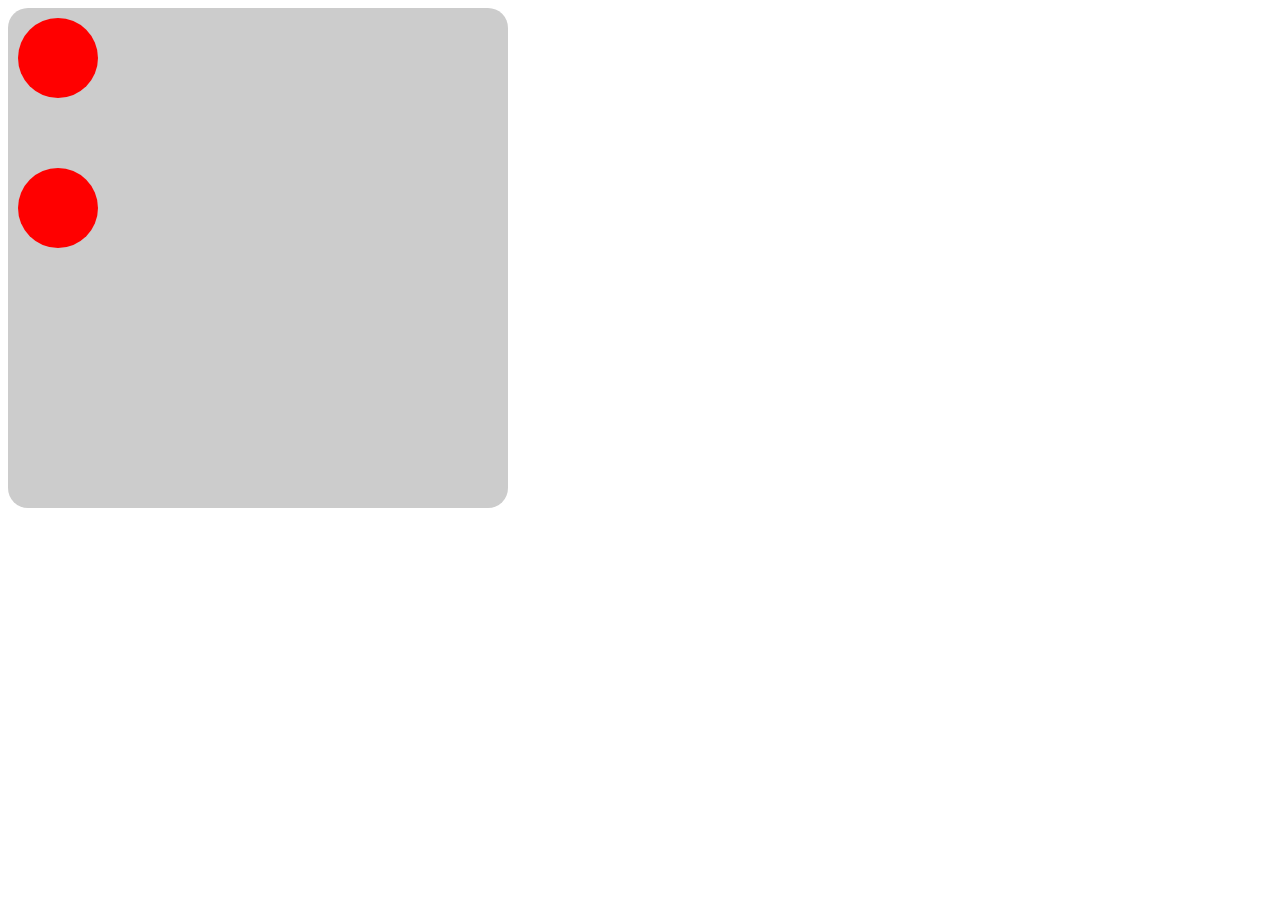
<file: تصميم متجر إلكتروني/svg.html>
<!DOCTYPE html>
<html lang="en">

<head>
    <meta charset="UTF-8">
    <meta name="viewport" content="width=device-width, initial-scale=1.0">
    <title>Document</title>
    <style>
        .nabd {
            animation: animation_g .4s ease-in-out infinite forwards;
        }

        @keyframes animation_g {
            50% {
                r: 30
            }
        }

        .sora {
            animation: animation_f .6s ease-in-out infinite forwards;

        }

        @keyframes animation_f {
            50% {
                cx: 450
            }
        }
    </style>
</head>

<body>

    <svg width="500" height="500" style="border-radius: 20px;background-color: #ccc;text-align:center">
        <circle cx="50" cy="50" r="40" fill="red" class="nabd" />
        <circle cx="50" cy="200" r="40" fill="red" class="sora" />

    </svg>

</body>

</html>
</file>
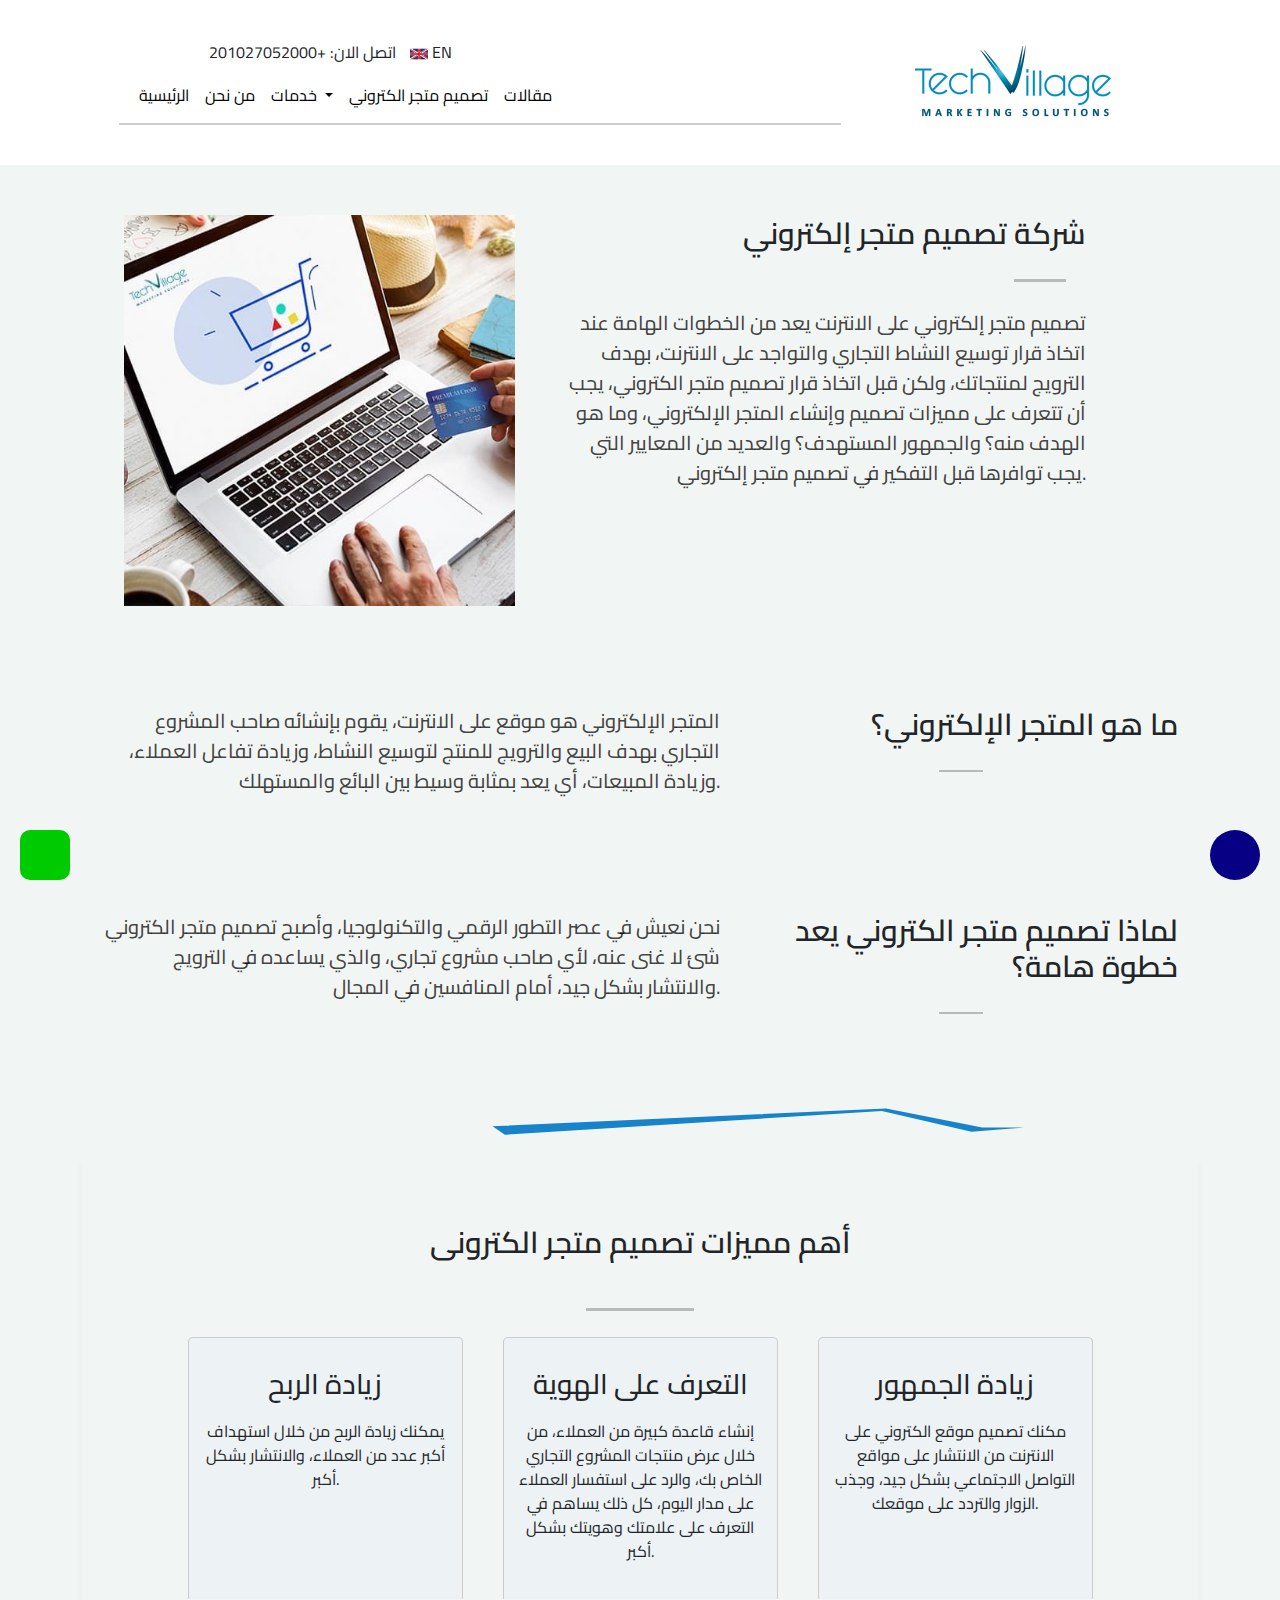
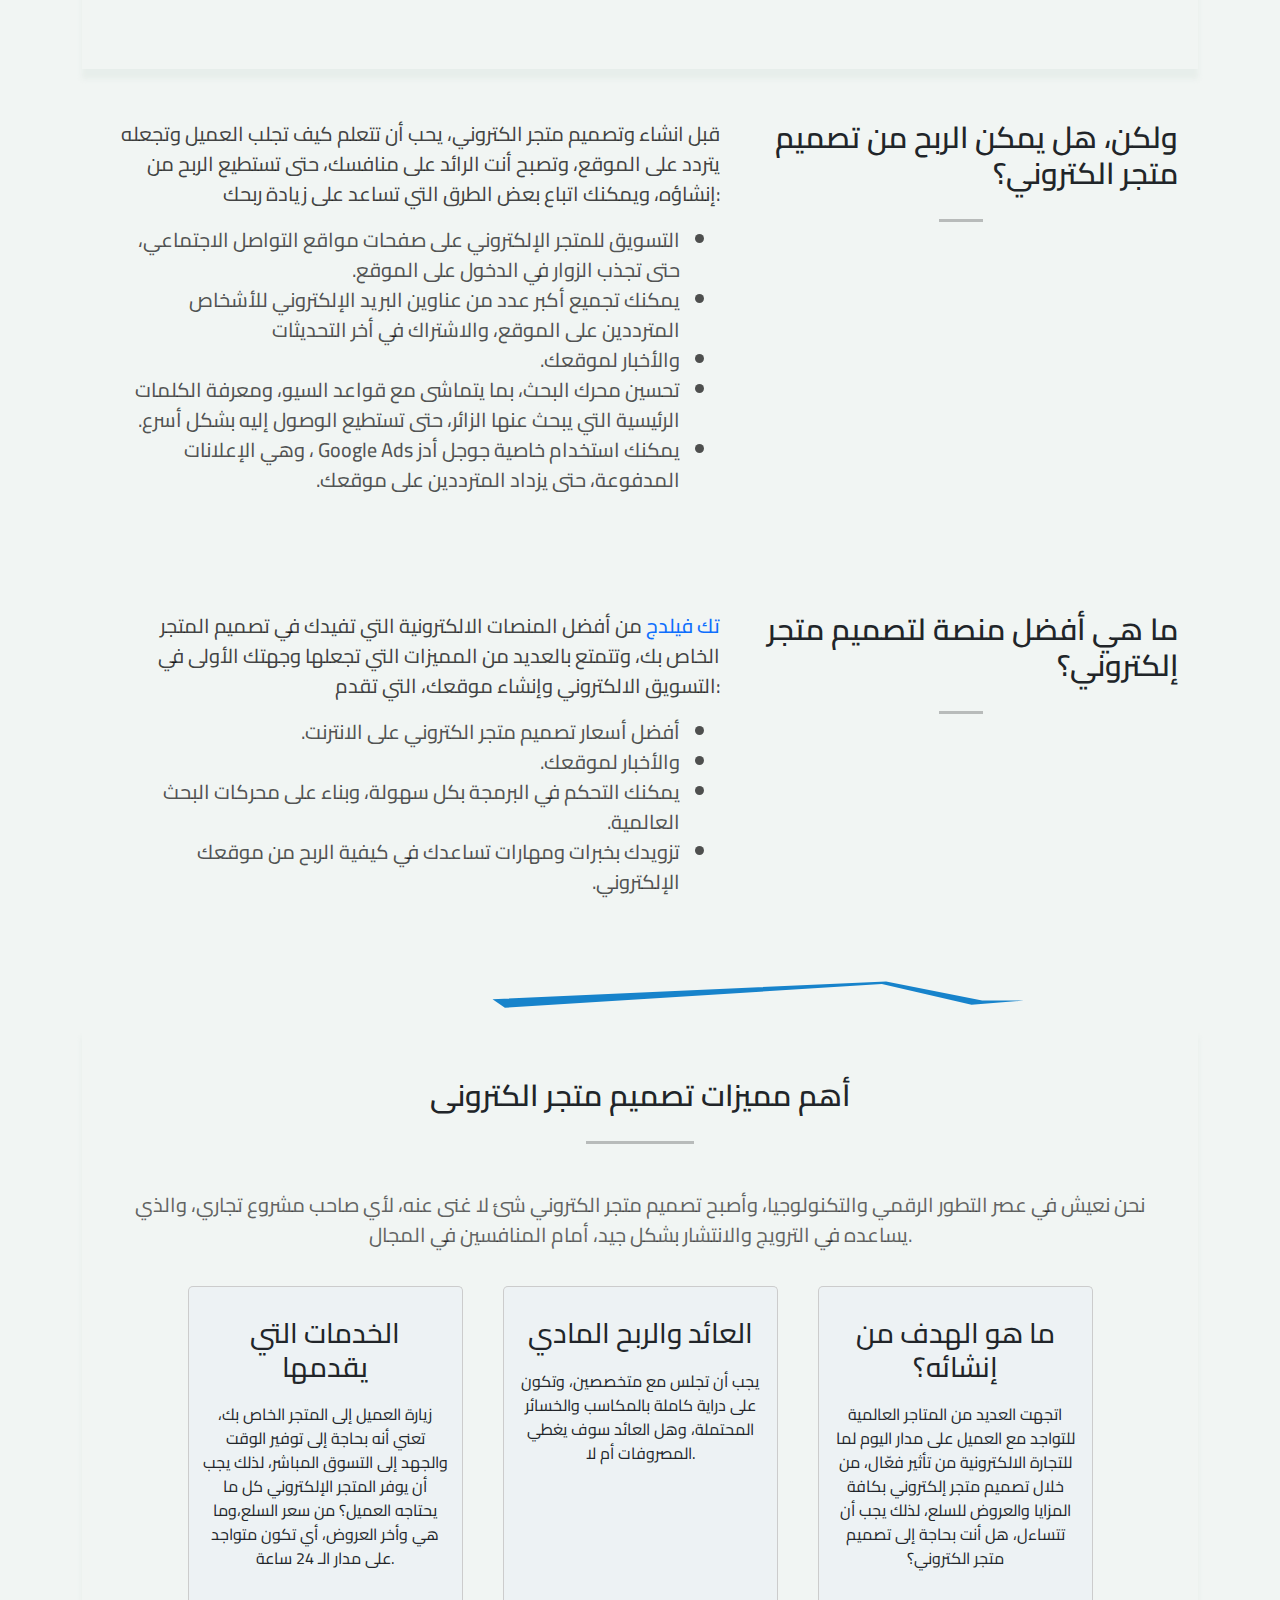
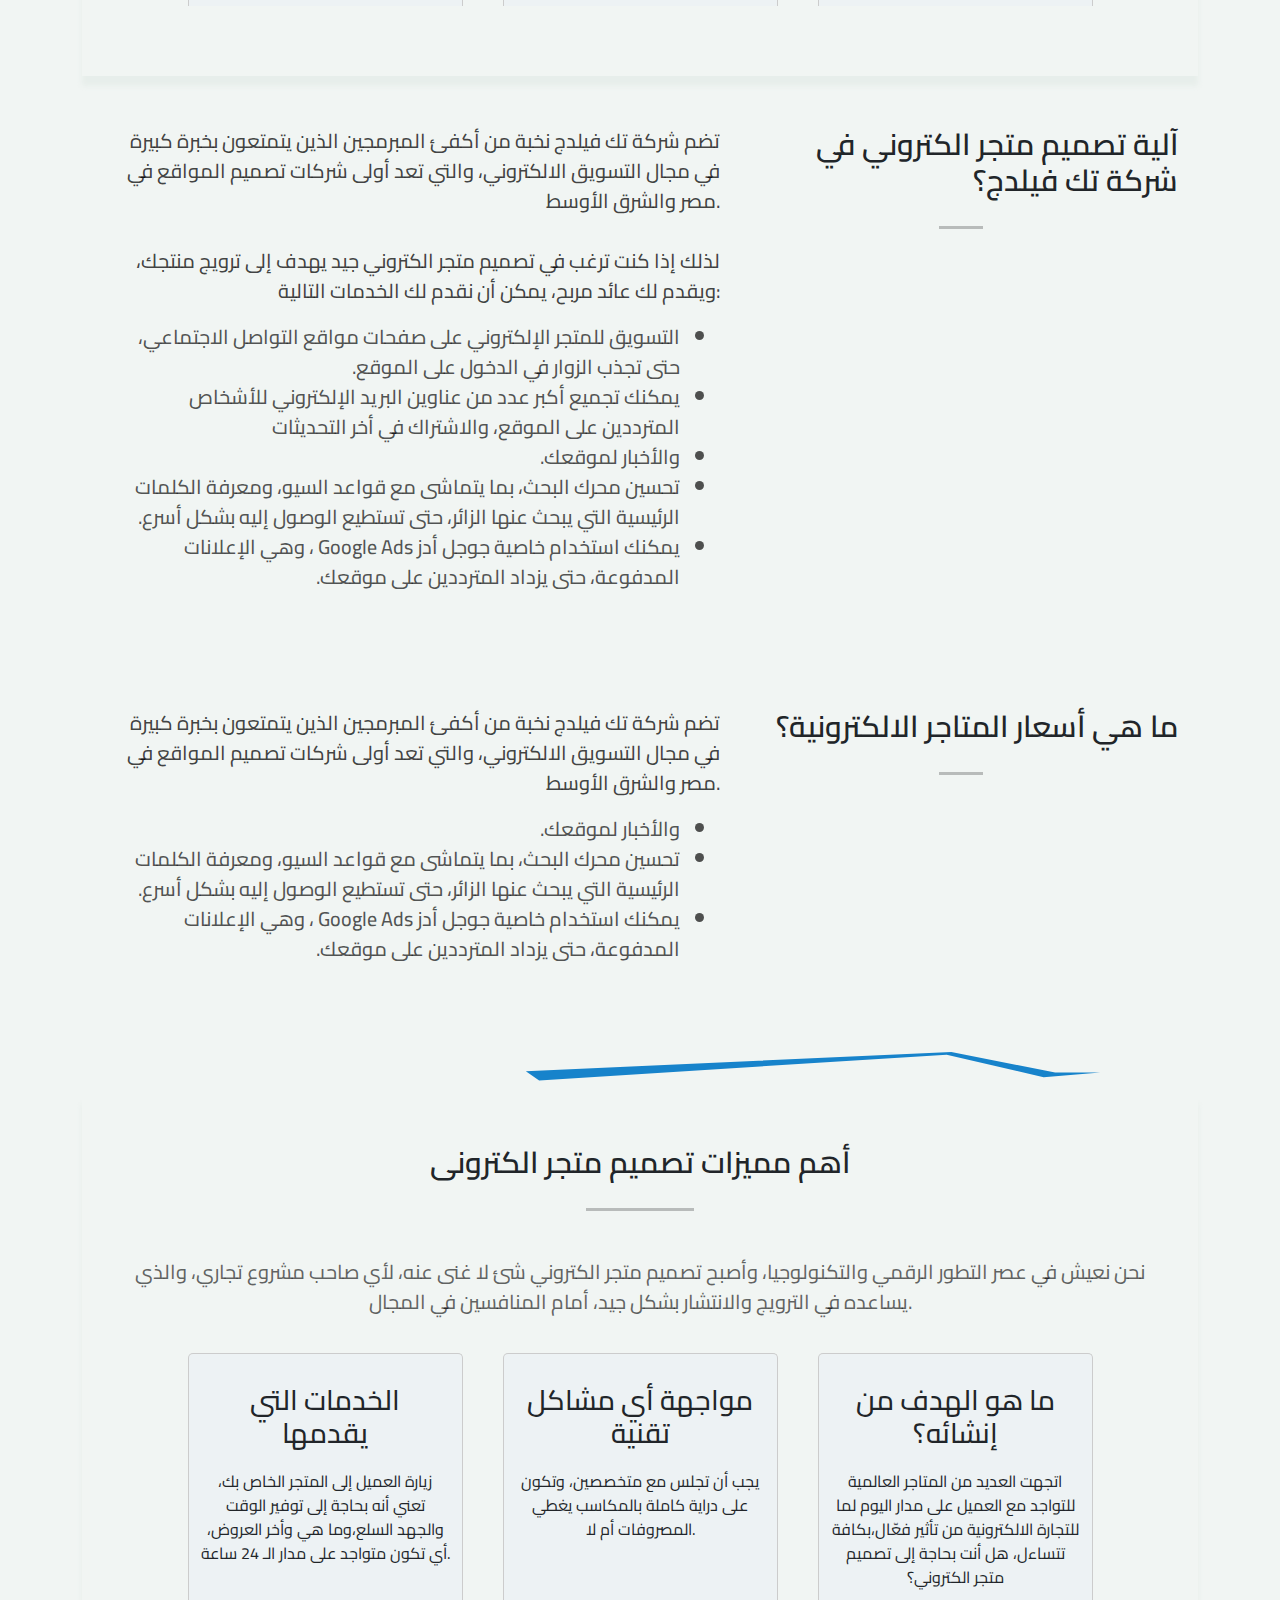
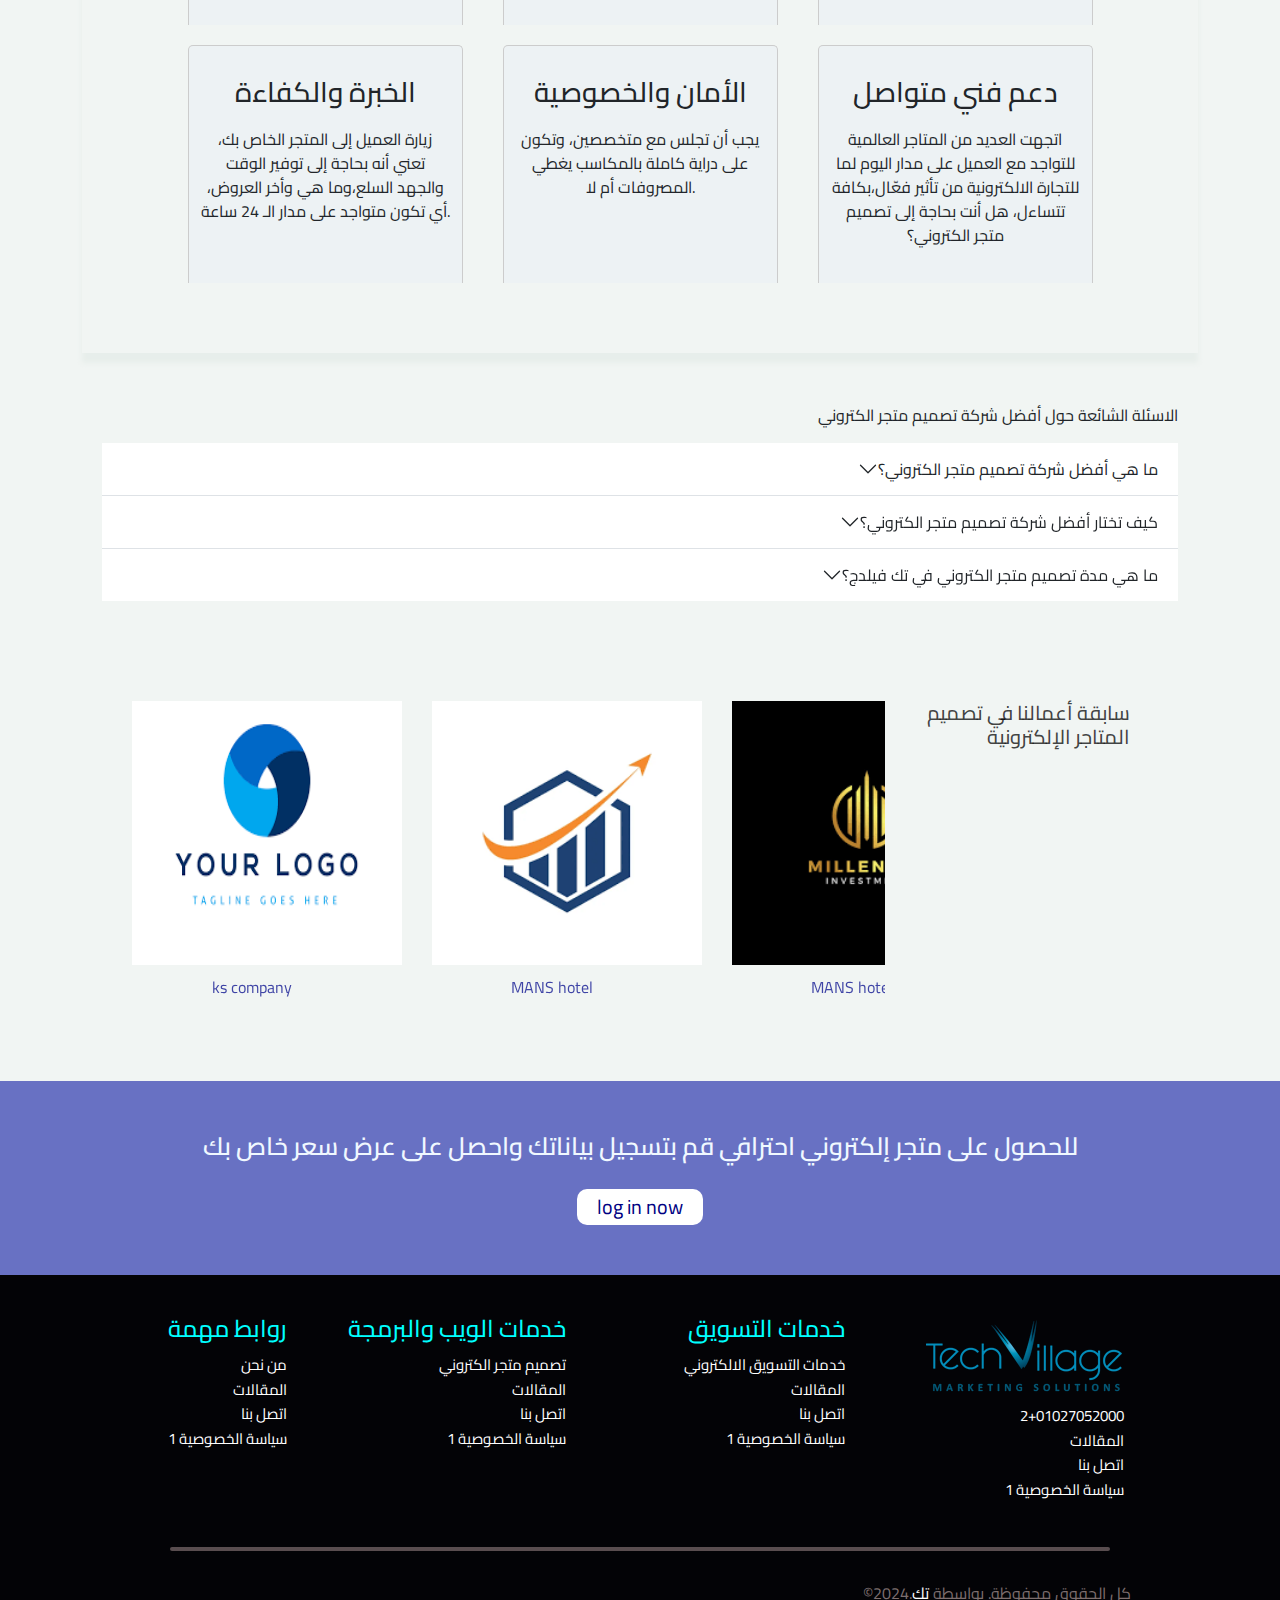
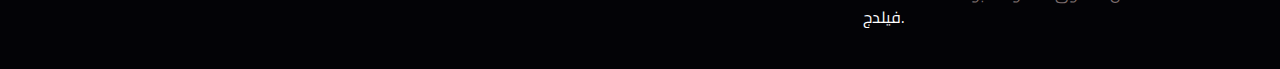
<file: تصميم متجر إلكتروني/test.html>
<!DOCTYPE html>
<html lang="en">

<head>
    <meta charset="UTF-8">
    <meta name="viewport" content="width=device-width, initial-scale=1.0">
    <title>hotVallage</title>
    <link rel="stylesheet" href="test.css">
    <link href="https://cdn.jsdelivr.net/npm/bootstrap@5.0.0-beta2/dist/css/bootstrap.min.css" rel="stylesheet" />

    <link rel="stylesheet" href="https://cdnjs.cloudflare.com/ajax/libs/font-awesome/6.5.1/css/all.min.css"
        integrity="sha512-DTOQO9RWCH3ppGqcWaEA1BIZOC6xxalwEsw9c2QQeAIftl+Vegovlnee1c9QX4TctnWMn13TZye+giMm8e2LwA=="
        crossorigin="anonymous" referrerpolicy="no-referrer" />
    <link rel="stylesheet" href="https://fonts.googleapis.com/css2?family=Cairo&display=swap">
</head>

<body>
    <div class="container-fluid" style="background-color: rgba(213, 225, 218, 0.326);">
        <header class="row justify-content-center sticky-header" id="sticky-header" style="padding: 40px 0px ">
            <div class="col-lg-3 col-md-12 col-sm-12 order-lg-2 order-md-1 order-sm-2  " style="text-align: center;">
                <img src="image/tech.png" alt="tech- icon">
            </div>

            <div class="col-lg-7 col-md-12 col-sm-12 order-lg-1 order-md-2 order-sm-1">
                <div class="social" id="elementToHide">
                    <div style="display: inline-block;">
                        <i class="fa-brands fa-facebook" style="margin-left: 30px;" title="facebook"></i>
                        <i class="fa-brands fa-twitter" style="margin-left: 10px;" title="twitter"></i>
                        <i class="fa-brands fa-youtube" style="margin-left: 10px;" title="youtube"></i>
                        <i class="fa-brands fa-instegrame" style="margin-left: 10px;" title="instegrame"></i>
                        <i class="fa-brands fa-linkedin" style="margin-left: 10px;" title="linkedin"></i>
                        <i class="fa-solid fa-b" style="margin-left: 10px;" title="behince"></i>
                        <i class="fa-brands fa-reddit-alien" style="margin-left: 10px;" title="fa-reddit-alien"></i>
                        <div style="display: inline-block;" style="margin-left: 30px;"> اتصل الان: +201027052000</div>
                    </div>
                    <picture style="margin-left: 10px;cursor: pointer;">
                        <img src="image/eng.jpeg" width="18" height="12" alt="English Flag">
                        <span>EN</span>
                    </picture>
                </div>


                <nav class="navbar navbar-expand-lg navbar-light ">
                    <div class="container-fluid">
                        <button class="navbar-toggler" type="button" data-bs-toggle="collapse"
                            data-bs-target="#navbarSupportedContent" aria-controls="navbarSupportedContent"
                            aria-expanded="false" aria-label="Toggle navigation">
                            <span class="navbar-toggler-icon"></span>
                        </button>
                        <div class="collapse navbar-collapse" id="navbarSupportedContent">
                            <ul class="navbar-nav me-auto mb-2 mb-lg-0">
                                <li class="nav-item" style="margin-top: 3px;">
                                    <a class="nav-link active" aria-current="page" href="#">الرئيسية</a>
                                </li>
                                <li class="nav-item" style="margin-top: 3px;">
                                    <a class="nav-link active" href="#">من نحن</a>
                                </li>

                                <li class="nav-item " style="margin-top:3px;" id="navbarNavDarkDropdown">
                                    <ul class="navbar-nav">
                                        <li class="nav-item dropdown">
                                            <a class="nav-link dropdown-toggle" href="#" id="navbarDarkDropdownMenuLink"
                                                role="button" data-bs-toggle="dropdown" aria-expanded="false"
                                                style="color: black;">
                                                خدمات
                                            </a>
                                            <ul class="dropdown-menu dropdown-menu-dark"
                                                aria-labelledby="navbarDarkDropdownMenuLink">
                                                <li><a class="dropdown-item" href="/social media/social.html"
                                                        target="_blank">ادارة صفحات السوشيال ميديا</a></li>
                                                <li><a class="dropdown-item" href="/searching/searching.html"
                                                        target="_blank">اجعل موقعك يتصدر نتائج البحث</a></li>
                                                <li><a class="dropdown-item" href="/google add words/words.html"
                                                        target="_blank">اعلانات جوجل ادوردز</a></li>
                                                <li><a class="dropdown-item" href="/desine accoromic/design.html"
                                                        target="_blank">شركة تصميم هوية تجارية</a></li>
                                                <li><a class="dropdown-item" href="/content/content.html"
                                                        target="_blank">شركة ادارة صفحات السوشيال ميديا باحترافية</a>
                                                </li>
                                                <li><a class="dropdown-item" href="#">استضافة المواقع</a></li>
                                                <li><a class="dropdown-item" href="#" target="_blank">الإدارة والدعم
                                                        الفني</a></li>
                                            </ul>
                                        </li>
                                    </ul>
                                </li>

                                <li class="nav-item" style="margin-top: 3px;">
                                    <a class="nav-link active" aria-current="page" href="#">تصميم متجر
                                        الكتروني</a>
                                </li>
                                <li class="nav-item" style="margin-top: 3px;">
                                    <a class="nav-link active" aria-current="page" href="#">مقالات</a>
                                </li>

                            </ul>
                        </div>
                    </div>
                </nav>
                <div class="separator"></div>
            </div>
        </header>

        <button class="whatsapp" title="whatsapp us"><i class="fa-brands fa-whatsapp "></i></button>
        <a href="#" class="arrow" title="go-up" id="arrow"><i class="fa-solid fa-arrow-up"></i></a>


        <div class="container">


            <section class="row" style="text-align: center;padding: 50px 20px; ">
                <div class="col-lg-5 col-md-6 col-sm-12 order-sm-1 " style="text-align: center;">
                    <picture>
                        <img src="image/m.jpg" alt="england" style="width: 90%;">
                    </picture>
                </div>
                <div class="col-lg-6 col-md-6 col-sm-12 order-sm-2 " style="text-align: right;">

                    <h1 class="h">شركة تصميم متجر إلكتروني</h1>
                    <span class="tbk__symbol"></span>

                    <p class="p">تصميم متجر إلكتروني على الانترنت يعد من الخطوات الهامة عند اتخاذ قرار توسيع
                        النشاط
                        التجاري
                        والتواجد على الانترنت، بهدف الترويج لمنتجاتك، ولكن قبل اتخاذ قرار تصميم متجر
                        الكتروني، يجب
                        أن تتعرف على مميزات تصميم وإنشاء المتجر الإلكتروني، وما هو الهدف منه؟ والجمهور
                        المستهدف؟
                        والعديد من المعايير التي يجب توافرها قبل التفكير في تصميم متجر إلكتروني.</p>
                </div>
            </section>

            <section class="row" style="text-align: center;padding: 50px 20px; ">
                <div class="col-lg-5 col-md-6 col-sm-12 order-lg-2 order-md-2 order-sm-1 ">
                    <h1 class="h">ما هو المتجر الإلكتروني؟</h1>
                    <span class="tbk__symbol"></span>
                </div>
                <div class="col-lg-7 col-md-6 col-sm-12 order-lg-1 order-md-1 order-sm-2 ">
                    <p class="p">
                        المتجر الإلكتروني هو موقع على الانترنت، يقوم بإنشائه صاحب المشروع التجاري بهدف البيع
                        والترويج للمنتج لتوسيع النشاط، وزيادة تفاعل العملاء، وزيادة المبيعات، أي يعد بمثابة
                        وسيط بين
                        البائع والمستهلك.</p>
                </div>

            </section>

            <section class="row" style="text-align: center;padding: 50px 20px; ">
                <div class="col-lg-5 col-md-6 col-sm-12 order-lg-2 order-md-2 order-sm-1 ">
                    <h1 class="h">لماذا تصميم متجر الكتروني يعد
                        خطوة هامة؟</h1>
                    <span class="tbk__symbol"></span>
                </div>
                <div class="col-lg-7 col-md-6 col-sm-12 order-lg-1 order-md-1 order-sm-2 ">
                    <p class="p">نحن نعيش في عصر التطور الرقمي والتكنولوجيا، وأصبح تصميم متجر الكتروني شئ لا
                        غنى
                        عنه، لأي صاحب مشروع تجاري، والذي يساعده في الترويج والانتشار بشكل جيد، أمام
                        المنافسين في
                        المجال.</p>
                </div>

            </section>


            <svg width="1700px" height="64px" viewBox="0 0 4000 64">
                <path d="M2216,44.993 L2093,55 L1882,6 L995,62 L966,42 L1892,0 L2118,44.993" fill="#1783CB"></path>
            </svg>

            <section class="sec" style=" box-shadow: 0px 10px 5px rgba(213, 225, 218, 0.326);">
                <h1 class="h" style="text-align: center;padding: 20px;">أهم مميزات تصميم متجر الكترونى</h1>
                <span class="tbk__symbol"></span>
                <div class="row justify-content-center">
                    <span class="box  col-lg-3 col-md-5 col-sm-12">
                        <h3>زيادة الربح</h3>
                        <p>يمكنك زيادة الربح من خلال استهداف أكبر عدد من العملاء، والانتشار بشكل أكبر.</p>
                    </span>
                    <span class="box col-lg-3 col-md-5 col-sm-12">
                        <h3>التعرف على الهوية</h3>
                        <p>إنشاء قاعدة كبيرة من العملاء، من خلال عرض منتجات المشروع التجاري الخاص بك، والرد
                            على
                            استفسار العملاء على مدار اليوم، كل ذلك يساهم في التعرف على علامتك وهويتك بشكل
                            أكبر.</p>
                    </span>
                    <span class="box col-lg-3 col-md-5 col-sm-12">
                        <h3>زيادة الجمهور</h3>
                        <p>مكنك تصميم موقع الكتروني على الانترنت من الانتشار على مواقع التواصل الاجتماعي
                            بشكل جيد،
                            وجذب الزوار والتردد على موقعك.</p>
                    </span>
                </div>

            </section>

            <section class="row" style="text-align: center;padding: 50px 20px; ">
                <div class="col-lg-5 col-md-6 col-sm-12 order-lg-2 order-md-2 order-sm-1 ">
                    <h1 class="h">ولكن، هل يمكن الربح من تصميم متجر الكتروني؟
                    </h1>
                    <span class="tbk__symbol"></span>
                </div>
                <div class="col-lg-7 col-md-6 col-sm-12 order-lg-1 order-md-1 order-sm-2 ">
                    <p class="p">
                        قبل انشاء وتصميم متجر الكتروني، يحب أن تتعلم كيف تجلب العميل وتجعله يتردد على
                        الموقع، وتصبح
                        أنت الرائد على منافسك، حتى تستطيع الربح من إنشاؤه، ويمكنك اتباع بعض الطرق التي تساعد
                        على
                        زيادة ربحك:</p>
                    <ul class="p" style="direction: rtl; padding-right: 40px;color: rgba(0, 0, 0, 0.678);">
                        <li>التسويق للمتجر الإلكتروني على صفحات مواقع التواصل الاجتماعي، حتى تجذب الزوار في
                            الدخول
                            على الموقع.</li>
                        <li>يمكنك تجميع أكبر عدد من عناوين البريد الإلكتروني للأشخاص المترددين على الموقع،
                            والاشتراك
                            في أخر التحديثات</li>
                        <li>والأخبار لموقعك.</li>
                        <li>تحسين محرك البحث، بما يتماشى مع قواعد السيو، ومعرفة الكلمات الرئيسية التي يبحث
                            عنها
                            الزائر، حتى تستطيع الوصول إليه بشكل أسرع.</li>
                        <li>يمكنك استخدام خاصية جوجل أدز Google Ads ، وهي الإعلانات المدفوعة، حتى يزداد
                            المترددين
                            على موقعك.</li>
                    </ul>
                </div>

            </section>

            <section class="row" style="text-align: center;padding: 50px 20px; ">
                <div class="col-lg-5 col-md-6 col-sm-12 order-lg-2 order-md-2 order-sm-1 ">
                    <h1 class="h">ما هي أفضل منصة لتصميم متجر إلكتروني؟</h1>
                    <span class="tbk__symbol"></span>
                </div>
                <div class="col-lg-7 col-md-6 col-sm-12 order-lg-1 order-md-1 order-sm-2 ">
                    <p class="p">
                        <a href="#" style="text-decoration: none;">تك فيلدج </a> من أفضل المنصات الالكترونية
                        التي
                        تفيدك في تصميم المتجر الخاص بك،
                        وتتمتع بالعديد من
                        المميزات التي تجعلها وجهتك الأولى في التسويق الالكتروني وإنشاء موقعك، التي تقدم:
                    </p>
                    <ul class="p" style="direction: rtl; padding-right: 40px;color: rgba(0, 0, 0, 0.678);">
                        <li>أفضل أسعار تصميم متجر الكتروني على الانترنت.</li>
                        <li>والأخبار لموقعك.</li>
                        <li>يمكنك التحكم في البرمجة بكل سهولة، وبناء على محركات البحث العالمية.</li>
                        <li>تزويدك بخبرات ومهارات تساعدك في كيفية الربح من موقعك الإلكتروني.</li>
                    </ul>
                </div>
            </section>


            <svg width="1700px" height="64px" viewBox="0 0 4000 64">
                <path d="M2216,44.993 L2093,55 L1882,6 L995,62 L966,42 L1892,0 L2118,44.993" fill="#1783CB"></path>
            </svg>

            <section class="sec" style=" box-shadow: 0px 10px 5px rgba(213, 225, 218, 0.326);">
                <h1 class="h" style="text-align: center;padding:0px 20px;">أهم مميزات تصميم متجر الكترونى
                </h1>
                <span class="tbk__symbol"></span>
                <p class="p" style="text-align: center; padding: 20px;color: rgba(0, 0, 0, 0.603);">نحن
                    نعيش في عصر التطور الرقمي والتكنولوجيا،
                    وأصبح تصميم
                    متجر الكتروني شئ لا غنى
                    عنه، لأي صاحب مشروع تجاري، والذي يساعده في الترويج والانتشار بشكل جيد، أمام المنافسين في
                    المجال.</p>
                <div class="row justify-content-center">
                    <span class="box  col-lg-3 col-md-5 col-sm-12">
                        <h3>الخدمات التي يقدمها</h3>
                        <p>زيارة العميل إلى المتجر الخاص بك، تعني أنه بحاجة إلى توفير الوقت والجهد إلى
                            التسوق
                            المباشر، لذلك يجب أن يوفر المتجر الإلكتروني كل ما يحتاجه العميل؟ من سعر
                            السلع،وما هي
                            وأخر العروض، أي تكون متواجد على مدار الـ 24 ساعة.</p>
                    </span>
                    <span class="box col-lg-3 col-md-5 col-sm-12">
                        <h3>العائد والربح المادي</h3>
                        <p>يجب أن تجلس مع متخصصين، وتكون على دراية كاملة بالمكاسب والخسائر المحتملة، وهل
                            العائد سوف
                            يغطي المصروفات أم لا.</p>
                    </span>
                    <span class="box col-lg-3 col-md-5 col-sm-12">
                        <h3>ما هو الهدف من إنشائه؟</h3>
                        <p>اتجهت العديد من المتاجر العالمية للتواجد مع العميل على مدار اليوم لما للتجارة
                            الالكترونية
                            من تأثير فعّال، من خلال تصميم متجر إلكتروني بكافة المزايا والعروض للسلع، لذلك
                            يجب أن
                            تتساءل، هل أنت بحاجة إلى تصميم متجر الكتروني؟</p>
                    </span>
                </div>

            </section>

            <section class="row" style="text-align: center;padding: 50px 20px; ">
                <div class="col-lg-5 col-md-6 col-sm-12 order-lg-2 order-md-2 order-sm-1 ">
                    <h1 class="h">آلية تصميم متجر الكتروني في شركة تك فيلدج؟
                    </h1>
                    <span class="tbk__symbol"></span>
                </div>
                <div class="col-lg-7 col-md-6 col-sm-12 order-lg-1 order-md-1 order-sm-2 ">
                    <p class="p">تضم شركة تك فيلدج نخبة من أكفئ المبرمجين الذين يتمتعون بخبرة كبيرة في مجال
                        التسويق
                        الالكتروني، والتي تعد أولى شركات تصميم المواقع في مصر والشرق الأوسط.
                        <br><br>
                        لذلك إذا كنت ترغب في تصميم متجر الكتروني جيد يهدف إلى ترويج منتجك، ويقدم لك عائد
                        مربح، يمكن
                        أن نقدم لك الخدمات التالية:
                    </p>
                    <ul class="p" style="direction: rtl; padding-right: 40px;color: rgba(0, 0, 0, 0.678);">
                        <li>التسويق للمتجر الإلكتروني على صفحات مواقع التواصل الاجتماعي، حتى تجذب الزوار في
                            الدخول
                            على الموقع.</li>
                        <li>يمكنك تجميع أكبر عدد من عناوين البريد الإلكتروني للأشخاص المترددين على الموقع،
                            والاشتراك
                            في أخر التحديثات</li>
                        <li>والأخبار لموقعك.</li>
                        <li>تحسين محرك البحث، بما يتماشى مع قواعد السيو، ومعرفة الكلمات الرئيسية التي يبحث
                            عنها
                            الزائر، حتى تستطيع الوصول إليه بشكل أسرع.</li>
                        <li>يمكنك استخدام خاصية جوجل أدز Google Ads ، وهي الإعلانات المدفوعة، حتى يزداد
                            المترددين
                            على موقعك.</li>
                    </ul>
                </div>

            </section>

            <section class="row" style="text-align: center;padding: 50px 20px; ">
                <div class="col-lg-5 col-md-6 col-sm-12 order-lg-2 order-md-2 order-sm-1 ">
                    <h1 class="h">ما هي أسعار المتاجر الالكترونية؟</h1>
                    <span class="tbk__symbol"></span>
                </div>
                <div class="col-lg-7 col-md-6 col-sm-12 order-lg-1 order-md-1 order-sm-2 ">
                    <p class="p">تضم شركة تك فيلدج نخبة من أكفئ المبرمجين الذين يتمتعون بخبرة كبيرة في مجال
                        التسويق
                        الالكتروني، والتي تعد أولى شركات تصميم المواقع في مصر والشرق الأوسط.

                    </p>
                    <ul class="p" style="direction: rtl; padding-right: 40px;color: rgba(0, 0, 0, 0.678);">

                        <li>والأخبار لموقعك.</li>
                        <li>تحسين محرك البحث، بما يتماشى مع قواعد السيو، ومعرفة الكلمات الرئيسية التي يبحث
                            عنها
                            الزائر، حتى تستطيع الوصول إليه بشكل أسرع.</li>
                        <li>يمكنك استخدام خاصية جوجل أدز Google Ads ، وهي الإعلانات المدفوعة، حتى يزداد
                            المترددين
                            على موقعك.</li>
                    </ul>
                </div>

            </section>

            <svg width="1700px" height="64px" viewBox="0 0 3700 44">
                <path d="M2216,44.993 L2093,55 L1882,6 L995,62 L966,42 L1892,0 L2118,44.993" fill="#1783CB"></path>
            </svg>

            <section class="sec" style=" box-shadow: 0px 10px 5px rgba(213, 225, 218, 0.326);">
                <h1 class="h" style="text-align: center;padding:0px 20px;">أهم مميزات تصميم متجر الكترونى
                </h1>
                <span class="tbk__symbol"></span>
                <p class="p" style="text-align: center; padding: 20px;color: rgba(0, 0, 0, 0.603);">نحن
                    نعيش في عصر التطور الرقمي والتكنولوجيا،
                    وأصبح تصميم
                    متجر الكتروني شئ لا غنى
                    عنه، لأي صاحب مشروع تجاري، والذي يساعده في الترويج والانتشار بشكل جيد، أمام المنافسين في
                    المجال.</p>
                <div class="row justify-content-center">
                    <span class="box  col-lg-3 col-md-5 col-sm-12">
                        <h3>الخدمات التي يقدمها</h3>
                        <p>زيارة العميل إلى المتجر الخاص بك، تعني أنه بحاجة إلى توفير الوقت والجهد السلع،وما
                            هي
                            وأخر العروض، أي تكون متواجد على مدار الـ 24 ساعة.</p>
                    </span>
                    <span class="box col-lg-3 col-md-5 col-sm-12">
                        <h3>مواجهة أي مشاكل تقنية</h3>
                        <p>يجب أن تجلس مع متخصصين، وتكون على دراية كاملة بالمكاسب
                            يغطي المصروفات أم لا.</p>
                    </span>
                    <span class="box col-lg-3 col-md-5 col-sm-12">
                        <h3>ما هو الهدف من إنشائه؟</h3>
                        <p>اتجهت العديد من المتاجر العالمية للتواجد مع العميل على مدار اليوم لما للتجارة
                            الالكترونية
                            من تأثير فعّال،بكافة
                            تتساءل، هل أنت بحاجة إلى تصميم متجر الكتروني؟</p>
                    </span>
                    <span class="box  col-lg-3 col-md-5 col-sm-12">
                        <h3>الخبرة والكفاءة</h3>
                        <p>زيارة العميل إلى المتجر الخاص بك، تعني أنه بحاجة إلى توفير الوقت والجهد السلع،وما
                            هي
                            وأخر العروض، أي تكون متواجد على مدار الـ 24 ساعة.</p>
                    </span>
                    <span class="box col-lg-3 col-md-5 col-sm-12">
                        <h3>الأمان والخصوصية</h3>
                        <p>يجب أن تجلس مع متخصصين، وتكون على دراية كاملة بالمكاسب
                            يغطي المصروفات أم لا.</p>
                    </span>
                    <span class="box col-lg-3 col-md-5 col-sm-12">
                        <h3>دعم فني متواصل</h3>
                        <p>اتجهت العديد من المتاجر العالمية للتواجد مع العميل على مدار اليوم لما للتجارة
                            الالكترونية
                            من تأثير فعّال،بكافة
                            تتساءل، هل أنت بحاجة إلى تصميم متجر الكتروني؟</p>
                    </span>
                </div>

            </section>



        </div>
    </div>
    <div class="container-fluid" style="background-color: rgba(213, 225, 218, 0.326);">
        <div class="container">

            <section class="sec" style="text-align: right;direction: rtl; ">
                <p>الاسئلة الشائعة حول أفضل شركة تصميم متجر الكتروني</p>
                <div class="accordion accordion-flush" style="background-color:rgb(255, 255, 255);"
                    id="accordionFlushExample">
                    <div class="accordion-item">
                        <h4 class="accordion-header back" id="flush-headingOne">
                            <button class="accordion-button collapsed " type="button" data-bs-toggle="collapse"
                                data-bs-target="#flush-collapseOne" aria-expanded="false"
                                aria-controls="flush-collapseOne">ما
                                هي أفضل شركة تصميم متجر الكتروني؟
                            </button>
                        </h4>
                        <div id="flush-collapseOne" class="accordion-collapse collapse"
                            aria-labelledby="flush-headingOne" data-bs-parent="#accordionFlushExample">
                            <div class="accordion-body">
                                اتجهت العديد من المتاجر العالمية للتواجد مع العميل على مدار اليوم لما للتجارةاتجهت
                                العديد من المتاجر العالمية للتواجد مع العميل على مدار اما هي مدة تصميم متجر
                                الكتروني في تك فيلدج؟ما هي مدة تصميم متجر الكتروني في تك فيلدج؟ما هي مدة تصميم متجر
                                الكتروني في تك فيلدج؟ليوم لما للتجارة
                                الالكترونية من تأثير فعّال،بكافة تتساءل، هل أنت
                                الالكترونية من تأثير فعّال،بكافة تتساءل، هل أنت بحاجة إلى تصميم متجر الكتروني</div>
                        </div>
                    </div>
                    <div class="accordion-item">
                        <h4 class="accordion-header back" id="flush-headingTwo">
                            <button class="accordion-button collapsed" type="button" data-bs-toggle="collapse"
                                data-bs-target="#flush-collapseTwo" aria-expanded="false"
                                aria-controls="flush-collapseTwo">
                                كيف تختار أفضل شركة تصميم متجر الكتروني؟
                            </button>
                        </h4>
                        <div id="flush-collapseTwo" class="accordion-collapse collapse"
                            aria-labelledby="flush-headingTwo" data-bs-parent="#accordionFlushExample">
                            <div class="accordion-body">
                                اتجهت العديد من المتاجر العالمية للتواجد مع العميل على مدار اليوم لما للتجارة
                                الالكترونية من تأثير فعّال،بما هي مدة تصميم متجر الكتروني في تك فيلدج؟ما هي مدة
                                تصميم متجر الكتروني في تك فيلدج؟ما هي مدة تصميم متجر الكتروني في تك فيلدج؟ما هي مدة
                                تصميم متجر الكتروني في تك فيلدج؟ما هي مدة تصميم متجر الكتروني في تك فيلدج؟ما هي مدة
                                تصميم متجر الكتروني في تك فيلدج؟كافة تتساءل، هل أنت بحاجة إلى تصميم متجر الكتروني
                            </div>
                        </div>
                    </div>
                    <div class="accordion-item">
                        <h4 class="accordion-header back" id="flush-headingThree">
                            <button class="accordion-button collapsed" type="button" data-bs-toggle="collapse"
                                data-bs-target="#flush-collapseThree" aria-expanded="false"
                                aria-controls="flush-collapseThree">
                                ما هي مدة تصميم متجر الكتروني في تك فيلدج؟
                            </button>
                        </h4>
                        <div id="flush-collapseThree" class="accordion-collapse collapse"
                            aria-labelledby="flush-headingThree" data-bs-parent="#accordionFlushExample">
                            <div class="accordion-body">
                                اتجهت العديد من المتاجر العالمية للتواجد مع العميل على مدار اما هي مدة تصميم متجر
                                الكتروني في تك فيلدج؟ما هي مدة تصميم متجر الكتروني في تك فيلدج؟ما هي مدة تصميم متجر
                                الكتروني في تك فيلدج؟ليوم لما للتجارة
                                الالكترونية من تأثير فعّال،بكافة تتساءل، هل أنت بحاجة إلى تصميم متجر الكتروني</div>
                        </div>
                    </div>

                </div>
            </section>

            <section class="sec row">
                <div class="row col-lg-9 col-md-6 col-sm-12" style="overflow: hidden;">
                    <div class="carousel" style="display: flex;transition:0.5s ease;">
                        <div class="col-lg-2 col-md-4 col-sm-12" style="width:300px;">
                            <img src="image/1.png" alt="">
                            <p>ks company</p>

                        </div>
                        <div class="col-lg-2 col-md-4 col-sm-12" style="width:300px">
                            <img src="image/2.png" alt="">
                            <p>MANS hotel</p>
                        </div>
                        <div class="col-lg-2 col-md-4 col-sm-12" style="width:300px">
                            <img src="image/3.png" alt="">
                            <p>MANS hotel</p>
                        </div>
                        <div class="col-lg-2 col-md-4 col-sm-12" style="width:300px">
                            <img src="image/4.jpeg" alt="">
                            <p>MANS hotel</p>
                        </div>
                        <div class="col-lg-2 col-md-4 col-sm-12" style="width:300px">
                            <img src="image/6.png" alt="">
                            <p>MANS hotel</p>
                        </div>
                        <div class="col-lg-2 col-md-4 col-sm-12" style="width:300px">
                            <img src="image/7.png" alt="">
                            <p>MANS hotel</p>
                        </div>
                        <div class="col-lg-2 col-md-4 col-sm-12" style="width:300px">

                            <img src="image/8.jpeg" alt="">
                            <p>MANS hotel</p>
                        </div>
                        <div class="col-lg-2 col-md-4 col-sm-12" style="width:300px">
                            <img src="image/9.jpeg" alt="">
                            <p>MANS hotel</p>
                        </div>
                        <div class="col-lg-2 col-md-4 col-sm-12" style="width:300px">
                            <img src="image/8.jpeg" alt="">
                            <p>MANS hotel</p>
                        </div>
                        <div class="col-lg-2 col-md-4 col-sm-12" style="width:300px">
                            <img src="image/1.png" alt="">
                            <p>MANS hotel</p>
                        </div>
                        <div class="col-lg-2 col-md-4 col-sm-12" style="width:300px">
                            <img src="image/2.png" alt="">
                            <p>MANS hotel</p>
                        </div>
                        <div class="col-lg-2 col-md-4 col-sm-12" style="width:300px">
                            <img src="image/3.png" alt="">
                            <p>MANS hotel</p>
                        </div>
                        <div class="col-lg-2 col-md-4 col-sm-12" style="width:300px">
                            <img src="image/4.jpeg" alt="">
                            <p>MANS hotel</p>
                        </div>
                        <div class="col-lg-2 col-md-4 col-sm-12" style="width:300px">
                            <h1>ther is no <br> image</h1>
                        </div>
                    </div>
                </div>


                <div class="col-lg-3 col-md-6 col-sm-12">
                    <h1 class="p">سابقة أعمالنا في تصميم المتاجر الإلكترونية</h1>
                    <div>
                        <button onclick="prev()" class="arrow-tr prev">
                            <i class="fa-solid fa-arrow-left"></i>
                        </button>
                        <button onclick="next()" class="arrow-tr next">
                            <i class="fa-solid fa-arrow-right"></i>
                        </button>
                    </div>
                </div>
            </section>
        </div>
    </div>
    <section class="sec " style="background-color: rgba(0, 15, 154, 0.591);">
        <h1 class="h" style="color: aliceblue; text-align: center;font-size: 25px;"> للحصول على متجر إلكتروني احترافي قم
            بتسجيل بياناتك
            واحصل على عرض سعر
            خاص بك</h1>
        <button class="btn-f">log in now</button>
    </section>







    <!--
من نحن
المقالات
اتصل بنا
سياسة الخصوصية -->

    <footer>
        <div class="container row">
            <div class="col-lg-3 col-md-6 col-sm-12" style="text-align: right;">
                <h4 style="color: aqua;">روابط مهمة</h4>
                <ul style="list-style: none;">
                    <li><a href="#">من نحن</a></li>
                    <li><a href="#">المقالات</a></li>
                    <li><a href="#">اتصل بنا</a></li>
                    <li><a href="#">سياسة الخصوصية 1</a></li>
                </ul>
            </div>
            <div class="col-lg-3 col-md-6 col-sm-12" style="text-align: right;">
                <h4 style="color: aqua;">خدمات الويب والبرمجة</h4>
                <ul style="list-style: none;">
                    <li><a href="#">تصميم متجر الكتروني</a></li>
                    <li><a href="#">المقالات</a></li>
                    <li><a href="#">اتصل بنا</a></li>
                    <li><a href="#">سياسة الخصوصية 1</a></li>
                </ul>
            </div>
            <div class="col-lg-3 col-md-6 col-sm-12" style="text-align: right;">
                <h4 style="color: aqua;">خدمات التسويق</h4>
                <ul style="list-style: none;">
                    <li><a href="#">خدمات التسويق الالكتروني
                        </a></li>
                    <li><a href="#">المقالات</a></li>
                    <li><a href="#">اتصل بنا</a></li>
                    <li><a href="#">سياسة الخصوصية 1</a></li>
                </ul>
            </div>
            <div class="col-lg-3 col-md-6 col-sm-12" style="text-align: right;">
                <h4 style="color: aqua;"> <img src="image/tech.png" alt="tech- icon"></h4>
                <ul style="list-style: none;">
                    <li><a href="#"> 2+01027052000 <i class="fa-solid fa-phone"></i></a></li>
                    <li><a href="#">المقالات</a></li>
                    <li><a href="#">اتصل بنا</a></li>
                    <li><a href="#">سياسة الخصوصية 1</a></li>
                </ul>
            </div>
        </div>
        <div style="background-color:#bca2a277;margin: 30px 150px;height: 4px;border-radius: 4px;"></div>
        <div class="row justify-content-center">
            <div class="col-lg-7 col-md-12 col-sm-12 order-lg-1 order-md-2 order-sm-1">
                <div class="social" id="elementToHide">
                    <div style="display: inline-block;color: white;">
                        <i class="fa-brands fa-facebook" style="margin-left: 30px;" title="facebook"></i>
                        <i class="fa-brands fa-twitter" style="margin-left: 20px;" title="twitter"></i>
                        <i class="fa-brands fa-youtube" style="margin-left: 20px;" title="youtube"></i>
                        <i class="fa-brands fa-instegrame" style="margin-left: 5px;" title="instegrame"></i>
                        <i class="fa-brands fa-linkedin" style="margin-left: 20px;" title="linkedin"></i>
                        <i class="fa-solid fa-b" style="margin-left: 20px;" title="behince"></i>
                        <i class="fa-brands fa-reddit-alien" style="margin-left: 20px;" title="fa-reddit-alien"></i>

                    </div>
                </div>
            </div>

            <div class="col-lg-3 col-md-12 col-sm-12 order-lg-1 order-md-2 order-sm-1" style="color:white;">
                <span style="color:rgb(125, 110, 110)"> ©2024.كل الحقوق محفوظة. بواسطة </span>تك فيلدج.
            </div>
        </div>

    </footer>




    <script src="test.js"></script>
    <script src="https://cdn.jsdelivr.net/npm/bootstrap@5.0.0/dist/js/bootstrap.bundle.min.js"
        integrity="sha384-A3rJD856KowSb7dwlZdYEkO39Gagi7vIsF0jrRAoQmDKKtQBHUuLZ9AsSv4jD4Xa"
        crossorigin="anonymous"></script>
    <script src="https://cdn.jsdelivr.net/npm/bootstrap@5.0.0-beta2/dist/js/bootstrap.bundle.min.js"></script>

</body>

</html>
</file>
<file: who.css>
* {
	margin: 0%;
	padding: 0%;
	box-sizing: border-box;
	font-family: 'Cairo', sans-serif;
}
header {
	background-color: rgb(255, 255, 255);
}

.whatsapp {
	position: fixed;
	bottom: 20px;
	left: 20px;
	width: 50px;
	height: 50px;
	background-color: rgb(0, 203, 0);
	color: white;
	border: none;
	outline: none;
	border-radius: 10px;
}

.fa-whatsapp {
	font-size: 35px;
}
.arrow {
	position: fixed;
	bottom: 20px;
	right: 20px;
	width: 50px;
	height: 50px;
	background-color: rgb(7, 0, 132);
	color: white;
	border: none;
	outline: none;
	border-radius: 50%;
	text-align: center;
}

.fa-arrow-up {
	font-size: 25px;
	padding-top: 10px;
}

.h {
	font-weight: 600;
	font-size: 30px;
	text-align: right;
	padding: 0px 0px 20px 0px;
}
.p {
	font-weight: 500;
	font-size: 20px;
	text-align: right;
	color: rgba(0, 0, 0, 0.747);
}
.box {
	padding: 20px 30px;
	overflow: hidden;
	border-radius: 20px;
	border-bottom: none;
	height: 350px;
	padding: 40px 20px 30px 20px;
	height: auto;
	color: #fff;
}

.box .h {
	font-weight: 500;
	font-size: 25px;
}
.box .p {
	font-weight: 500;
	font-size: 16px;
	line-height: 30px;
}

.tow {
	background-color: #ffffff;
}
.tow div {
	direction: rtl;
}
.tow div ul {
	text-align: right;
}
.tow div ul li {
	list-style: none;
	padding-top: 10px;
}
.tow div ul li h1 {
	font-size: 16px;
	font-weight: 600;
	color: rgb(11, 11, 36);
}
.tow div ul li p {
	font-size: 13px;
}
.iconic {
	font-size: 40px;
	padding: 0%;
	margin: 0%;
}

.show {
	display: block;
}
.hidden {
	display: none;
}

.pa {
	padding: 10px;
	font-size: 17px;
}
.tbk__symbol {
	font-family: cairo, el messiri, sans-serif, arial !important;
	height: 2.5px;
	width: 10%;
	display: inline-block;
	margin: 20px;
	background-color: rgba(2, 2, 2, 0.237);
	text-align: right;
}
.separator {
	height: 2px;
	background-color: rgba(0, 0, 0, 0.196);
}
.sticky-header {
	position: sticky;
	top: 0;
	transition: 0.2s ease-in-out;
}

#elementToHide {
	transition: 0.5s ease-in-out;
}
.sec {
	width: 100%;
	text-align: center;
	padding: 0%;
	margin: 0%;
}

.back:hover {
	background-color: #dbe8de88;
}

.arrow-tr {
	width: 50px;
	height: 50px;
	background-color: transparent;
	color: rgba(255, 255, 255, 0.84);
	border: none;
	outline: none;
	border-radius: 50%;
	text-align: center;
	font-size: 25px;
}
.arrow-br {
	width: 50px;
	height: 50px;
	background-color: transparent;
	color: rgba(35, 55, 79, 0.84);
	border: none;
	outline: none;
	border-radius: 50%;
	text-align: center;
	font-size: 25px;
	margin: 60px 20px;
}
.zindex {
	z-index: 50;
	position: relative;
}
.btn-fm {
	background-color: transparent;
	color: #fff;
	padding: 10px 25px;
	margin-top: 20px;
	font-size: 20px;
	border: 1px solid #fff;
	outline: none;
	border-radius: 20px 0px 20px 0px;
}

.btn-fmn {
	background-color: #6174a8;
	color: #fff;
	padding: 7px 10px;
	font-size: 120px;
	outline: none;
	left: -10px;
	bottom: 20px;
	position: absolute;
	border: none;
	border-radius: 5px;
	font-size: 14px;
	transition: 0.3s ease-in-out;
}
.btn-fmn:hover {
	background-color: #e9efff;
	color: #263147;
	left: 20px;
	bottom: 20px;
}
footer {
	background-color: rgb(3, 3, 6);
	padding: 40px 20px;
}
footer div a {
	text-decoration: none;
	color: white;
	font-size: 15px;
}
.btx {
	text-decoration: none;
	color: #171212e6;
	margin-top: 20px;
	padding-top: 20px;
}

.d-block {
	width: 100%;
}

.carousel div img {
	width: 90%;
	height: 80%;
	margin: 0px 30px;
}
.carousel div p {
	width: 90%;
	height: 20%;
	padding: 10px 10px 10px 40px;
	color: rgba(0, 7, 139, 0.742);
}
.btn-f {
	background-color: white;
	color: rgb(0, 0, 130);
	padding: 3px 20px;
	margin-top: 20px;
	font-size: 20px;
	border: none;
	border-radius: 10px;
	outline: none;
}

.xmax {
	color: #fff;
	padding: 5px 10px;
	width: 115px;
	transition: 0.3s;
	border: 1px solid transparent;
	border-radius: 5px;
}
.xmax:hover {
	border: 1px solid #fff;
}
.sec {
	position: relative;
	overflow: hidden;
	width: 100%;
}

.slider-container {
	overflow: hidden;
	width: 100%;
	height: 70vh;
	display: flex;
	position: relative;
}

.slider-track {
	display: flex;
	transition: transform 0.6s ease-in-out;
	width: 100%;
}

.slide {
	min-width: 100%;
	height: 70vh;
}

.slide img {
	width: 100%;
	height: 100%;
	object-fit: cover;
}

.content-overlay {
	position: absolute;
	top: 30vh;
	width: 100%;
	display: flex;
	align-items: center;
}

.arrow {
	font-size: 30px;
	position: absolute;
	left: 30px;
	top: 10vh;
	color: white;
	background: none;
	border: none;
	cursor: pointer;
}

.text-content {
	position: absolute;
	left: 150px;
	color: azure;
	text-align: left;
	transition: transform 0.7s;
}

.title,
.subtitle {
	font-size: 50px;
	margin: 0;
	transition: transform 0.7s ease-in;
	white-space: nowrap;
	transform: translateX(-100%);
}

.pipe {
	font-size: 60px;
}

.pipe-colored {
	font-size: 60px;
	color: rgb(47, 75, 140);
	font-weight: 600;
}

/* Animation effect for text entry */
@keyframes slideIn {
	from {
		transform: translateX(-100%);
	}
	to {
		transform: translateX(0);
	}
}

.title,
.subtitle {
	animation: slideIn 0.7s ease forwards;
}
</file>
<file: content/content.css>
*{
    margin: 0%;
    padding: 0%;
    box-sizing: border-box;
    font-family: 'Cairo', sans-serif;
}
body{
    background-color:rgb(62, 158, 72)
}
header{
    background-color: rgb(255, 255, 255);
}

.whatsapp{
    position: fixed;
    bottom: 20px;
    left: 20px;
    width: 50px;
    height: 50px;
    background-color: rgb(0, 203, 0);
    color: white;
    border: none;
    outline: none;
    border-radius: 10px;
}

.fa-whatsapp{
    font-size: 35px;
}
.arrow{
    position: fixed;
    bottom: 20px;
    right: 20px;
    width: 50px;
    height: 50px;
    background-color: rgb(7, 0, 132);
    color: white;
    border: none;
    outline: none;
    border-radius: 50%;
  text-align: center;

}
.fa-arrow-up{
    font-size: 25px;
    padding-top:10px ;
}

.h{
    font-weight: 600;
    font-size: 30px;
    text-align: right;
}
.p{
    font-weight: 500;
    font-size: 20px;
    text-align: right;
    color: rgba(0, 0, 0, 0.747);
}
.box1{
    text-align: center;
    margin: 20px;
    overflow: hidden;
    border-bottom: none;
    transition: .3s;
}
.box1 p{
    width: 70%;
    word-wrap: break-word;
    text-align: center;
    margin: auto;
}
.box1 h1{
    font-size: 60px;
    width: 70px;
    height: 80px;
    text-align: center;
    margin: auto;
}

.box1 h1:hover{
    transition: .3s;
    color: #5b80dd;
}

.box1 h3{
    font-weight: 500;
    padding: 10px;
}
.tbk__symbol {
    font-family: cairo, el messiri, sans-serif, arial !important;
    height: 2.5px;
    width: 10%;
    display:inline-block ;
    margin: 20px;
    background-color: rgba(2, 2, 2, 0.237);
    text-align: right;
}
.separator{
    height: 2px;
    background-color: rgba(0, 0, 0, 0.196);
}
.sticky-header {
    position: sticky;
    top:0;
    transition: 0.2s ease-in-out;
}

#elementToHide {
    transition: 0.5s ease-in-out;
}
.sec{
    width:100%;
    text-align: center;
    padding: 50px 20px;
}

.back:hover{
    background-color: #dbe8de88;
}

.arrow-tr{
    width: 50px;
    height: 50px;
    background-color:transparent;
    color: rgba(0, 0, 81, 0.473);
    border: none;
    outline: none;
    border-radius: 50%;
    text-align: center;
    font-size: 25px;
}
.carousel div img{
    width: 90%;
    height: 80%;
    margin: 0px 30px;
}
.carousel div p{
    width: 90%;
    height: 20%;
    padding: 10px 10px 10px 40px;
    color: rgba(0, 7, 139, 0.742);
}
.btn-f{
    background-color: white;
    color: rgb(0, 0, 130);
    padding: 3px 20px;
    margin-top: 20px;
    font-size: 20px;
    border: none;
    border-radius: 10px;
    outline: none;

}
footer{
    background-color: rgb(3, 3, 6);
    padding: 40px 20px;
}
footer div a{
    text-decoration:none;
    color: white;
    font-size: 15px;
}

.myimage{
    box-shadow: 0px 10px 10px #9ea6b0;
    transition: .3s;
}

.myimage:hover{
    box-shadow: 0px 10px 15px #565c63;
    transition: .3s;
}
</file>
<file: desine accoromic/design.css>
*{
    margin: 0%;
    padding: 0%;
    box-sizing: border-box;
    font-family: 'Cairo', sans-serif;
}
body{
    background-color:rgb(62, 158, 72)
}
header{
    background-color: rgb(255, 255, 255);
}

.whatsapp{
    position: fixed;
    bottom: 20px;
    left: 20px;
    width: 50px;
    height: 50px;
    background-color: rgb(0, 203, 0);
    color: white;
    border: none;
    outline: none;
    border-radius: 10px;
}

.fa-whatsapp{
    font-size: 35px;
}
.arrow{
    position: fixed;
    bottom: 20px;
    right: 20px;
    width: 50px;
    height: 50px;
    background-color: rgb(7, 0, 132);
    color: white;
    border: none;
    outline: none;
    border-radius: 50%;
  text-align: center;

}
.fa-arrow-up{
    font-size: 25px;
    padding-top:10px ;
}

.h{
    font-weight: 600;
    font-size: 30px;
    text-align: right;
}
.p{
    font-weight: 500;
    font-size: 20px;
    text-align: right;
    color: rgba(0, 0, 0, 0.747);
}
.box{
    background-color: rgba(236, 240, 244, 0.658);
    text-align: center;
    padding:20px 30px;
    margin: 20px;
    overflow: hidden;
    border-radius: 5px 5px 0px 0px;
    border: 1px solid #ccc;
    border-bottom: none;
}

.box:hover{
    background-color: rgb(241, 246, 247);
    transition: .3s;
    box-shadow: 0px 0px 15px #c5ccd8;
    transform: scale(1.1);
    transition: .3s;
}

.box h3{
    font-weight: 500;
    padding: 10px;
}
.tbk__symbol {
    font-family: cairo, el messiri, sans-serif, arial !important;
    height: 2.5px;
    width: 10%;
    display:inline-block ;
    margin: 20px;
    background-color: rgba(2, 2, 2, 0.237);
    text-align: right;
}
.separator{
    height: 2px;
    background-color: rgba(0, 0, 0, 0.196);
}
.sticky-header {
    position: sticky;
    top:0;
    transition: 0.2s ease-in-out;
}

#elementToHide {
    transition: 0.5s ease-in-out;
}
.sec{
    width:100%;
    text-align: center;
    padding: 50px 20px;
}

.back:hover{
    background-color: #dbe8de88;
}

.arrow-tr{
    width: 50px;
    height: 50px;
    background-color:transparent;
    color: rgba(0, 0, 81, 0.473);
    border: none;
    outline: none;
    border-radius: 50%;
    text-align: center;
    font-size: 25px;
}
.carousel div img{
    width: 90%;
    height: 80%;
    margin: 0px 30px;
}
.carousel div p{
    width: 90%;
    height: 20%;
    padding: 10px 10px 10px 40px;
    color: rgba(0, 7, 139, 0.742);
}
.btn-f{
    background-color: white;
    color: rgb(0, 0, 130);
    padding: 3px 20px;
    margin-top: 20px;
    font-size: 20px;
    border: none;
    border-radius: 10px;
    outline: none;

}
footer{
    background-color: rgb(3, 3, 6);
    padding: 40px 20px;
}
footer div a{
    text-decoration:none;
    color: white;
    font-size: 15px;
}
.p li{
    list-style-type: none;
}
.x li{
    list-style-type: disc;
}

.sahm{
    font-size: 20px;
    color: rgba(178, 0, 0, 0.598);
    padding-left: 10px;
    right: 0%;
}
.colore li{
    list-style-type: none;
}

.myimage{
    box-shadow: 0px 10px 10px #97a0aa;
    transition: .3s;
    width: 100%;
}

.myimage:hover{
    box-shadow: 0px 10px 15px #5f666d;
    transition: .3s;
}
</file>
<file: google add words/words.css>
*{
    margin: 0%;
    padding: 0%;
    box-sizing: border-box;
    font-family: 'Cairo', sans-serif;
}
body{
    background-color:rgb(62, 158, 72)
}
header{
    background-color: rgb(255, 255, 255);
}

.whatsapp{
    position: fixed;
    bottom: 20px;
    left: 20px;
    width: 50px;
    height: 50px;
    background-color: rgb(0, 203, 0);
    color: white;
    border: none;
    outline: none;
    border-radius: 10px;
}

.fa-whatsapp{
    font-size: 35px;
}
.arrow{
    position: fixed;
    bottom: 20px;
    right: 20px;
    width: 50px;
    height: 50px;
    background-color: rgb(7, 0, 132);
    color: white;
    border: none;
    outline: none;
    border-radius: 50%;
  text-align: center;

}
.fa-arrow-up{
    font-size: 25px;
    padding-top:10px ;
}

.h{
    font-weight: 600;
    font-size: 25px;
    text-align: right;
}
.p{
    font-weight: 500;
    font-size: 20px;
    text-align: right;
    color: rgba(0, 0, 0, 0.747);
}
.box{
    text-align: center;
    padding:20px 30px;
    margin: 20px;
    overflow: hidden;
    border-radius: 5px 5px 0px 0px;
    border: 1px solid #dfd8d8;
    border-bottom: none;
}

.box:hover{
    box-shadow: 0px -5px 15px #9a9d79b1;
    transition: .3s;
    border: 1px solid #b00000;
    border-bottom: none;
}
.box h1{
    font-size: 60px;
    width: 70px;
    height: 80px;
    text-align: center;
    margin: auto;
}


.box h3{
    font-weight: 500;
    padding: 10px;
}
.box1{
    text-align: center;
    margin: 20px;
    overflow: hidden;
    border-bottom: none;
    transition: .3s;
}
.box1 p{
    width: 70%;
    word-wrap: break-word;
    text-align: center;
    margin: auto;
}
.box1 h1{
    font-size: 60px;
    width: 70px;
    height: 80px;
    text-align: center;
    margin: auto;
}

.box1 h1:hover{
    transition: .3s;
    color: #5b80dd;
}

.box1 h3{
    font-weight: 500;
    padding: 10px;
}
.tbk__symbol {
    font-family: cairo, el messiri, sans-serif, arial !important;
    height: 2.5px;
    width: 5%;
    display:inline-block ;
    margin:0px 20px 20px 20px;
    background-color: rgba(2, 2, 2, 0.237);
    text-align: right;
    border-radius: 3px;
}
.separator{
    height: 2px;
    background-color: rgba(0, 0, 0, 0.196);
}
.sticky-header {
    position: sticky;
    top:0;
    transition: 0.2s ease-in-out;
}

#elementToHide {
    transition: 0.5s ease-in-out;
}
.sec{
    width:100%;
    text-align: center;
    padding: 50px 20px;
}

.back:hover{
    background-color: #dbe8de88;
}

.arrow-tr{
    width: 50px;
    height: 50px;
    background-color:transparent;
    color: rgba(0, 0, 81, 0.473);
    border: none;
    outline: none;
    border-radius: 50%;
    text-align: center;
    font-size: 25px;
}
.carousel div img{
    width: 90%;
    height: 80%;
    margin: 0px 30px;
}
.carousel div p{
    width: 90%;
    height: 20%;
    padding: 10px 10px 10px 40px;
    color: rgba(0, 7, 139, 0.742);
}
.btn-f{
    background-color: white;
    color: rgb(0, 0, 130);
    padding: 3px 20px;
    margin-top: 20px;
    font-size: 20px;
    border: none;
    border-radius: 10px;
    outline: none;

}
footer{
    background-color: rgb(3, 3, 6);
    padding: 40px 20px;
}
footer div a{
    text-decoration:none;
    color: white;
    font-size: 15px;
}
.myimage{
    box-shadow: 0px 10px 10px #c1c9d3;
    transition: .3s;
}

.myimage:hover{
    box-shadow: 0px 10px 15px #6a7179;
    transition: .3s;
}
#xph{
    width: 300px;
    height: 200px;
    overflow: hidden;
}
ul li{
    list-style-type: none;
}
.sahm{
    font-size: 20px;
    color: rgba(178, 0, 0, 0.598);
    padding-left: 10px;
    right: 0%;
}
.colore{
    color: #262c32af;
}
</file>
<file: searching/searching.css>
*{
    margin: 0%;
    padding: 0%;
    box-sizing: border-box;
    font-family: 'Cairo', sans-serif;
}
body{
    background-color:rgb(62, 158, 72)
}
header{
    background-color: rgb(255, 255, 255);
}

.whatsapp{
    position: fixed;
    bottom: 20px;
    left: 20px;
    width: 50px;
    height: 50px;
    background-color: rgb(0, 203, 0);
    color: white;
    border: none;
    outline: none;
    border-radius: 10px;
}

.fa-whatsapp{
    font-size: 35px;
}
.arrow{
    position: fixed;
    bottom: 20px;
    right: 20px;
    width: 50px;
    height: 50px;
    background-color: rgb(7, 0, 132);
    color: white;
    border: none;
    outline: none;
    border-radius: 50%;
  text-align: center;

}
.fa-arrow-up{
    font-size: 25px;
    padding-top:10px ;
}

.h{
    font-weight: 600;
    font-size: 25px;
    text-align: right;
}
.p{
    font-weight: 500;
    font-size: 20px;
    text-align: right;
    color: rgba(0, 0, 0, 0.747);
}
.box{
    text-align: center;
    padding:20px 30px;
    margin: 20px;
    overflow: hidden;
    border-radius: 5px 5px 0px 0px;
    border: 1px solid #dfd8d8;
    border-bottom: none;
}

.box:hover{
    box-shadow: 0px -5px 15px #9a9d79b1;
    transition: .3s;
    border: 1px solid #b00000;
    border-bottom: none;
}
.box h1{
    font-size: 60px;
    width: 70px;
    height: 80px;
    text-align: center;
    margin: auto;
}


.box h3{
    font-weight: 500;
    padding: 10px;
}
.box1{
    text-align: center;
    margin: 20px;
    overflow: hidden;
    border-bottom: none;
    transition: .3s;
}
.box1 p{
    width: 70%;
    word-wrap: break-word;
    text-align: center;
    margin: auto;
}
.box1 h1{
    font-size: 60px;
    width: 70px;
    height: 80px;
    text-align: center;
    margin: auto;
}

.box1 h1:hover{
    transition: .3s;
    color: #5b80dd;
}

.box1 h3{
    font-weight: 500;
    padding: 10px;
}
.tbk__symbol {
    font-family: cairo, el messiri, sans-serif, arial !important;
    height: 2.5px;
    width: 5%;
    display:inline-block ;
    margin:0px 20px 20px 20px;
    background-color: rgba(2, 2, 2, 0.237);
    text-align: right;
    border-radius: 3px;
}
.separator{
    height: 2px;
    background-color: rgba(0, 0, 0, 0.196);
}
.sticky-header {
    position: sticky;
    top:0;
    transition: 0.2s ease-in-out;
}

#elementToHide {
    transition: 0.5s ease-in-out;
}
.sec{
    width:100%;
    text-align: center;
    padding: 50px 20px;
}

.back:hover{
    background-color: #dbe8de88;
}

.arrow-tr{
    width: 50px;
    height: 50px;
    background-color:transparent;
    color: rgba(0, 0, 81, 0.473);
    border: none;
    outline: none;
    border-radius: 50%;
    text-align: center;
    font-size: 25px;
}
.carousel div img{
    width: 90%;
    height: 80%;
    margin: 0px 30px;
}
.carousel div p{
    width: 90%;
    height: 20%;
    padding: 10px 10px 10px 40px;
    color: rgba(0, 7, 139, 0.742);
}
.btn-f{
    background-color: white;
    color: rgb(0, 0, 130);
    padding: 3px 20px;
    margin-top: 20px;
    font-size: 20px;
    border: none;
    border-radius: 10px;
    outline: none;

}
footer{
    background-color: rgb(3, 3, 6);
    padding: 40px 20px;
}
footer div a{
    text-decoration:none;
    color: white;
    font-size: 15px;
}
.myimage{
    box-shadow: 0px 10px 10px #c1c9d3;
    transition: .3s;
}

.myimage:hover{
    box-shadow: 0px 10px 15px #6a7179;
    transition: .3s;
}
#xph{
    width: 300px;
    height: 200px;
    overflow: hidden;
}
ul li{
    list-style-type: none;
}
.sahm{
    font-size: 20px;
    color: rgba(178, 0, 0, 0.598);
    padding-left: 10px;
    right: 0%;
}
.colore{
    color: #262c32af;
}
</file>
<file: social media/social.css>
*{
    margin: 0%;
    padding: 0%;
    box-sizing: border-box;
    font-family: 'Cairo', sans-serif;
}
body{
    background-color:rgb(62, 158, 72)
}
header{
    background-color: rgb(255, 255, 255);
}

.whatsapp{
    position: fixed;
    bottom: 20px;
    left: 20px;
    width: 50px;
    height: 50px;
    background-color: rgb(0, 203, 0);
    color: white;
    border: none;
    outline: none;
    border-radius: 10px;
}

.fa-whatsapp{
    font-size: 35px;
}
.arrow{
    position: fixed;
    bottom: 20px;
    right: 20px;
    width: 50px;
    height: 50px;
    background-color: rgb(7, 0, 132);
    color: white;
    border: none;
    outline: none;
    border-radius: 50%;
  text-align: center;

}
.fa-arrow-up{
    font-size: 25px;
    padding-top:10px ;
}

.h{
    font-weight: 600;
    font-size: 25px;
    text-align: right;
}
.p{
    font-weight: 500;
    font-size: 20px;
    text-align: right;
    color: rgba(0, 0, 0, 0.747);
}
.box{
    text-align: center;
    padding:20px 30px;
    margin: 20px;
    overflow: hidden;
    border-radius: 5px 5px 0px 0px;
    border: 1px solid #dfd8d8;
    border-bottom: none;
}

.box:hover{
    box-shadow: 0px -5px 15px #9a9d79b1;
    transition: .3s;
    border: 1px solid #b00000;
    border-bottom: none;
}
.box h1{
    font-size: 60px;
    width: 70px;
    height: 80px;
    text-align: center;
    margin: auto;
}


.box h3{
    font-weight: 500;
    padding: 10px;
}
.box1{
    text-align: center;
    margin: 20px;
    overflow: hidden;
    border-bottom: none;
    transition: .3s;
}
.box1 p{
    width: 70%;
    word-wrap: break-word;
    text-align: center;
    margin: auto;
}
.box1 h1{
    font-size: 60px;
    width: 70px;
    height: 80px;
    text-align: center;
    margin: auto;
}

.box1 h1:hover{
    transition: .3s;
    color: #5b80dd;
}

.box1 h3{
    font-weight: 500;
    padding: 10px;
}
.tbk__symbol {
    font-family: cairo, el messiri, sans-serif, arial !important;
    height: 2.5px;
    width: 10%;
    display:inline-block ;
    margin: 20px;
    background-color: rgba(2, 2, 2, 0.237);
    text-align: right;
}
.separator{
    height: 2px;
    background-color: rgba(0, 0, 0, 0.196);
}
.sticky-header {
    position: sticky;
    top:0;
    transition: 0.2s ease-in-out;
}

#elementToHide {
    transition: 0.5s ease-in-out;
}
.sec{
    width:100%;
    text-align: center;
    padding: 50px 20px;
}

.back:hover{
    background-color: #dbe8de88;
}

.arrow-tr{
    width: 50px;
    height: 50px;
    background-color:transparent;
    color: rgba(0, 0, 81, 0.473);
    border: none;
    outline: none;
    border-radius: 50%;
    text-align: center;
    font-size: 25px;
}
.carousel div img{
    width: 90%;
    height: 80%;
    margin: 0px 30px;
}
.carousel div p{
    width: 90%;
    height: 20%;
    padding: 10px 10px 10px 40px;
    color: rgba(0, 7, 139, 0.742);
}
.btn-f{
    background-color: white;
    color: rgb(0, 0, 130);
    padding: 3px 20px;
    margin-top: 20px;
    font-size: 20px;
    border: none;
    border-radius: 10px;
    outline: none;

}
footer{
    background-color: rgb(3, 3, 6);
    padding: 40px 20px;
}
footer div a{
    text-decoration:none;
    color: white;
    font-size: 15px;
}
.myimage{
    box-shadow: 0px 10px 10px #c1c9d3;
    transition: .3s;
}

.myimage:hover{
    box-shadow: 0px 10px 15px #6a7179;
    transition: .3s;
}
#xph{
    width: 300px;
    height: 200px;
    overflow: hidden;
}
</file>
<file: تصميم متجر إلكتروني/test.css>
*{
    margin: 0%;
    padding: 0%;
    box-sizing: border-box;
    font-family: 'Cairo', sans-serif;
}
body{
    background-color:rgb(62, 158, 72)
}
header{
    background-color: rgb(255, 255, 255);
}

.whatsapp{
    position: fixed;
    bottom: 20px;
    left: 20px;
    width: 50px;
    height: 50px;
    background-color: rgb(0, 203, 0);
    color: white;
    border: none;
    outline: none;
    border-radius: 10px;
}

.fa-whatsapp{
    font-size: 35px;
}
.arrow{
    position: fixed;
    bottom: 20px;
    right: 20px;
    width: 50px;
    height: 50px;
    background-color: rgb(7, 0, 132);
    color: white;
    border: none;
    outline: none;
    border-radius: 50%;
  text-align: center;

}
.fa-arrow-up{
    font-size: 25px;
    padding-top:10px ;
}

.h{
    font-weight: 600;
    font-size: 30px;
    text-align: right;
}
.p{
    font-weight: 500;
    font-size: 20px;
    text-align: right;
    color: rgba(0, 0, 0, 0.747);
}
.box{
    background-color: rgba(236, 240, 244, 0.658);
    text-align: center;
    padding:20px 30px;
    margin: 20px;
    overflow: hidden;
    border-radius: 5px 5px 0px 0px;
    border: 1px solid #ccc;
    border-bottom: none;
}

.box:hover{
    background-color: rgb(241, 246, 247);
    transition: .3s;
    box-shadow: 0px 0px 15px #c5ccd8;
    transform: scale(1.1);
    transition: .3s;
}

.box h3{
    font-weight: 500;
    padding: 10px;
}
.tbk__symbol {
    font-family: cairo, el messiri, sans-serif, arial !important;
    height: 2.5px;
    width: 10%;
    display:inline-block ;
    margin: 20px;
    background-color: rgba(2, 2, 2, 0.237);
    text-align: right;
}
.separator{
    height: 2px;
    background-color: rgba(0, 0, 0, 0.196);
}
.sticky-header {
    position: sticky;
    top:0;
    transition: 0.2s ease-in-out;
}

#elementToHide {
    transition: 0.5s ease-in-out;
}
.sec{
    width:100%;
    text-align: center;
    padding: 50px 20px;
}

.back:hover{
    background-color: #dbe8de88;
}

.arrow-tr{
    width: 50px;
    height: 50px;
    background-color:transparent;
    color: rgba(0, 0, 81, 0.473);
    border: none;
    outline: none;
    border-radius: 50%;
    text-align: center;
    font-size: 25px;
}
.carousel div img{
    width: 90%;
    height: 80%;
    margin: 0px 30px;
}
.carousel div p{
    width: 90%;
    height: 20%;
    padding: 10px 10px 10px 40px;
    color: rgba(0, 7, 139, 0.742);
}
.btn-f{
    background-color: white;
    color: rgb(0, 0, 130);
    padding: 3px 20px;
    margin-top: 20px;
    font-size: 20px;
    border: none;
    border-radius: 10px;
    outline: none;

}
footer{
    background-color: rgb(3, 3, 6);
    padding: 40px 20px;
}
footer div a{
    text-decoration:none;
    color: white;
    font-size: 15px;
}
.btx{
    text-decoration: none;
    color: #171212e6;
    margin-top:20px;
    padding-top: 20px;
}
</file>
